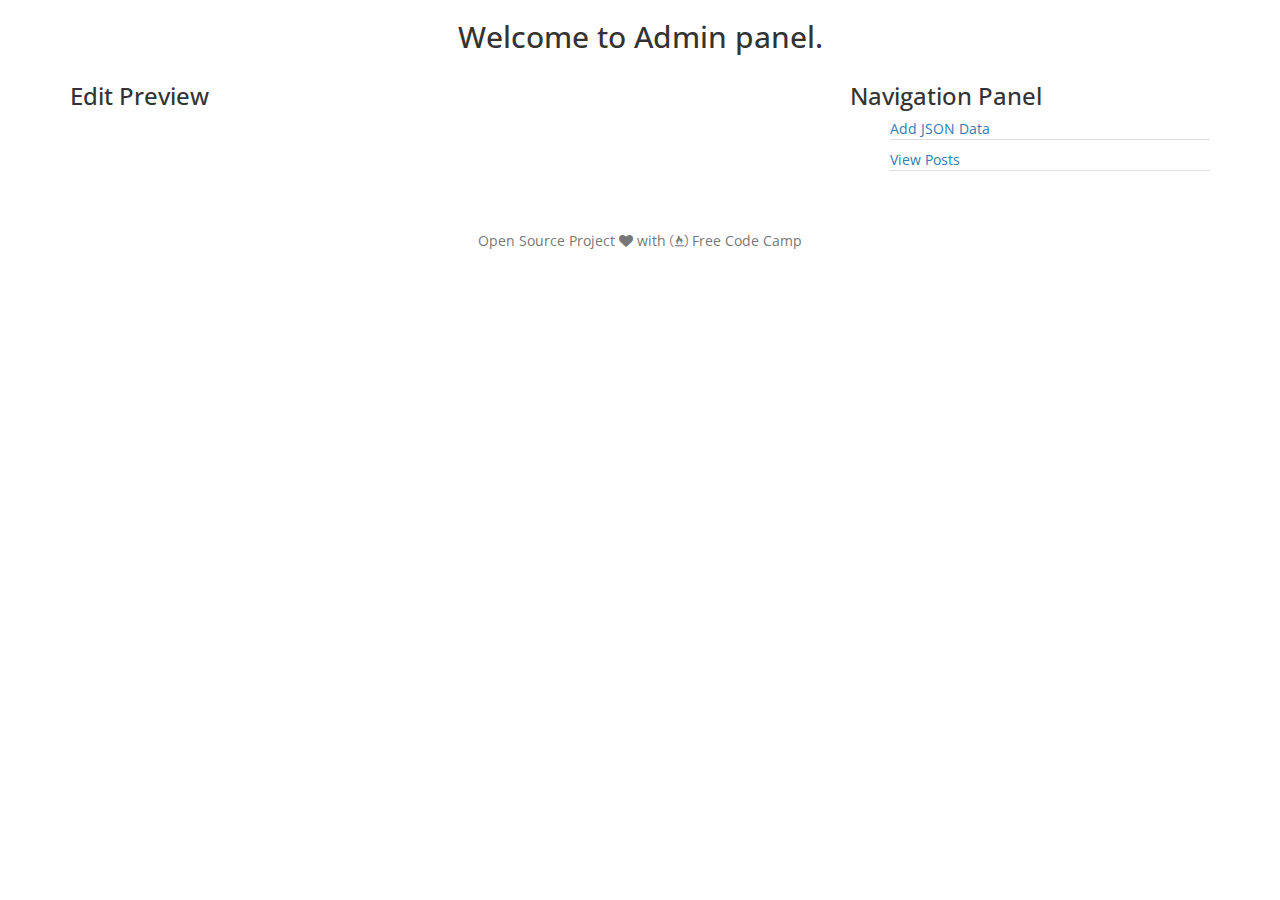
<file: admin/index.html>
<!DOCTYPE html>
<html lang="en">

<head>

	<meta charset="utf-8">
	<meta http-equiv="X-UA-Compatible" content="IE=edge">
	<meta name="viewport" content="width=device-width, initial-scale=1">
	<meta name="description" content="">
	<meta name="author" content="">

	<title>Admin Panel - Basic Blog</title>
	<!-- Favicon -->
	<link rel="shortcut icon" href="../img/favicon.ico" type="image/x-icon">
	<link rel="icon" href="../img/favicon.ico" type="image/x-icon">

	<!-- Bootstrap Core CSS -->
	<!-- Latest compiled and minified CSS -->
	<link rel="stylesheet" href="https://maxcdn.bootstrapcdn.com/bootstrap/3.3.7/css/bootstrap.min.css" integrity="sha384-BVYiiSIFeK1dGmJRAkycuHAHRg32OmUcww7on3RYdg4Va+PmSTsz/K68vbdEjh4u" crossorigin="anonymous">

	<!-- Custom Fonts -->
	<link rel="stylesheet" href="https://maxcdn.bootstrapcdn.com/font-awesome/4.7.0/css/font-awesome.min.css">
	<link href='https://fonts.googleapis.com/css?family=Open+Sans:300italic,400italic,600italic,700italic,800italic,400,300,600,700,800' rel='stylesheet' type='text/css'>

	<!-- Theme CSS -->
	<link href="style.css" rel="stylesheet">

	<!-- HTML5 Shim and Respond.js IE8 support of HTML5 elements and media queries -->
	<!-- WARNING: Respond.js doesn't work if you view the page via file:// -->
	<!--[if lt IE 9]>
        <script src="https://oss.maxcdn.com/libs/html5shiv/3.7.0/html5shiv.js"></script>
        <script src="https://oss.maxcdn.com/libs/respond.js/1.4.2/respond.min.js"></script>
    <![endif]-->

</head>

<body>
	<!-- Json Generator -->
	<div class="index">
		<div class="container">
			<div class="row">
				<div class="col-lg-8 col-lg-offset-2 col-md-10 col-md-offset-1">
					<h2 class="text-center">Welcome to Admin panel.</h2>
				</div>
			</div>
			<div class="row">
				<div class="col-lg-8 col-md-10">
					<h3>Edit Preview</h3>
					<div id="edit_tab">
					</div>
				</div>
				<div class="col-lg-4 col-md-2">
					<h3>Navigation Panel</h3>
					<ul class="nav-panel">
						<li><a href="add_post.html">Add JSON Data</a></li>
						<li><a href="view_post.html">View Posts</a></li>
					</ul>
				</div>
			</div>
		</div>			
	</div>
	<footer>
		<p class="text-center text-muted copyright">Open Source Project <i class="fa fa-heart"></i> with <i class="fa fa-free-code-camp"></i> Free Code Camp</p>
	</footer>
</body>
<!-- jQuery -->
<script src="https://code.jquery.com/jquery-3.1.1.min.js" integrity="sha256-hVVnYaiADRTO2PzUGmuLJr8BLUSjGIZsDYGmIJLv2b8=" crossorigin="anonymous"></script>
<!-- Theme JavaScript -->
<script src="../js/basicBlog.js"></script>
<script src="js/function.js"></script>

</html>
</file>
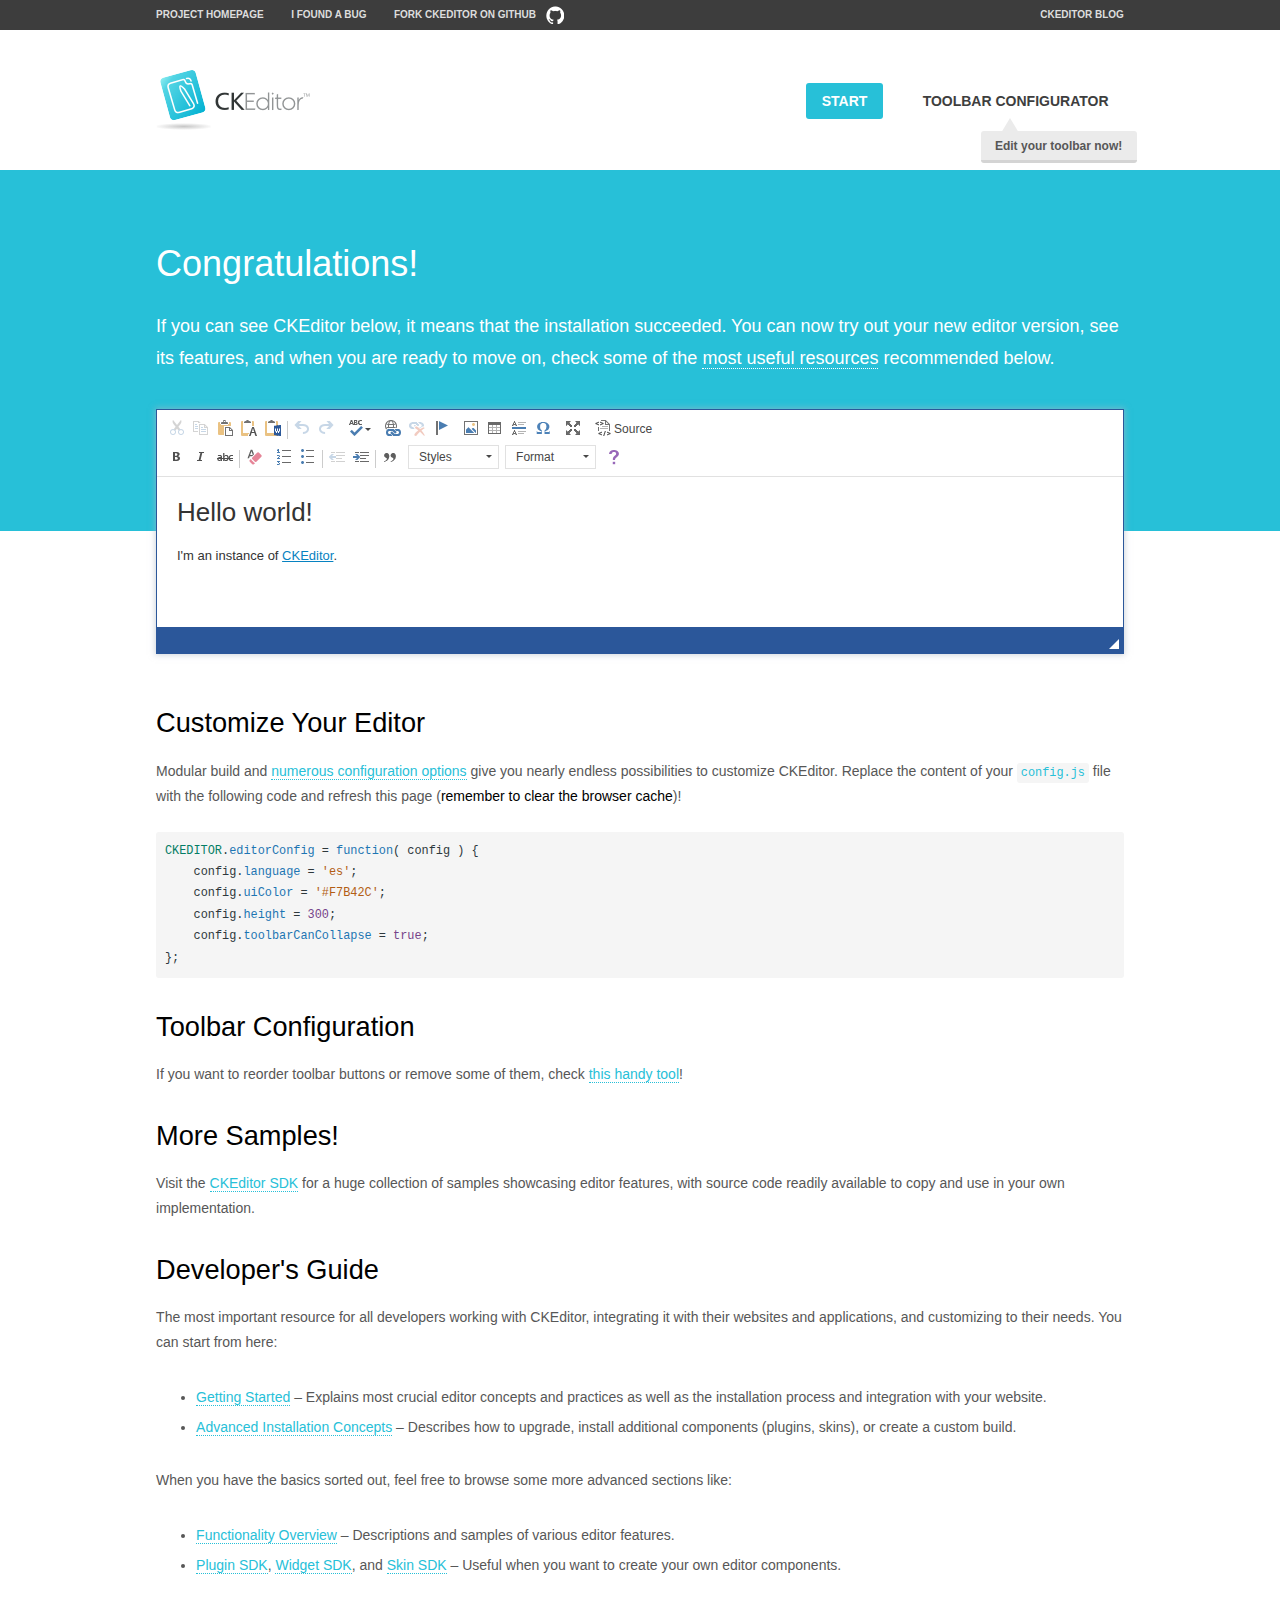
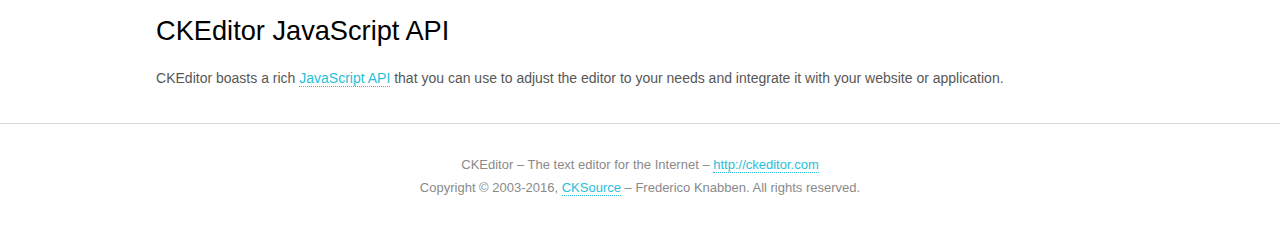
<file: admin/js/ckeditor/samples/index.html>
<!DOCTYPE html>
<!--
Copyright (c) 2003-2016, CKSource - Frederico Knabben. All rights reserved.
For licensing, see LICENSE.md or http://ckeditor.com/license
-->
<html>
<head>
	<meta charset="utf-8">
	<title>CKEditor Sample</title>
	<script src="../ckeditor.js"></script>
	<script src="js/sample.js"></script>
	<link rel="stylesheet" href="css/samples.css">
	<link rel="stylesheet" href="toolbarconfigurator/lib/codemirror/neo.css">
</head>
<body id="main">

<nav class="navigation-a">
	<div class="grid-container">
		<ul class="navigation-a-left grid-width-70">
			<li><a href="http://ckeditor.com">Project Homepage</a></li>
			<li><a href="http://dev.ckeditor.com/">I found a bug</a></li>
			<li><a href="http://github.com/ckeditor/ckeditor-dev" class="icon-pos-right icon-navigation-a-github">Fork CKEditor on GitHub</a></li>
		</ul>
		<ul class="navigation-a-right grid-width-30">
			<li><a href="http://ckeditor.com/blog-list">CKEditor Blog</a></li>
		</ul>
	</div>
</nav>

<header class="header-a">
	<div class="grid-container">
		<h1 class="header-a-logo grid-width-30">
			<a href="index.html"><img src="img/logo.png" alt="CKEditor Sample"></a>
		</h1>

		<nav class="navigation-b grid-width-70">
			<ul>
				<li><a href="index.html" class="button-a button-a-background">Start</a></li>
				<li><a href="toolbarconfigurator/index.html" class="button-a">Toolbar configurator <span class="balloon-a balloon-a-nw">Edit your toolbar now!</span></a></li>
			</ul>
		</nav>
	</div>
</header>

<main>
	<div class="adjoined-top">
		<div class="grid-container">
			<div class="content grid-width-100">
				<h1>Congratulations!</h1>
				<p>
					If you can see CKEditor below, it means that the installation succeeded.
					You can now try out your new editor version, see its features, and when you are ready to move on, check some of the <a href="#sample-customize">most useful resources</a> recommended below.
				</p>
			</div>
		</div>
	</div>
	<div class="adjoined-bottom">
		<div class="grid-container">
			<div class="grid-width-100">
				<div id="editor">
					<h1>Hello world!</h1>
					<p>I'm an instance of <a href="http://ckeditor.com">CKEditor</a>.</p>
				</div>
			</div>
		</div>
	</div>

	<div class="grid-container">
		<div class="content grid-width-100">
			<section id="sample-customize">
				<h2>Customize Your Editor</h2>
				<p>Modular build and <a href="http://docs.ckeditor.com/#!/guide/dev_configuration">numerous configuration options</a> give you nearly endless possibilities to customize CKEditor. Replace the content of your <code><a href="../config.js">config.js</a></code> file with the following code and refresh this page (<strong>remember to clear the browser cache</strong>)!</p>
		<pre class="cm-s-neo CodeMirror"><code><span style="padding-right: 0.1px;"><span class="cm-variable">CKEDITOR</span>.<span class="cm-property">editorConfig</span> <span class="cm-operator">=</span> <span class="cm-keyword">function</span>( <span class="cm-def">config</span> ) {</span>
<span style="padding-right: 0.1px;"><span class="cm-tab">	</span><span class="cm-variable-2">config</span>.<span class="cm-property">language</span> <span class="cm-operator">=</span> <span class="cm-string">'es'</span>;</span>
<span style="padding-right: 0.1px;"><span class="cm-tab">	</span><span class="cm-variable-2">config</span>.<span class="cm-property">uiColor</span> <span class="cm-operator">=</span> <span class="cm-string">'#F7B42C'</span>;</span>
<span style="padding-right: 0.1px;"><span class="cm-tab">	</span><span class="cm-variable-2">config</span>.<span class="cm-property">height</span> <span class="cm-operator">=</span> <span class="cm-number">300</span>;</span>
<span style="padding-right: 0.1px;"><span class="cm-tab">	</span><span class="cm-variable-2">config</span>.<span class="cm-property">toolbarCanCollapse</span> <span class="cm-operator">=</span> <span class="cm-atom">true</span>;</span>
<span style="padding-right: 0.1px;">};</span></code></pre>
			</section>

			<section>
				<h2>Toolbar Configuration</h2>
				<p>If you want to reorder toolbar buttons or remove some of them, check <a href="toolbarconfigurator/index.html">this handy tool</a>!</p>
			</section>

			<section>
				<h2>More Samples!</h2>
				<p>Visit the <a href="http://sdk.ckeditor.com">CKEditor SDK</a> for a huge collection of samples showcasing editor features, with source code readily available to copy and use in your own implementation.</p>
			</section>

			<section>
				<h2>Developer's Guide</h2>
				<p>The most important resource for all developers working with CKEditor, integrating it with their websites and applications, and customizing to their needs. You can start from here:</p>
				<ul>
					<li><a href="http://docs.ckeditor.com/#!/guide/dev_installation">Getting Started</a> &ndash; Explains most crucial editor concepts and practices as well as the installation process and integration with your website.</li>
					<li><a href="http://docs.ckeditor.com/#!/guide/dev_advanced_installation">Advanced Installation Concepts</a> &ndash; Describes how to upgrade, install additional components (plugins, skins), or create a custom build.</li>
				</ul>
					<p>When you have the basics sorted out, feel free to browse some more advanced sections like:</p>
				<ul>
					<li><a href="http://docs.ckeditor.com/#!/guide/dev_features">Functionality Overview</a> &ndash; Descriptions and samples of various editor features.</li>
					<li><a href="http://docs.ckeditor.com/#!/guide/plugin_sdk_intro">Plugin SDK</a>, <a href="http://docs.ckeditor.com/#!/guide/widget_sdk_intro">Widget SDK</a>, and <a href="http://docs.ckeditor.com/#!/guide/skin_sdk_intro">Skin SDK</a> &ndash; Useful when you want to create your own editor components.</li>
				</ul>
			</section>

			<section>
				<h2>CKEditor JavaScript API</h2>
				<p>CKEditor boasts a rich <a href="http://docs.ckeditor.com/#!/api">JavaScript API</a> that you can use to adjust the editor to your needs and integrate it with your website or application.</p>
			</section>
		</div>
	</div>
</main>

<footer class="footer-a grid-container">
	<div class="grid-container">
		<p class="grid-width-100">
			CKEditor &ndash; The text editor for the Internet &ndash; <a class="samples" href="http://ckeditor.com/">http://ckeditor.com</a>
		</p>
		<p class="grid-width-100" id="copy">
			Copyright &copy; 2003-2016, <a class="samples" href="http://cksource.com/">CKSource</a> &ndash; Frederico Knabben. All rights reserved.
		</p>
	</div>
</footer>
<script>
	initSample();
</script>

</body>
</html>
</file>
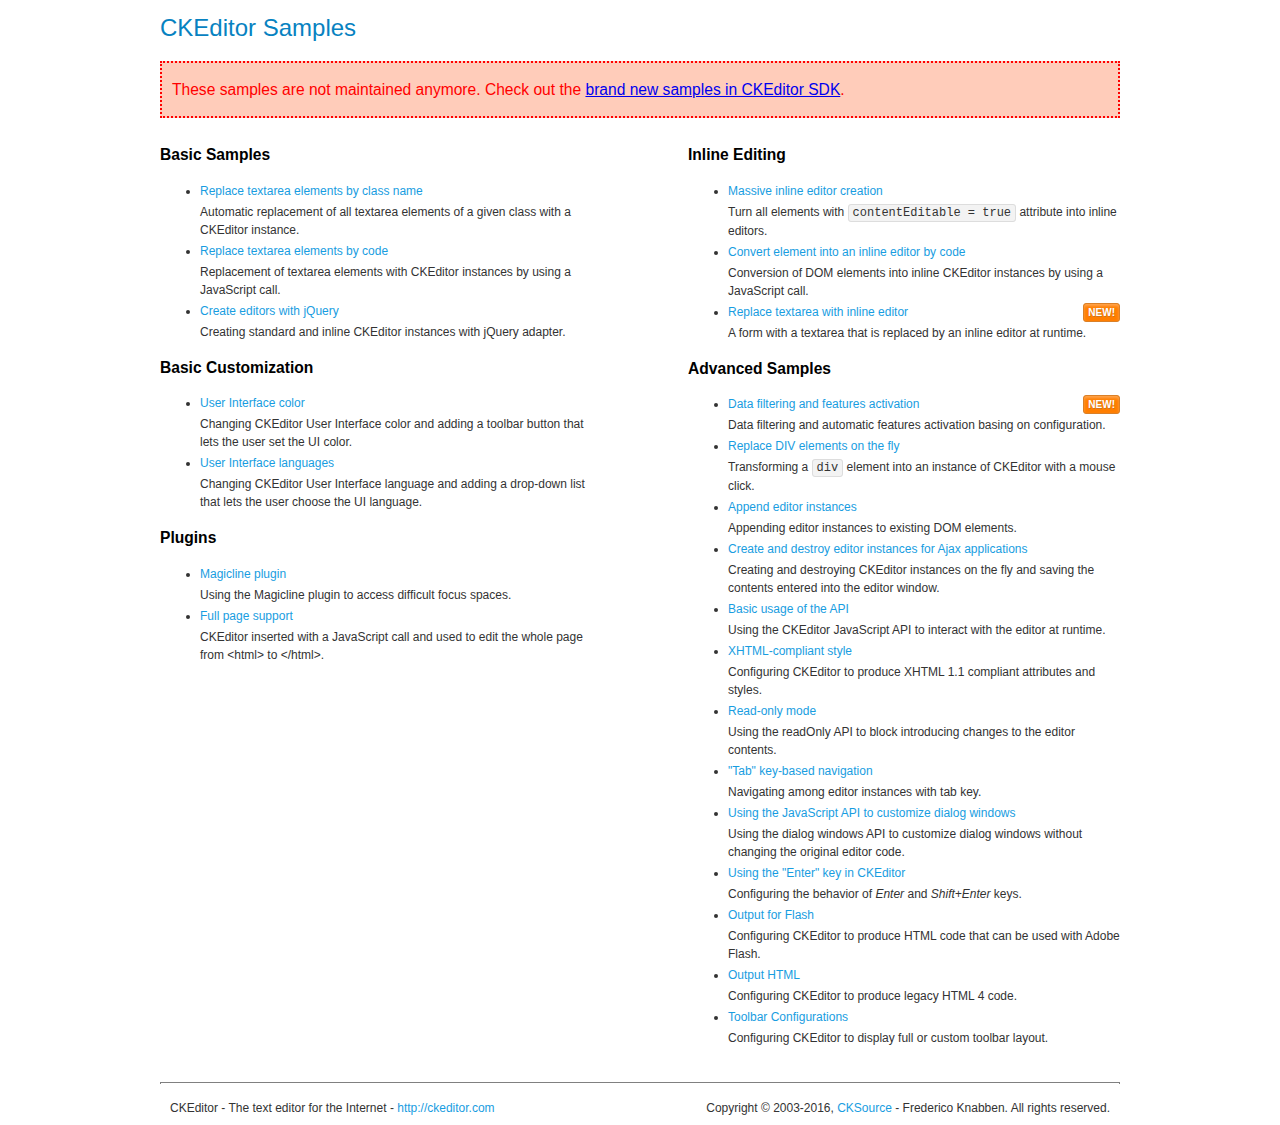
<file: admin/js/ckeditor/samples/old/index.html>
<!DOCTYPE html>
<!--
Copyright (c) 2003-2016, CKSource - Frederico Knabben. All rights reserved.
For licensing, see LICENSE.md or http://ckeditor.com/license
-->
<html>
<head>
	<meta charset="utf-8">
	<title>CKEditor Samples</title>
	<link rel="stylesheet" href="sample.css">
</head>
<body>
	<h1 class="samples">
		CKEditor Samples
	</h1>
	<div class="warning deprecated">
		These samples are not maintained anymore. Check out the <a href="http://sdk.ckeditor.com/">brand new samples in CKEditor SDK</a>.
	</div>
	<div class="twoColumns">
		<div class="twoColumnsLeft">
			<h2 class="samples">
				Basic Samples
			</h2>
			<dl class="samples">
				<dt><a class="samples" href="replacebyclass.html">Replace textarea elements by class name</a></dt>
				<dd>Automatic replacement of all textarea elements of a given class with a CKEditor instance.</dd>

				<dt><a class="samples" href="replacebycode.html">Replace textarea elements by code</a></dt>
				<dd>Replacement of textarea elements with CKEditor instances by using a JavaScript call.</dd>

				<dt><a class="samples" href="jquery.html">Create editors with jQuery</a></dt>
				<dd>Creating standard and inline CKEditor instances with jQuery adapter.</dd>
			</dl>

			<h2 class="samples">
				Basic Customization
			</h2>
			<dl class="samples">
				<dt><a class="samples" href="uicolor.html">User Interface color</a></dt>
				<dd>Changing CKEditor User Interface color and adding a toolbar button that lets the user set the UI color.</dd>

				<dt><a class="samples" href="uilanguages.html">User Interface languages</a></dt>
				<dd>Changing CKEditor User Interface language and adding a drop-down list that lets the user choose the UI language.</dd>
			</dl>


			<h2 class="samples">Plugins</h2>
<dl class="samples">
<dt><a class="samples" href="magicline/magicline.html">Magicline plugin</a></dt>
<dd>Using the Magicline plugin to access difficult focus spaces.</dd>

<dt><a class="samples" href="wysiwygarea/fullpage.html">Full page support</a></dt>
<dd>CKEditor inserted with a JavaScript call and used to edit the whole page from &lt;html&gt; to &lt;/html&gt;.</dd>
</dl>
		</div>
		<div class="twoColumnsRight">
			<h2 class="samples">
				Inline Editing
			</h2>
			<dl class="samples">
				<dt><a class="samples" href="inlineall.html">Massive inline editor creation</a></dt>
				<dd>Turn all elements with <code>contentEditable = true</code> attribute into inline editors.</dd>

				<dt><a class="samples" href="inlinebycode.html">Convert element into an inline editor by code</a></dt>
				<dd>Conversion of DOM elements into inline CKEditor instances by using a JavaScript call.</dd>

				<dt><a class="samples" href="inlinetextarea.html">Replace textarea with inline editor</a> <span class="new">New!</span></dt>
				<dd>A form with a textarea that is replaced by an inline editor at runtime.</dd>

				
			</dl>

			<h2 class="samples">
				Advanced Samples
			</h2>
			<dl class="samples">
				<dt><a class="samples" href="datafiltering.html">Data filtering and features activation</a> <span class="new">New!</span></dt>
				<dd>Data filtering and automatic features activation basing on configuration.</dd>

				<dt><a class="samples" href="divreplace.html">Replace DIV elements on the fly</a></dt>
				<dd>Transforming a <code>div</code> element into an instance of CKEditor with a mouse click.</dd>

				<dt><a class="samples" href="appendto.html">Append editor instances</a></dt>
				<dd>Appending editor instances to existing DOM elements.</dd>

				<dt><a class="samples" href="ajax.html">Create and destroy editor instances for Ajax applications</a></dt>
				<dd>Creating and destroying CKEditor instances on the fly and saving the contents entered into the editor window.</dd>

				<dt><a class="samples" href="api.html">Basic usage of the API</a></dt>
				<dd>Using the CKEditor JavaScript API to interact with the editor at runtime.</dd>

				<dt><a class="samples" href="xhtmlstyle.html">XHTML-compliant style</a></dt>
				<dd>Configuring CKEditor to produce XHTML 1.1 compliant attributes and styles.</dd>

				<dt><a class="samples" href="readonly.html">Read-only mode</a></dt>
				<dd>Using the readOnly API to block introducing changes to the editor contents.</dd>

				<dt><a class="samples" href="tabindex.html">"Tab" key-based navigation</a></dt>
				<dd>Navigating among editor instances with tab key.</dd>


				
<dt><a class="samples" href="dialog/dialog.html">Using the JavaScript API to customize dialog windows</a></dt>
<dd>Using the dialog windows API to customize dialog windows without changing the original editor code.</dd>

<dt><a class="samples" href="enterkey/enterkey.html">Using the &quot;Enter&quot; key in CKEditor</a></dt>
<dd>Configuring the behavior of <em>Enter</em> and <em>Shift+Enter</em> keys.</dd>

<dt><a class="samples" href="htmlwriter/outputforflash.html">Output for Flash</a></dt>
<dd>Configuring CKEditor to produce HTML code that can be used with Adobe Flash.</dd>

<dt><a class="samples" href="htmlwriter/outputhtml.html">Output HTML</a></dt>
<dd>Configuring CKEditor to produce legacy HTML 4 code.</dd>

<dt><a class="samples" href="toolbar/toolbar.html">Toolbar Configurations</a></dt>
<dd>Configuring CKEditor to display full or custom toolbar layout.</dd>

			</dl>
		</div>
	</div>
	<div id="footer">
		<hr>
		<p>
			CKEditor - The text editor for the Internet - <a class="samples" href="http://ckeditor.com/">http://ckeditor.com</a>
		</p>
		<p id="copy">
			Copyright &copy; 2003-2016, <a class="samples" href="http://cksource.com/">CKSource</a> - Frederico Knabben. All rights reserved.
		</p>
	</div>
</body>
</html>
</file>
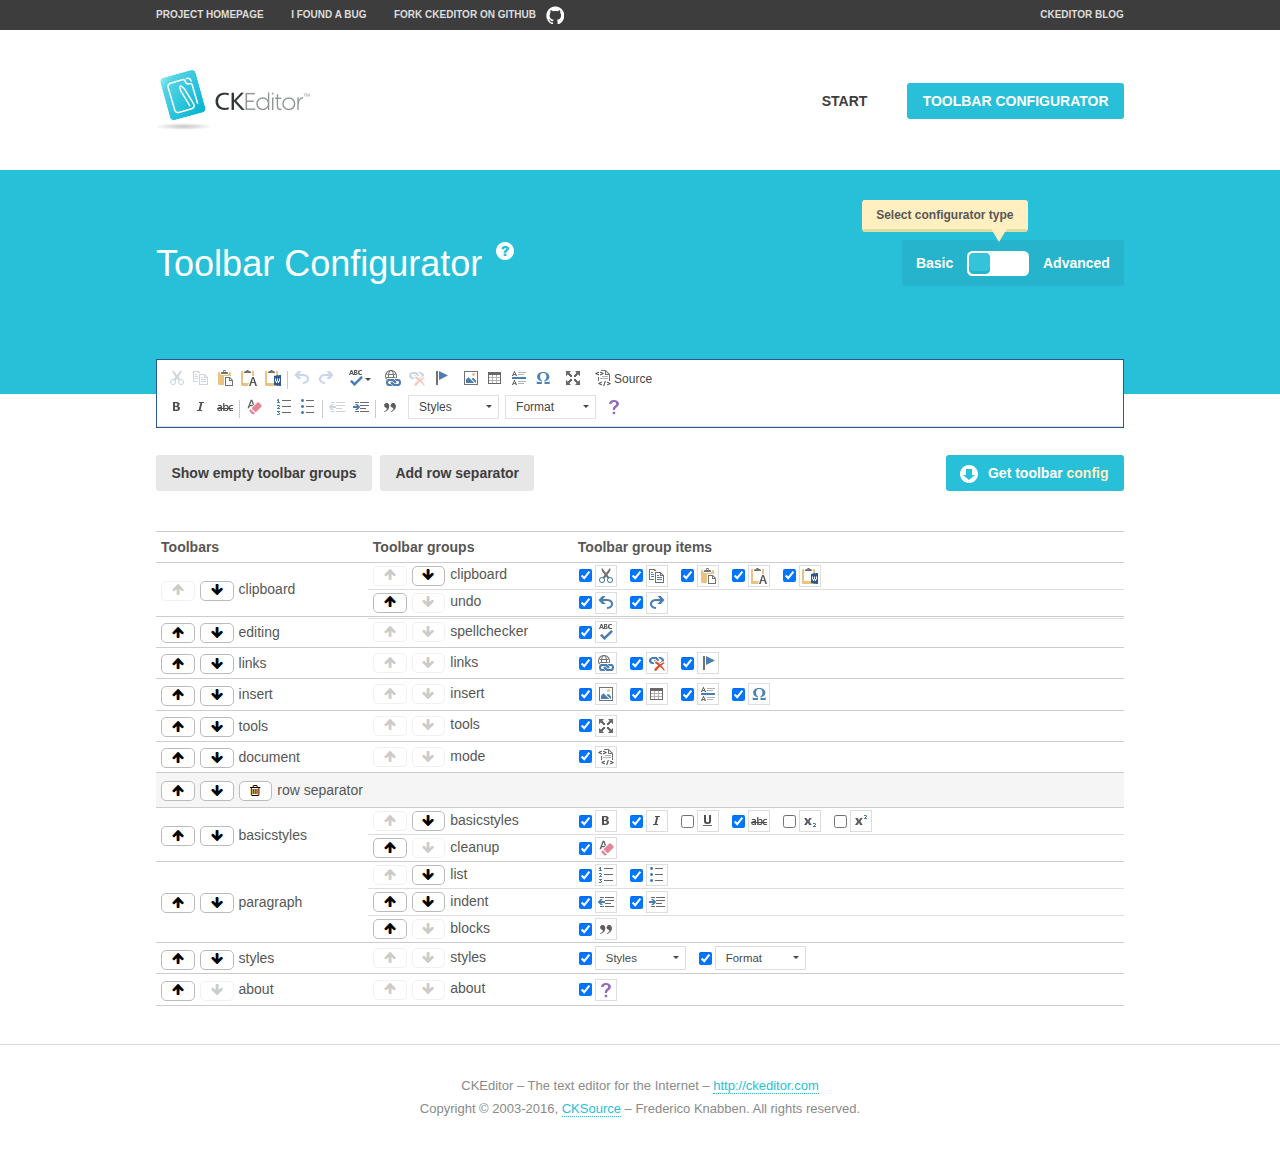
<file: admin/js/ckeditor/samples/toolbarconfigurator/index.html>
<!DOCTYPE html>
<!--
Copyright (c) 2003-2016, CKSource - Frederico Knabben. All rights reserved.
For licensing, see LICENSE.md or http://ckeditor.com/license
-->
<!--[if IE 8]><html class="ie8"><![endif]-->
<!--[if gt IE 8]><html><![endif]-->
<!--[if !IE]><!--><html><!--<![endif]-->
<head>
	<meta charset="utf-8">
	<title>Toolbar Configurator</title>
	<script src="../../ckeditor.js"></script>
	<script>
		if ( CKEDITOR.env.ie && CKEDITOR.env.version < 9 )
			CKEDITOR.tools.enableHtml5Elements( document );
	</script>
	<link rel="stylesheet" href="lib/codemirror/codemirror.css">
	<link rel="stylesheet" href="lib/codemirror/show-hint.css">
	<link rel="stylesheet" href="lib/codemirror/neo.css">
	<link rel="stylesheet" href="css/fontello.css">
	<link rel="stylesheet" href="../css/samples.css">
</head>
<body id="toolbar">

<nav class="navigation-a">
	<div class="grid-container">
		<ul class="navigation-a-left grid-width-70">
			<li><a href="http://ckeditor.com">Project Homepage</a></li>
			<li><a href="http://dev.ckeditor.com/">I found a bug</a></li>
			<li><a href="http://github.com/ckeditor/ckeditor-dev" class="icon-pos-right icon-navigation-a-github">Fork CKEditor on GitHub</a></li>
		</ul>
		<ul class="navigation-a-right grid-width-30">
			<li><a href="http://ckeditor.com/blog-list">CKEditor Blog</a></li>
		</ul>
	</div>
</nav>

<header class="header-a">
	<div class="grid-container">
		<h1 class="header-a-logo grid-width-30">
			<a href="../index.html"><img src="../img/logo.png" alt="CKEditor Logo"></a>
		</h1>
		<nav class="navigation-b grid-width-70">
			<ul>
				<li><a href="../index.html"  class="button-a">Start</a></li>
				<li><a href="index.html"  class="button-a button-a-background">Toolbar configurator</a></li>
			</ul>
		</nav>
	</div>
</header>

<main>
	<div class="adjoined-top">
		<div class="grid-container">
			<div class="content grid-width-100">
				<div class="grid-container-nested">
					<h1 class="grid-width-60">
						Toolbar Configurator
						<a href="#help-content" type="button" title="Configurator help" id="help" class="button-a button-a-background button-a-no-text icon-pos-left icon-question-mark">Help</a>
					</h1>

					<div class="grid-width-40 grid-switch-magic">
						<div class="switch">
							<span class="balloon-a balloon-a-se">Select configurator type</span>
							<input type="radio" name="radio" data-num="1" id="radio-basic" />
							<input type="radio" name="radio" data-num="2" id="radio-advanced" />
							<label data-for="1" for="radio-basic">Basic</label>
							<span class="switch-inner">
								<span class="handler"></span>
							</span>
							<label data-for="2" for="radio-advanced">Advanced</label>
						</div>
					</div>
				</div>
			</div>
		</div>
	</div>
	<div class="adjoined-bottom">
		<div class="grid-container">
			<div class="grid-width-100">
				<div class="editors-container">
					<div id="editor-basic"></div>
					<div id="editor-advanced"></div>
				</div>
			</div>
		</div>
	</div>

	<div class="grid-container configurator">
		<div class="content grid-width-100">
			<div class="configurator">
				<div>
					<div id="toolbarModifierWrapper"></div>
				</div>
			</div>
		</div>
	</div>

	<div id="help-content">
		<div class="grid-container">
			<div class="grid-width-100">
				<h2>What Am I Doing Here?</h2>

				<div class="grid-container grid-container-nested">
					<div class="basic">
						<div class="grid-width-50">
							<p>Arrange <a href="http://docs.ckeditor.com/#!/api/CKEDITOR.config-cfg-toolbarGroups">toolbar groups</a>, toggle <a href="http://docs.ckeditor.com/#!/api/CKEDITOR.config-cfg-removeButtons">button visibility</a> according to your needs and get your toolbar configuration.</p>
							<p>You can replace the content of the <a href="../../config.js"><code>config.js</code></a> file with the generated configuration. If you already set some configuration options you will need to merge both configurations.</p>
						</div>
						<div class="grid-width-50">
							<p>Read more about different ways of <a href="http://docs.ckeditor.com/#!/guide/dev_configuration">setting configuration</a> and do not forget about <strong>clearing browser cache</strong>.</p>
							<p>Arranging toolbar groups is the recommended way of configuring the toolbar, but if you need more freedom you can use the <a href="#advanced">advanced configurator</a>.</p>
						</div>
					</div>
					<div class="advanced" style="display: none;">
						<div class="grid-width-50">
							<p>With this code editor you can edit your <a href="http://docs.ckeditor.com/#!/api/CKEDITOR.config-cfg-toolbar">toolbar configuration</a> live.</p>
							<p>You can replace the content of the <a href="../../config.js"><code>config.js</code></a> file with the generated configuration. If you already set some configuration options you will need to merge both configurations.</p>
						</div>
						<div class="grid-width-50">
							<p>Read more about different ways of <a href="http://docs.ckeditor.com/#!/guide/dev_configuration">setting configuration</a> and do not forget about <strong>clearing browser cache</strong>.</p>
						</div>
					</div>
				</div>

				<p class="grid-container grid-container-nested">
					<button type="button" class="help-content-close grid-width-100 button-a button-a-background">Got it. Let's play!</button>
				</p>
			</div>
		</div>
	</div>
</main>

<footer class="footer-a grid-container">
	<p class="grid-width-100">
		CKEditor &ndash; The text editor for the Internet &ndash; <a class="samples" href="http://ckeditor.com/">http://ckeditor.com</a>
	</p>
	<p class="grid-width-100" id="copy">
		Copyright &copy; 2003-2016, <a class="samples" href="http://cksource.com/">CKSource</a> &ndash; Frederico Knabben. All rights reserved.
	</p>
</footer>

<script src="lib/codemirror/codemirror.js"></script>
<script src="lib/codemirror/javascript.js"></script>
<script src="lib/codemirror/show-hint.js"></script>

<script src="js/fulltoolbareditor.js"></script>
<script src="js/abstracttoolbarmodifier.js"></script>
<script src="js/toolbarmodifier.js"></script>
<script src="js/toolbartextmodifier.js"></script>
<script src="../js/sf.js"></script>

<script>
	( function() {
		'use strict';

		var mode = ( window.location.hash.substr( 1 ) === 'advanced' ) ? 'advanced' : 'basic',
			configuratorSection = CKEDITOR.document.findOne( 'main > .grid-container.configurator' ),
			basicInstruction = CKEDITOR.document.findOne( '#help-content .basic' ),
			advancedInstruction = CKEDITOR.document.findOne( '#help-content .advanced' ),

			// Configurator mode switcher.
			modeSwitchBasic = CKEDITOR.document.getById( 'radio-basic' ),
			modeSwitchAdvanced = CKEDITOR.document.getById( 'radio-advanced' );

		// Initial setup
		function updateSwitcher() {
			if ( mode === 'advanced' ) {
				modeSwitchAdvanced.$.checked = true;
			} else {
				modeSwitchBasic.$.checked = true;
			}
		}

		updateSwitcher();

		CKEDITOR.document.getWindow().on( 'hashchange', function( e ) {
			var hash = window.location.hash.substr( 1 );
			if ( !( hash === 'advanced' || hash === 'basic' ) ) {
				return;
			}
			mode = hash;
			onToolbarsDone( mode );
		} );

		CKEDITOR.document.getWindow().on( 'resize', function() {
			updateToolbar( ( mode === 'basic' ? toolbarModifier : toolbarTextModifier )[ 'editorInstance' ] );
		} );

		function onRefresh( modifier ) {
			modifier = modifier || this;

			if ( mode === 'basic' && modifier instanceof ToolbarConfigurator.ToolbarTextModifier ) {
				return;
			}

			// CodeMirror container becomes visible, so we need to refresh and to avoid rendering problems.
			if ( mode === 'advanced' && modifier instanceof ToolbarConfigurator.ToolbarTextModifier ) {
				modifier.codeContainer.refresh();
			}

			updateToolbar( modifier.editorInstance );
		}

		function updateToolbar( editor ) {
			var editorContainer = editor.container;

			// Not always editor is loaded.
			if ( !editorContainer ) {
				return;
			}

			var displayStyle = editorContainer.getStyle( 'display' );

			editorContainer.setStyle( 'display', 'block' );

			var newHeight = editorContainer.getSize( 'height' );

			var newMarginTop = parseInt( editorContainer.getComputedStyle( 'margin-top' ), 10 );
			newMarginTop = ( isNaN( newMarginTop ) ? 0 : Number( newMarginTop ) );

			var newMarginBottom = parseInt( editorContainer.getComputedStyle( 'margin-bottom' ), 10 );
			newMarginBottom = ( isNaN( newMarginBottom ) ? 0 : Number( newMarginBottom ) );

			var result = newHeight + newMarginTop + newMarginBottom;

			editorContainer.setStyle( 'display', displayStyle );

			editor.container.getAscendant( 'div' ).setStyle( 'height', result + 'px' );
		}

		var toolbarModifier = new ToolbarConfigurator.ToolbarModifier( 'editor-basic' );

		var done = 0;
		toolbarModifier.init( onToolbarInit );
		toolbarModifier.onRefresh = onRefresh;

		CKEDITOR.document.getById( 'toolbarModifierWrapper' ).append( toolbarModifier.mainContainer );

		var toolbarTextModifier = new ToolbarConfigurator.ToolbarTextModifier( 'editor-advanced' );
		toolbarTextModifier.init( onToolbarInit );
		toolbarTextModifier.onRefresh = onRefresh;

		function onToolbarInit() {
			if ( ++done === 2 ) {
				onToolbarsDone();

				positionSticky.watch( CKEDITOR.document.findOne( '.toolbar' ), function() {
					return mode === 'advanced';
				} );
			}
		}

		function onToolbarsDone() {
			if ( mode === 'basic' ) {
				toggleModeBasic( false );
			} else {
				toggleModeAdvanced( false );
			}

			updateSwitcher();

			setTimeout( function() {
				CKEDITOR.document.findOne( '.editors-container' ).addClass( 'active' );
				CKEDITOR.document.findOne( '#toolbarModifierWrapper' ).addClass( 'active' );
			}, 200 );
		}

		CKEDITOR.document.getById( 'toolbarModifierWrapper' ).append( toolbarTextModifier.mainContainer );

		function toogleModeSwitch( onElement, offElement, onModifier, offModifier ) {
			onElement.addClass( 'fancy-button-active' );
			offElement.removeClass( 'fancy-button-active' );

			onModifier.showUI();
			offModifier.hideUI();
		}

		function toggleModeBasic( callOnRefresh ) {
			callOnRefresh = ( callOnRefresh !== false );
			mode = 'basic';
			window.location.hash = '#basic';
			toogleModeSwitch( modeSwitchBasic, modeSwitchAdvanced, toolbarModifier, toolbarTextModifier );

			configuratorSection.removeClass( 'freed-width' );
			basicInstruction.show();
			advancedInstruction.hide();

			callOnRefresh && onRefresh( toolbarModifier );
		}

		function toggleModeAdvanced( callOnRefresh ) {
			callOnRefresh = ( callOnRefresh !== false );
			mode = 'advanced';
			window.location.hash = '#advanced';
			toogleModeSwitch( modeSwitchAdvanced, modeSwitchBasic, toolbarTextModifier, toolbarModifier );

			configuratorSection.addClass( 'freed-width' );
			advancedInstruction.show();
			basicInstruction.hide();

			callOnRefresh && onRefresh( toolbarTextModifier );
		}

		modeSwitchBasic.on( 'click', toggleModeBasic );
		modeSwitchAdvanced.on( 'click', toggleModeAdvanced );

		//
		// Position:sticky for the toolbar.
		//

		// Will make elements behave like they were styled with position:sticky.
		var positionSticky = {
			// Store object: {
			// 		element: CKEDITOR.dom.element, // Element which will float.
			// 		placeholder: CKEDITOR.dom.element, // Placeholder which is place to prevent page bounce.
			// 		isFixed: boolean // Whether element float now.
			// }
			watched: [],

			active: [],

			staticContainer: null,

			init: function() {
				var element = CKEDITOR.dom.element.createFromHtml(
					'<div class="staticContainer">' +
						'<div class="grid-container" >' +
							'<div class="grid-width-100">' +
								'<div class="inner"></div>' +
							'</div>' +
						'</div>' +
					'</div>' );

				this.staticContainer = element.findOne( '.inner' );

				CKEDITOR.document.getBody().append( element );
			},

			watch: function( element, preventFunc ) {
				this.watched.push( {
					element: element,
					placeholder: new CKEDITOR.dom.element( 'div' ),
					isFixed: false,
					preventFunc: preventFunc
				} );
			},

			checkAll: function() {
				for ( var i = 0; i < this.watched.length; i++ ) {
					this.check( this.watched[ i ] );
				}
			},

			check: function( element ) {
				var isFixed = element.isFixed;
				var shouldBeFixed = this.shouldBeFixed( element );

				// Nothing to be done.
				if ( isFixed === shouldBeFixed ) {
					return;
				}

				var placeholder = element.placeholder;

				if ( isFixed ) {
					// Unfixing.

					element.element.insertBefore( placeholder );
					placeholder.remove();

					element.element.removeStyle( 'margin' );

					this.active.splice( CKEDITOR.tools.indexOf( this.active, element ), 1 );

				} else {
					// Fixing.
					placeholder.setStyle( 'width', element.element.getSize( 'width' ) + 'px' );
					placeholder.setStyle( 'height', element.element.getSize( 'height' ) + 'px' );
					placeholder.setStyle( 'margin-bottom', element.element.getComputedStyle( 'margin-bottom' ) );
					placeholder.setStyle( 'display', element.element.getComputedStyle( 'display' ) );
					placeholder.insertAfter( element.element );

					this.staticContainer.append( element.element );

					this.active.push( element );
				}

				element.isFixed = !element.isFixed;
			},

			shouldBeFixed: function( element ) {
				if ( element.preventFunc && element.preventFunc() ) {
					return false;
				}

				// If element is already fixed we are checking it's placeholder.
				var related = ( element.isFixed ? element.placeholder : element.element ),
					clientRect = related.$.getBoundingClientRect(),
					staticHeight = this.staticContainer.getSize('height' ),
					elemHeight = element.element.getSize( 'height' );

				if ( element.isFixed ) {
					return ( clientRect.top + elemHeight < staticHeight );
				} else {
					return ( clientRect.top < staticHeight );
				}
			}
		};

		positionSticky.init();

		CKEDITOR.document.getWindow().on( 'scroll',
			new CKEDITOR.tools.eventsBuffer( 100, positionSticky.checkAll, positionSticky ).input
		);

		// Make the toolbar sticky.
		positionSticky.watch( CKEDITOR.document.findOne( '.editors-container' ) );

		// Help button and help-content.
		( function() {
			var helpButton = CKEDITOR.document.getById( 'help' ),
				helpContent = CKEDITOR.document.getById( 'help-content' );

			// Don't show help button on IE8 because it's unsupported by Pico Modal.
			if ( CKEDITOR.env.ie && CKEDITOR.env.version == 8 ) {
				helpButton.hide();
			} else {
				// Display help modal when the button is clicked.
				helpButton.on( 'click', function( evt ) {
					SF.modal( {
						// Clone modal content from DOM.
						content: helpContent.getHtml(),

						afterCreate: function( modal ) {
							// Enable modal content button to close the modal.
							new CKEDITOR.dom.element( modal.modalElem() ).findOne( '.help-content-close' ).once( 'click', modal.close );
						}
					} ).show();
				} );
			}
		} )();
	} )();
</script>
</body>
</html>
</file>
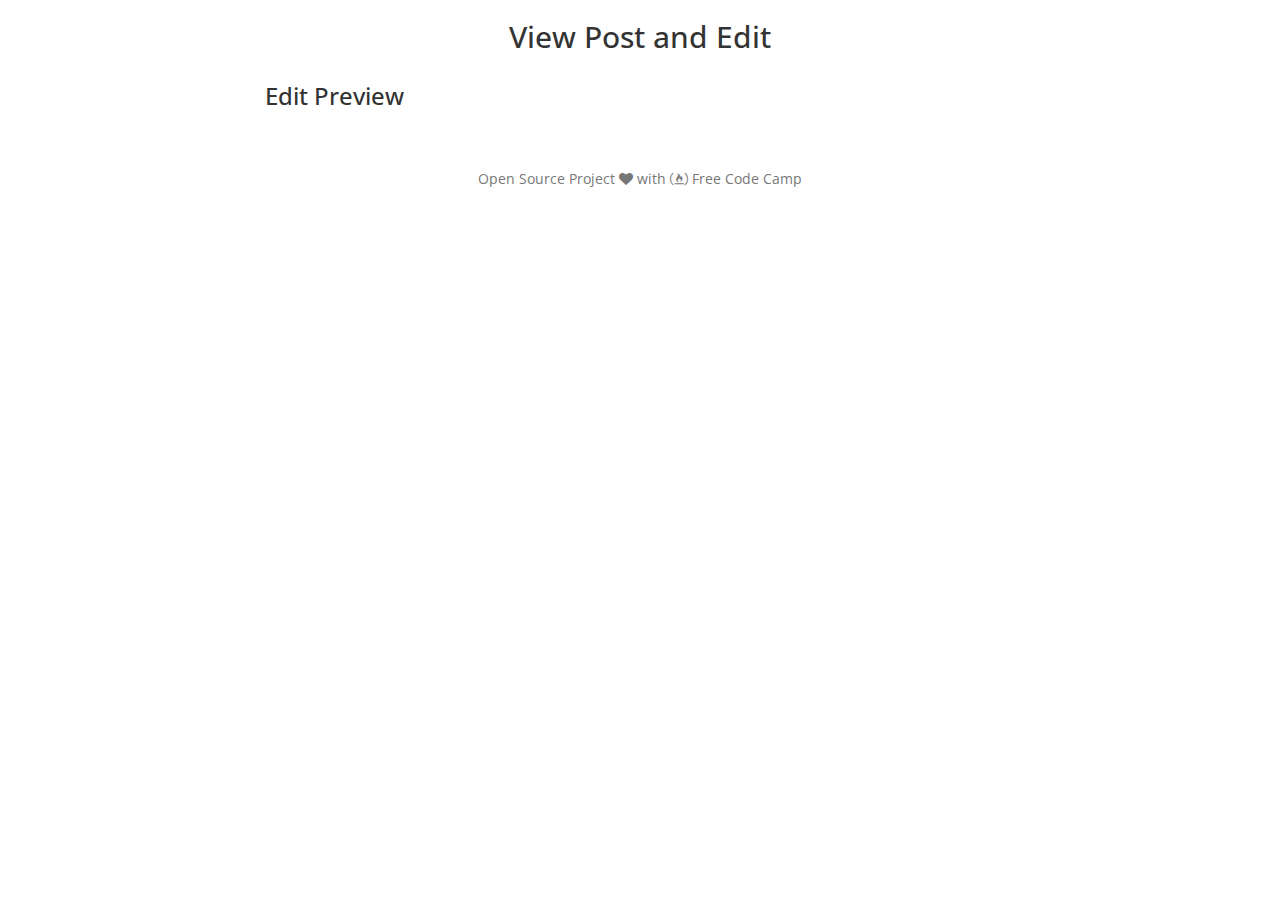
<file: admin/view_post.html>
<!DOCTYPE html>
<html lang="en">

<head>

	<meta charset="utf-8">
	<meta http-equiv="X-UA-Compatible" content="IE=edge">
	<meta name="viewport" content="width=device-width, initial-scale=1">
	<meta name="description" content="">
	<meta name="author" content="">

	<title>View Post - Basic Blog</title>
	<!-- Favicon -->
	<link rel="shortcut icon" href="../img/favicon.ico" type="image/x-icon">
	<link rel="icon" href="../img/favicon.ico" type="image/x-icon">

	<!-- Bootstrap Core CSS -->
	<!-- Latest compiled and minified CSS -->
	<link rel="stylesheet" href="https://maxcdn.bootstrapcdn.com/bootstrap/3.3.7/css/bootstrap.min.css" integrity="sha384-BVYiiSIFeK1dGmJRAkycuHAHRg32OmUcww7on3RYdg4Va+PmSTsz/K68vbdEjh4u" crossorigin="anonymous">

	<!-- Custom Fonts -->
	<link rel="stylesheet" href="https://maxcdn.bootstrapcdn.com/font-awesome/4.7.0/css/font-awesome.min.css">
	<link href='https://fonts.googleapis.com/css?family=Open+Sans:300italic,400italic,600italic,700italic,800italic,400,300,600,700,800' rel='stylesheet' type='text/css'>

	<!-- Theme CSS -->
	<link href="style.css" rel="stylesheet">

	<!-- HTML5 Shim and Respond.js IE8 support of HTML5 elements and media queries -->
	<!-- WARNING: Respond.js doesn't work if you view the page via file:// -->
	<!--[if lt IE 9]>
        <script src="https://oss.maxcdn.com/libs/html5shiv/3.7.0/html5shiv.js"></script>
        <script src="https://oss.maxcdn.com/libs/respond.js/1.4.2/respond.min.js"></script>
    <![endif]-->

</head>

<body>
	<!-- Json Generator -->
	<div class="index">
		<div class="container">
			<div class="row">
				<div class="col-lg-8 col-lg-offset-2 col-md-10 col-md-offset-1">
					<h2 class="text-center">View Post and Edit</h2>
				</div>
			</div>
			<div class="row">
				<div class="col-lg-8 col-md-10 col-lg-offset-2 col-md-offset-1">
					<h3>Edit Preview</h3>
					<div id="edit_tab">
					</div>
				</div>
			</div>
		</div>			
	</div>
	<footer>
		<p class="text-center text-muted copyright">Open Source Project <i class="fa fa-heart"></i> with <i class="fa fa-free-code-camp"></i> Free Code Camp</p>
	</footer>
</body>
<!-- jQuery -->
<script src="https://code.jquery.com/jquery-3.1.1.min.js" integrity="sha256-hVVnYaiADRTO2PzUGmuLJr8BLUSjGIZsDYGmIJLv2b8=" crossorigin="anonymous"></script>
<!-- Theme JavaScript -->
<script src="../js/basicBlog.js"></script>
<script src="js/function.js"></script>

</html>
</file>
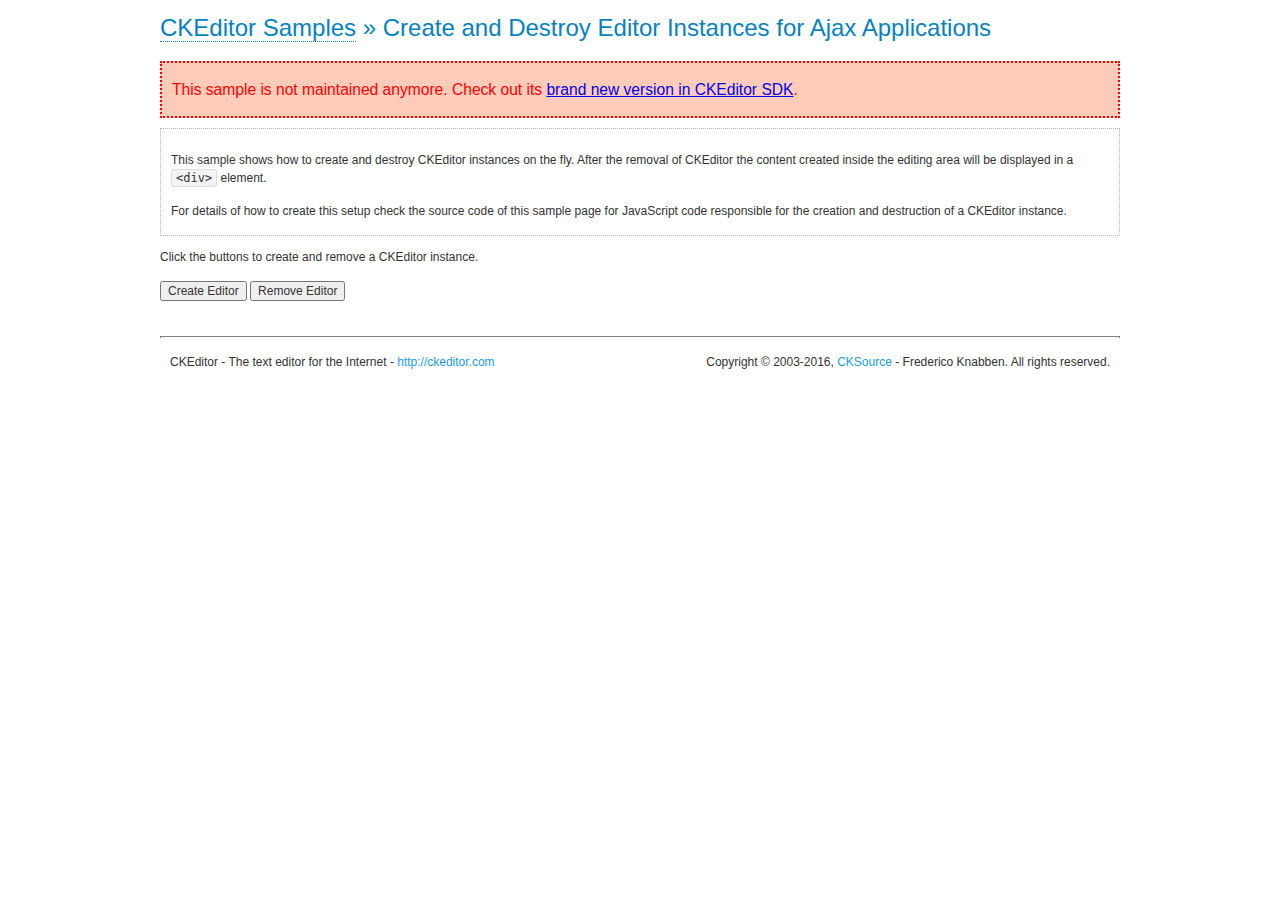
<file: admin/js/ckeditor/samples/old/ajax.html>
<!DOCTYPE html>
<!--
Copyright (c) 2003-2016, CKSource - Frederico Knabben. All rights reserved.
For licensing, see LICENSE.md or http://ckeditor.com/license
-->
<html>
<head>
	<meta charset="utf-8">
	<title>Ajax &mdash; CKEditor Sample</title>
	<script src="../../ckeditor.js"></script>
	<link rel="stylesheet" href="sample.css">
	<script>

		var editor, html = '';

		function createEditor() {
			if ( editor )
				return;

			// Create a new editor inside the <div id="editor">, setting its value to html
			var config = {};
			editor = CKEDITOR.appendTo( 'editor', config, html );
		}

		function removeEditor() {
			if ( !editor )
				return;

			// Retrieve the editor contents. In an Ajax application, this data would be
			// sent to the server or used in any other way.
			document.getElementById( 'editorcontents' ).innerHTML = html = editor.getData();
			document.getElementById( 'contents' ).style.display = '';

			// Destroy the editor.
			editor.destroy();
			editor = null;
		}

	</script>
</head>
<body>
	<h1 class="samples">
		<a href="index.html">CKEditor Samples</a> &raquo; Create and Destroy Editor Instances for Ajax Applications
	</h1>
	<div class="warning deprecated">
		This sample is not maintained anymore. Check out its <a href="http://sdk.ckeditor.com/samples/saveajax.html">brand new version in CKEditor SDK</a>.
	</div>
	<div class="description">
		<p>
			This sample shows how to create and destroy CKEditor instances on the fly. After the removal of CKEditor the content created inside the editing
			area will be displayed in a <code>&lt;div&gt;</code> element.
		</p>
		<p>
			For details of how to create this setup check the source code of this sample page
			for JavaScript code responsible for the creation and destruction of a CKEditor instance.
		</p>
	</div>
	<p>Click the buttons to create and remove a CKEditor instance.</p>
	<p>
		<input onclick="createEditor();" type="button" value="Create Editor">
		<input onclick="removeEditor();" type="button" value="Remove Editor">
	</p>
	<!-- This div will hold the editor. -->
	<div id="editor">
	</div>
	<div id="contents" style="display: none">
		<p>
			Edited Contents:
		</p>
		<!-- This div will be used to display the editor contents. -->
		<div id="editorcontents">
		</div>
	</div>
	<div id="footer">
		<hr>
		<p>
			CKEditor - The text editor for the Internet - <a class="samples" href="http://ckeditor.com/">http://ckeditor.com</a>
		</p>
		<p id="copy">
			Copyright &copy; 2003-2016, <a class="samples" href="http://cksource.com/">CKSource</a> - Frederico
			Knabben. All rights reserved.
		</p>
	</div>
</body>
</html>
</file>
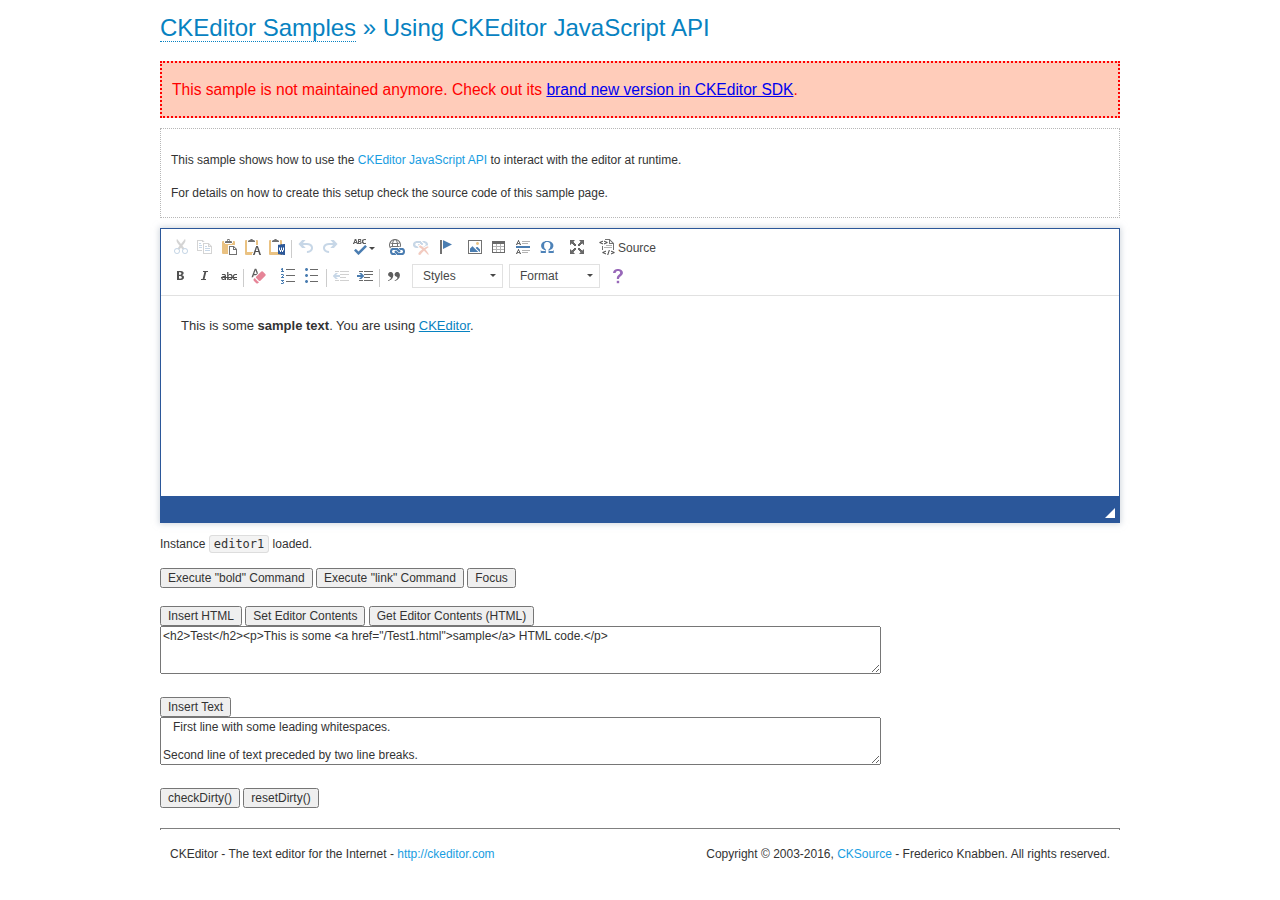
<file: admin/js/ckeditor/samples/old/api.html>
<!DOCTYPE html>
<!--
Copyright (c) 2003-2016, CKSource - Frederico Knabben. All rights reserved.
For licensing, see LICENSE.md or http://ckeditor.com/license
-->
<html>
<head>
	<meta charset="utf-8">
	<title>API Usage &mdash; CKEditor Sample</title>
	<script src="../../ckeditor.js"></script>
	<link href="sample.css" rel="stylesheet">
	<script>

// The instanceReady event is fired, when an instance of CKEditor has finished
// its initialization.
CKEDITOR.on( 'instanceReady', function( ev ) {
	// Show the editor name and description in the browser status bar.
	document.getElementById( 'eMessage' ).innerHTML = 'Instance <code>' + ev.editor.name + '<\/code> loaded.';

	// Show this sample buttons.
	document.getElementById( 'eButtons' ).style.display = 'block';
});

function InsertHTML() {
	// Get the editor instance that we want to interact with.
	var editor = CKEDITOR.instances.editor1;
	var value = document.getElementById( 'htmlArea' ).value;

	// Check the active editing mode.
	if ( editor.mode == 'wysiwyg' )
	{
		// Insert HTML code.
		// http://docs.ckeditor.com/#!/api/CKEDITOR.editor-method-insertHtml
		editor.insertHtml( value );
	}
	else
		alert( 'You must be in WYSIWYG mode!' );
}

function InsertText() {
	// Get the editor instance that we want to interact with.
	var editor = CKEDITOR.instances.editor1;
	var value = document.getElementById( 'txtArea' ).value;

	// Check the active editing mode.
	if ( editor.mode == 'wysiwyg' )
	{
		// Insert as plain text.
		// http://docs.ckeditor.com/#!/api/CKEDITOR.editor-method-insertText
		editor.insertText( value );
	}
	else
		alert( 'You must be in WYSIWYG mode!' );
}

function SetContents() {
	// Get the editor instance that we want to interact with.
	var editor = CKEDITOR.instances.editor1;
	var value = document.getElementById( 'htmlArea' ).value;

	// Set editor contents (replace current contents).
	// http://docs.ckeditor.com/#!/api/CKEDITOR.editor-method-setData
	editor.setData( value );
}

function GetContents() {
	// Get the editor instance that you want to interact with.
	var editor = CKEDITOR.instances.editor1;

	// Get editor contents
	// http://docs.ckeditor.com/#!/api/CKEDITOR.editor-method-getData
	alert( editor.getData() );
}

function ExecuteCommand( commandName ) {
	// Get the editor instance that we want to interact with.
	var editor = CKEDITOR.instances.editor1;

	// Check the active editing mode.
	if ( editor.mode == 'wysiwyg' )
	{
		// Execute the command.
		// http://docs.ckeditor.com/#!/api/CKEDITOR.editor-method-execCommand
		editor.execCommand( commandName );
	}
	else
		alert( 'You must be in WYSIWYG mode!' );
}

function CheckDirty() {
	// Get the editor instance that we want to interact with.
	var editor = CKEDITOR.instances.editor1;
	// Checks whether the current editor contents present changes when compared
	// to the contents loaded into the editor at startup
	// http://docs.ckeditor.com/#!/api/CKEDITOR.editor-method-checkDirty
	alert( editor.checkDirty() );
}

function ResetDirty() {
	// Get the editor instance that we want to interact with.
	var editor = CKEDITOR.instances.editor1;
	// Resets the "dirty state" of the editor (see CheckDirty())
	// http://docs.ckeditor.com/#!/api/CKEDITOR.editor-method-resetDirty
	editor.resetDirty();
	alert( 'The "IsDirty" status has been reset' );
}

function Focus() {
	CKEDITOR.instances.editor1.focus();
}

function onFocus() {
	document.getElementById( 'eMessage' ).innerHTML = '<b>' + this.name + ' is focused </b>';
}

function onBlur() {
	document.getElementById( 'eMessage' ).innerHTML = this.name + ' lost focus';
}

	</script>

</head>
<body>
	<h1 class="samples">
		<a href="index.html">CKEditor Samples</a> &raquo; Using CKEditor JavaScript API
	</h1>
	<div class="warning deprecated">
		This sample is not maintained anymore. Check out its <a href="http://sdk.ckeditor.com/samples/api.html">brand new version in CKEditor SDK</a>.
	</div>
	<div class="description">
	<p>
		This sample shows how to use the
		<a class="samples" href="http://docs.ckeditor.com/#!/api/CKEDITOR.editor">CKEditor JavaScript API</a>
		to interact with the editor at runtime.
	</p>
	<p>
		For details on how to create this setup check the source code of this sample page.
	</p>
	</div>

	<!-- This <div> holds alert messages to be display in the sample page. -->
	<div id="alerts">
		<noscript>
			<p>
				<strong>CKEditor requires JavaScript to run</strong>. In a browser with no JavaScript
				support, like yours, you should still see the contents (HTML data) and you should
				be able to edit it normally, without a rich editor interface.
			</p>
		</noscript>
	</div>
	<form action="../../../samples/sample_posteddata.php" method="post">
		<textarea cols="100" id="editor1" name="editor1" rows="10">&lt;p&gt;This is some &lt;strong&gt;sample text&lt;/strong&gt;. You are using &lt;a href="http://ckeditor.com/"&gt;CKEditor&lt;/a&gt;.&lt;/p&gt;</textarea>

		<script>
			// Replace the <textarea id="editor1"> with an CKEditor instance.
			CKEDITOR.replace( 'editor1', {
				on: {
					focus: onFocus,
					blur: onBlur,

					// Check for availability of corresponding plugins.
					pluginsLoaded: function( evt ) {
						var doc = CKEDITOR.document, ed = evt.editor;
						if ( !ed.getCommand( 'bold' ) )
							doc.getById( 'exec-bold' ).hide();
						if ( !ed.getCommand( 'link' ) )
							doc.getById( 'exec-link' ).hide();
					}
				}
			});
		</script>

		<p id="eMessage">
		</p>

		<div id="eButtons" style="display: none">
			<input id="exec-bold" onclick="ExecuteCommand('bold');" type="button" value="Execute &quot;bold&quot; Command">
			<input id="exec-link" onclick="ExecuteCommand('link');" type="button" value="Execute &quot;link&quot; Command">
			<input onclick="Focus();" type="button" value="Focus">
			<br><br>
			<input onclick="InsertHTML();" type="button" value="Insert HTML">
			<input onclick="SetContents();" type="button" value="Set Editor Contents">
			<input onclick="GetContents();" type="button" value="Get Editor Contents (HTML)">
			<br>
			<textarea cols="100" id="htmlArea" rows="3">&lt;h2&gt;Test&lt;/h2&gt;&lt;p&gt;This is some &lt;a href="/Test1.html"&gt;sample&lt;/a&gt; HTML code.&lt;/p&gt;</textarea>
			<br>
			<br>
			<input onclick="InsertText();" type="button" value="Insert Text">
			<br>
			<textarea cols="100" id="txtArea" rows="3">   First line with some leading whitespaces.

Second line of text preceded by two line breaks.</textarea>
			<br>
			<br>
			<input onclick="CheckDirty();" type="button" value="checkDirty()">
			<input onclick="ResetDirty();" type="button" value="resetDirty()">
		</div>
	</form>
	<div id="footer">
		<hr>
		<p>
			CKEditor - The text editor for the Internet - <a class="samples" href="http://ckeditor.com/">http://ckeditor.com</a>
		</p>
		<p id="copy">
			Copyright &copy; 2003-2016, <a class="samples" href="http://cksource.com/">CKSource</a> - Frederico
			Knabben. All rights reserved.
		</p>
	</div>
</body>
</html>
</file>
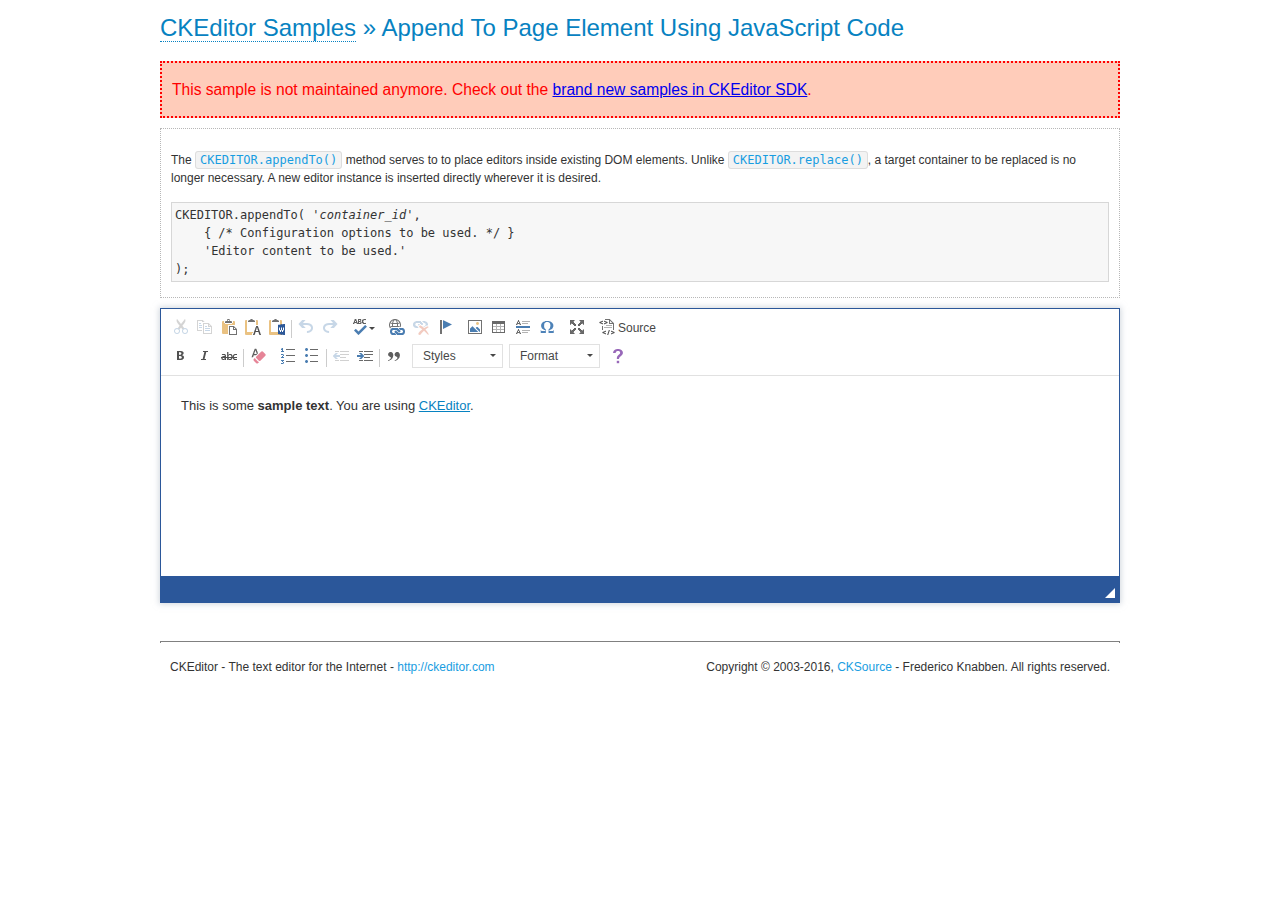
<file: admin/js/ckeditor/samples/old/appendto.html>
<!DOCTYPE html>
<!--
Copyright (c) 2003-2016, CKSource - Frederico Knabben. All rights reserved.
For licensing, see LICENSE.md or http://ckeditor.com/license
-->
<html>
<head>
	<meta charset="utf-8">
	<title>Append To Page Element Using JavaScript Code &mdash; CKEditor Sample</title>
	<script src="../../ckeditor.js"></script>
	<link rel="stylesheet" href="sample.css">
</head>
<body>
	<h1 class="samples">
		<a href="index.html">CKEditor Samples</a> &raquo; Append To Page Element Using JavaScript Code
	</h1>
	<div class="warning deprecated">
		This sample is not maintained anymore. Check out the <a href="http://sdk.ckeditor.com/">brand new samples in CKEditor SDK</a>.
	</div>
	<div id="section1">
		<div class="description">
			<p>
				The <code><a class="samples" href="http://docs.ckeditor.com/#!/api/CKEDITOR-method-appendTo">CKEDITOR.appendTo()</a></code> method serves to to place editors inside existing DOM elements. Unlike <code><a class="samples" href="http://docs.ckeditor.com/#!/api/CKEDITOR-method-replace">CKEDITOR.replace()</a></code>,
				a target container to be replaced is no longer necessary. A new editor
				instance is inserted directly wherever it is desired.
			</p>
<pre class="samples">CKEDITOR.appendTo( '<em>container_id</em>',
	{ /* Configuration options to be used. */ }
	'Editor content to be used.'
);</pre>
		</div>
		<script>

			// This call can be placed at any point after the
			// DOM element to append CKEditor to or inside the <head><script>
			// in a window.onload event handler.

			// Append a CKEditor instance using the default configuration and the
			// provided content to the <div> element of ID "section1".
			CKEDITOR.appendTo( 'section1',
				null,
				'<p>This is some <strong>sample text</strong>. You are using <a href="http://ckeditor.com/">CKEditor</a>.</p>'
			);

		</script>
	</div>
	<br>
	<div id="footer">
		<hr>
		<p>
			CKEditor - The text editor for the Internet - <a class="samples" href="http://ckeditor.com/">http://ckeditor.com</a>
		</p>
		<p id="copy">
			Copyright &copy; 2003-2016, <a class="samples" href="http://cksource.com/">CKSource</a> - Frederico
			Knabben. All rights reserved.
		</p>
	</div>
</body>
</html>
</file>
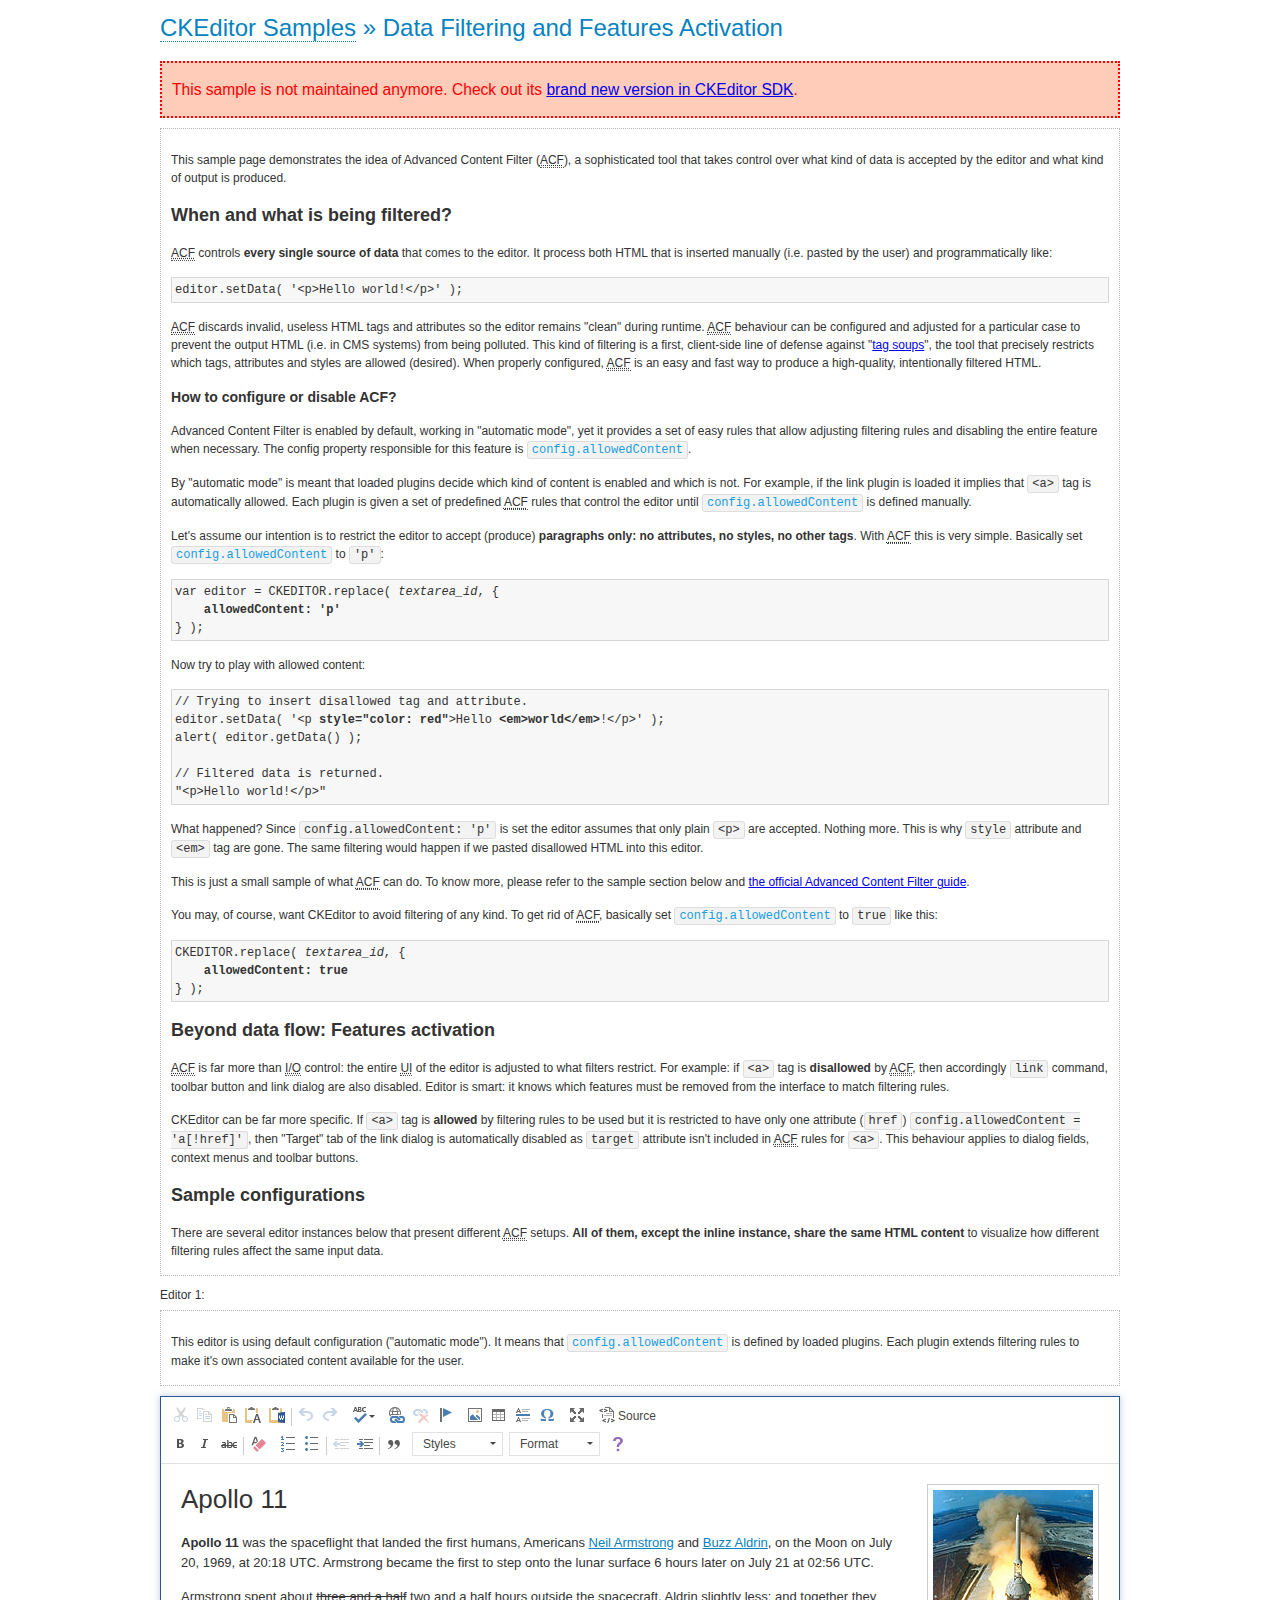
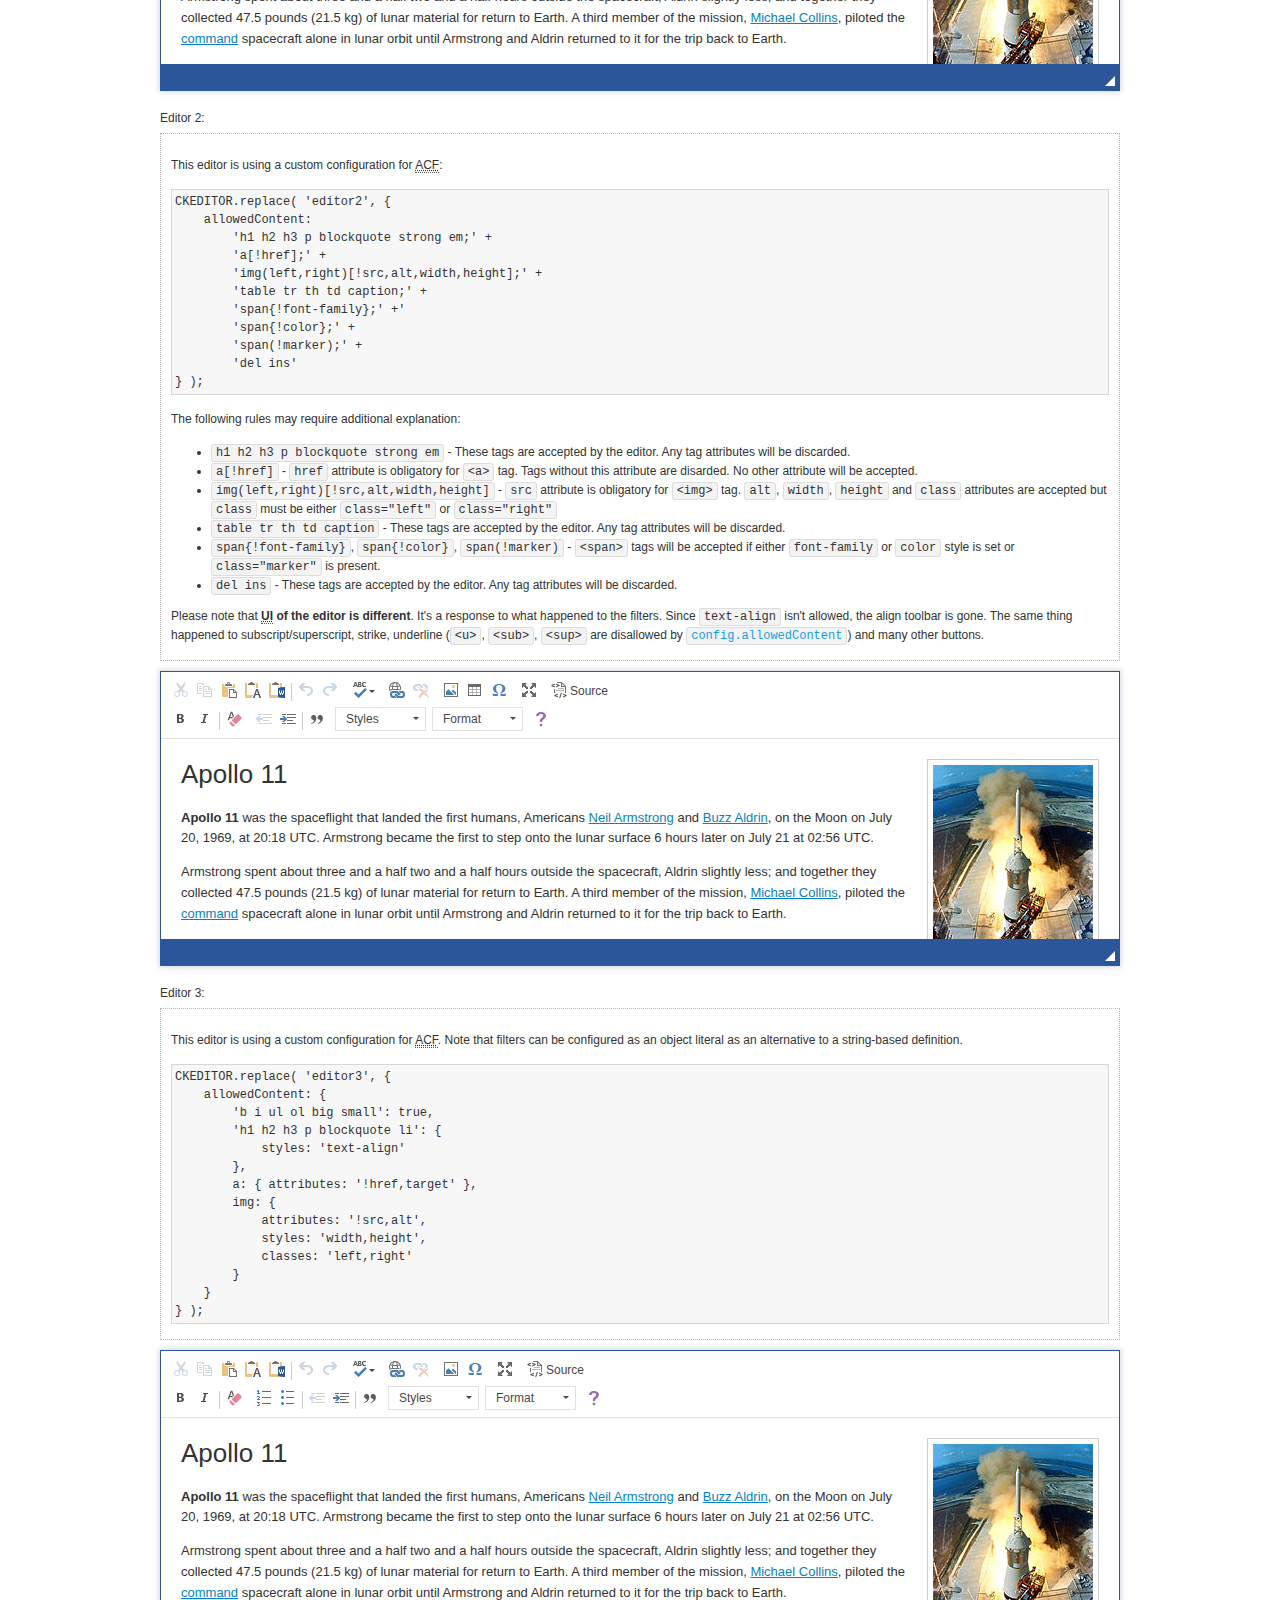
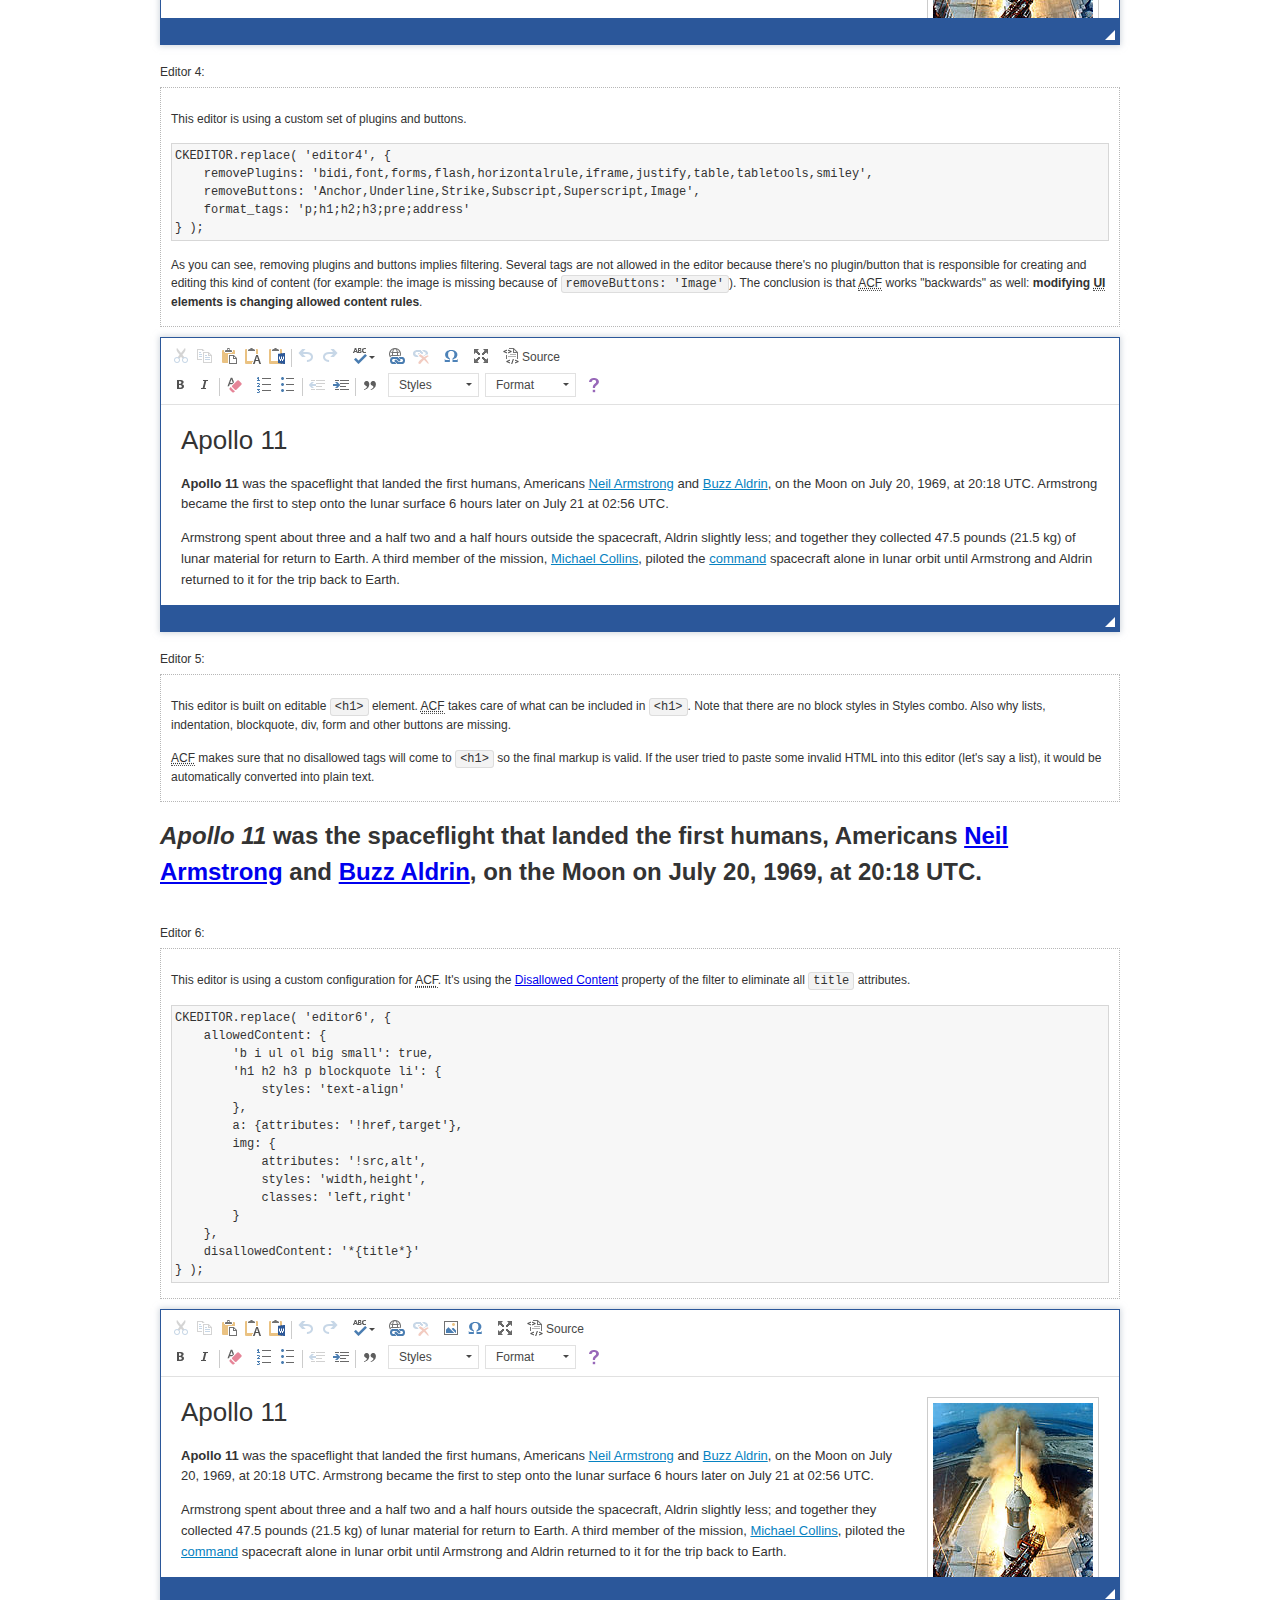
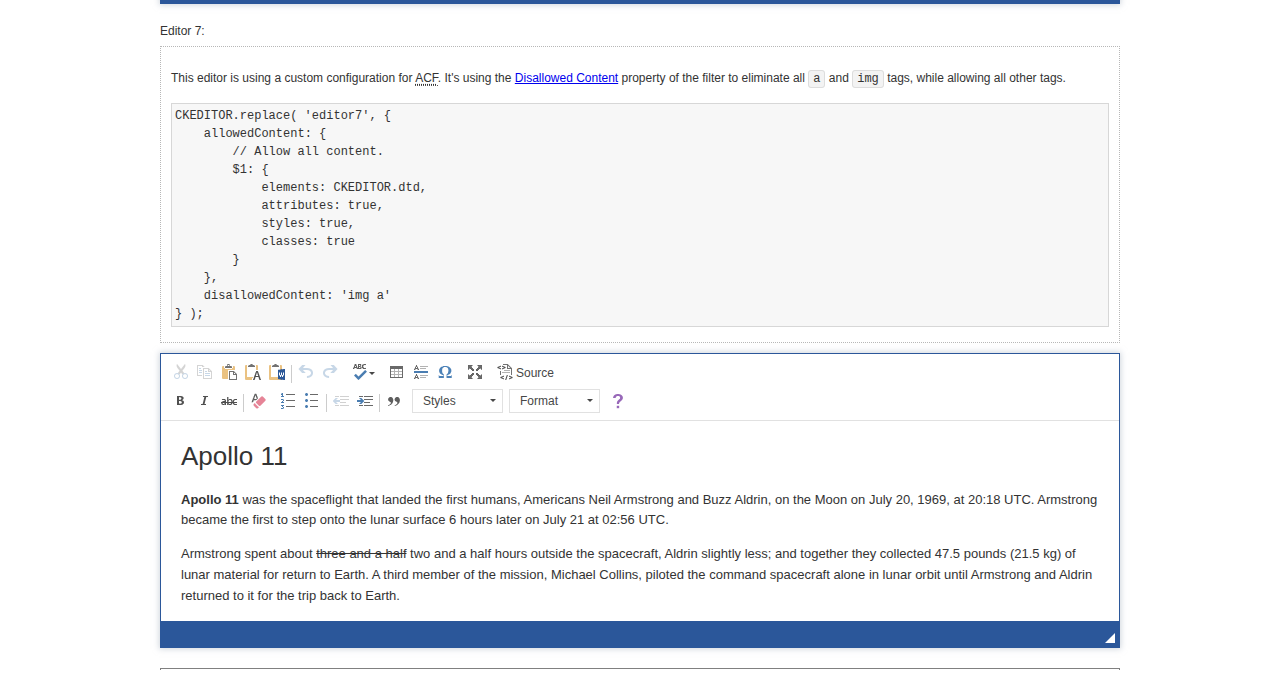
<file: admin/js/ckeditor/samples/old/datafiltering.html>
<!DOCTYPE html>
<!--
Copyright (c) 2003-2016, CKSource - Frederico Knabben. All rights reserved.
For licensing, see LICENSE.md or http://ckeditor.com/license
-->
<html>
<head>
	<meta charset="utf-8">
	<title>Data Filtering &mdash; CKEditor Sample</title>
	<script src="../../ckeditor.js"></script>
	<link rel="stylesheet" href="sample.css">
	<script>
		// Remove advanced tabs for all editors.
		CKEDITOR.config.removeDialogTabs = 'image:advanced;link:advanced;flash:advanced;creatediv:advanced;editdiv:advanced';
	</script>
</head>
<body>
	<h1 class="samples">
		<a href="index.html">CKEditor Samples</a> &raquo; Data Filtering and Features Activation
	</h1>
	<div class="warning deprecated">
		This sample is not maintained anymore. Check out its <a href="http://sdk.ckeditor.com/samples/acf.html">brand new version in CKEditor SDK</a>.
	</div>
	<div class="description">
		<p>
			This sample page demonstrates the idea of Advanced Content Filter
			(<abbr title="Advanced Content Filter">ACF</abbr>), a sophisticated
			tool that takes control over what kind of data is accepted by the editor and what
			kind of output is produced.
		</p>
		<h2>When and what is being filtered?</h2>
		<p>
			<abbr title="Advanced Content Filter">ACF</abbr> controls
			<strong>every single source of data</strong> that comes to the editor.
			It process both HTML that is inserted manually (i.e. pasted by the user)
			and programmatically like:
		</p>
<pre class="samples">
editor.setData( '&lt;p&gt;Hello world!&lt;/p&gt;' );
</pre>
		<p>
			<abbr title="Advanced Content Filter">ACF</abbr> discards invalid,
			useless HTML tags and attributes so the editor remains "clean" during
			runtime. <abbr title="Advanced Content Filter">ACF</abbr> behaviour
			can be configured and adjusted for a particular case to prevent the
			output HTML (i.e. in CMS systems) from being polluted.

			This kind of filtering is a first, client-side line of defense
			against "<a href="http://en.wikipedia.org/wiki/Tag_soup">tag soups</a>",
			the tool that precisely restricts which tags, attributes and styles
			are allowed (desired). When properly configured, <abbr title="Advanced Content Filter">ACF</abbr>
			is an easy and fast way to produce a high-quality, intentionally filtered HTML.
		</p>

		<h3>How to configure or disable ACF?</h3>
		<p>
			Advanced Content Filter is enabled by default, working in "automatic mode", yet
			it provides a set of easy rules that allow adjusting filtering rules
			and disabling the entire feature when necessary. The config property
			responsible for this feature is <code><a class="samples"
			href="http://docs.ckeditor.com/#!/api/CKEDITOR.config-cfg-allowedContent">config.allowedContent</a></code>.
		</p>
		<p>
			By "automatic mode" is meant that loaded plugins decide which kind
			of content is enabled and which is not. For example, if the link
			plugin is loaded it implies that <code>&lt;a&gt;</code> tag is
			automatically allowed. Each plugin is given a set
			of predefined <abbr title="Advanced Content Filter">ACF</abbr> rules
			that control the editor until <code><a class="samples"
			href="http://docs.ckeditor.com/#!/api/CKEDITOR.config-cfg-allowedContent">
			config.allowedContent</a></code>
			is defined manually.
		</p>
		<p>
			Let's assume our intention is to restrict the editor to accept (produce) <strong>paragraphs
			only: no attributes, no styles, no other tags</strong>.
			With <abbr title="Advanced Content Filter">ACF</abbr>
			this is very simple. Basically set <code><a class="samples"
			href="http://docs.ckeditor.com/#!/api/CKEDITOR.config-cfg-allowedContent">
			config.allowedContent</a></code> to <code>'p'</code>:
		</p>
<pre class="samples">
var editor = CKEDITOR.replace( <em>textarea_id</em>, {
	<strong>allowedContent: 'p'</strong>
} );
</pre>
		<p>
			Now try to play with allowed content:
		</p>
<pre class="samples">
// Trying to insert disallowed tag and attribute.
editor.setData( '&lt;p <strong>style="color: red"</strong>&gt;Hello <strong>&lt;em&gt;world&lt;/em&gt;</strong>!&lt;/p&gt;' );
alert( editor.getData() );

// Filtered data is returned.
"&lt;p&gt;Hello world!&lt;/p&gt;"
</pre>
		<p>
			What happened? Since <code>config.allowedContent: 'p'</code> is set the editor assumes
			that only plain <code>&lt;p&gt;</code> are accepted. Nothing more. This is why
			<code>style</code> attribute and <code>&lt;em&gt;</code> tag are gone. The same
			filtering would happen if we pasted disallowed HTML into this editor.
		</p>
		<p>
			This is just a small sample of what <abbr title="Advanced Content Filter">ACF</abbr>
			can do. To know more, please refer to the sample section below and
			<a href="http://docs.ckeditor.com/#!/guide/dev_advanced_content_filter">the official Advanced Content Filter guide</a>.
		</p>
		<p>
			You may, of course, want CKEditor to avoid filtering of any kind.
			To get rid of <abbr title="Advanced Content Filter">ACF</abbr>,
			basically set <code><a class="samples"
			href="http://docs.ckeditor.com/#!/api/CKEDITOR.config-cfg-allowedContent">
			config.allowedContent</a></code> to <code>true</code> like this:
		</p>
<pre class="samples">
CKEDITOR.replace( <em>textarea_id</em>, {
	<strong>allowedContent: true</strong>
} );
</pre>

		<h2>Beyond data flow: Features activation</h2>
		<p>
			<abbr title="Advanced Content Filter">ACF</abbr> is far more than
			<abbr title="Input/Output">I/O</abbr> control: the entire
			<abbr title="User Interface">UI</abbr> of the editor is adjusted to what
			filters restrict. For example: if <code>&lt;a&gt;</code> tag is
			<strong>disallowed</strong>
			by <abbr title="Advanced Content Filter">ACF</abbr>,
			then accordingly <code>link</code> command, toolbar button and link dialog
			are also disabled. Editor is smart: it knows which features must be
			removed from the interface to match filtering rules.
		</p>
		<p>
			CKEditor can be far more specific. If <code>&lt;a&gt;</code> tag is
			<strong>allowed</strong> by filtering rules to be used but it is restricted
			to have only one attribute (<code>href</code>)
			<code>config.allowedContent = 'a[!href]'</code>, then
			"Target" tab of the link dialog is automatically disabled as <code>target</code>
			attribute isn't included in <abbr title="Advanced Content Filter">ACF</abbr> rules
			for <code>&lt;a&gt;</code>. This behaviour applies to dialog fields, context
			menus and toolbar buttons.
		</p>

		<h2>Sample configurations</h2>
		<p>
			There are several editor instances below that present different
			<abbr title="Advanced Content Filter">ACF</abbr> setups. <strong>All of them,
			except the inline instance, share the same HTML content</strong> to visualize
			how different filtering rules affect the same input data.
		</p>
	</div>

	<div>
		<label for="editor1">
			Editor 1:
		</label>
		<div class="description">
			<p>
				This editor is using default configuration ("automatic mode"). It means that
				<code><a class="samples"
				href="http://docs.ckeditor.com/#!/api/CKEDITOR.config-cfg-allowedContent">
				config.allowedContent</a></code> is defined by loaded plugins.
				Each plugin extends filtering rules to make it's own associated content
				available for the user.
			</p>
		</div>
		<textarea cols="80" id="editor1" name="editor1" rows="10">
			&lt;h1&gt;&lt;img alt=&quot;Saturn V carrying Apollo 11&quot; class=&quot;right&quot; src=&quot;assets/sample.jpg&quot;/&gt; Apollo 11&lt;/h1&gt; &lt;p&gt;&lt;b&gt;Apollo 11&lt;/b&gt; was the spaceflight that landed the first humans, Americans &lt;a href=&quot;http://en.wikipedia.org/wiki/Neil_Armstrong&quot; title=&quot;Neil Armstrong&quot;&gt;Neil Armstrong&lt;/a&gt; and &lt;a href=&quot;http://en.wikipedia.org/wiki/Buzz_Aldrin&quot; title=&quot;Buzz Aldrin&quot;&gt;Buzz Aldrin&lt;/a&gt;, on the Moon on July 20, 1969, at 20:18 UTC. Armstrong became the first to step onto the lunar surface 6 hours later on July 21 at 02:56 UTC.&lt;/p&gt; &lt;p&gt;Armstrong spent about &lt;s&gt;three and a half&lt;/s&gt; two and a half hours outside the spacecraft, Aldrin slightly less; and together they collected 47.5 pounds (21.5&amp;nbsp;kg) of lunar material for return to Earth. A third member of the mission, &lt;a href=&quot;http://en.wikipedia.org/wiki/Michael_Collins_(astronaut)&quot; title=&quot;Michael Collins (astronaut)&quot;&gt;Michael Collins&lt;/a&gt;, piloted the &lt;a href=&quot;http://en.wikipedia.org/wiki/Apollo_Command/Service_Module&quot; title=&quot;Apollo Command/Service Module&quot;&gt;command&lt;/a&gt; spacecraft alone in lunar orbit until Armstrong and Aldrin returned to it for the trip back to Earth.&lt;/p&gt; &lt;h2&gt;Broadcasting and &lt;em&gt;quotes&lt;/em&gt; &lt;a id=&quot;quotes&quot; name=&quot;quotes&quot;&gt;&lt;/a&gt;&lt;/h2&gt; &lt;p&gt;Broadcast on live TV to a world-wide audience, Armstrong stepped onto the lunar surface and described the event as:&lt;/p&gt; &lt;blockquote&gt;&lt;p&gt;One small step for [a] man, one giant leap for mankind.&lt;/p&gt;&lt;/blockquote&gt; &lt;p&gt;Apollo 11 effectively ended the &lt;a href=&quot;http://en.wikipedia.org/wiki/Space_Race&quot; title=&quot;Space Race&quot;&gt;Space Race&lt;/a&gt; and fulfilled a national goal proposed in 1961 by the late U.S. President &lt;a href=&quot;http://en.wikipedia.org/wiki/John_F._Kennedy&quot; title=&quot;John F. Kennedy&quot;&gt;John F. Kennedy&lt;/a&gt; in a speech before the United States Congress:&lt;/p&gt; &lt;blockquote&gt;&lt;p&gt;[...] before this decade is out, of landing a man on the Moon and returning him safely to the Earth.&lt;/p&gt;&lt;/blockquote&gt; &lt;h2&gt;Technical details &lt;a id=&quot;tech-details&quot; name=&quot;tech-details&quot;&gt;&lt;/a&gt;&lt;/h2&gt; &lt;table align=&quot;right&quot; border=&quot;1&quot; bordercolor=&quot;#ccc&quot; cellpadding=&quot;5&quot; cellspacing=&quot;0&quot; style=&quot;border-collapse:collapse;margin:10px 0 10px 15px;&quot;&gt; &lt;caption&gt;&lt;strong&gt;Mission crew&lt;/strong&gt;&lt;/caption&gt; &lt;thead&gt; &lt;tr&gt; &lt;th scope=&quot;col&quot;&gt;Position&lt;/th&gt; &lt;th scope=&quot;col&quot;&gt;Astronaut&lt;/th&gt; &lt;/tr&gt; &lt;/thead&gt; &lt;tbody&gt; &lt;tr&gt; &lt;td&gt;Commander&lt;/td&gt; &lt;td&gt;Neil A. Armstrong&lt;/td&gt; &lt;/tr&gt; &lt;tr&gt; &lt;td&gt;Command Module Pilot&lt;/td&gt; &lt;td&gt;Michael Collins&lt;/td&gt; &lt;/tr&gt; &lt;tr&gt; &lt;td&gt;Lunar Module Pilot&lt;/td&gt; &lt;td&gt;Edwin &amp;quot;Buzz&amp;quot; E. Aldrin, Jr.&lt;/td&gt; &lt;/tr&gt; &lt;/tbody&gt; &lt;/table&gt; &lt;p&gt;Launched by a &lt;strong&gt;Saturn V&lt;/strong&gt; rocket from &lt;a href=&quot;http://en.wikipedia.org/wiki/Kennedy_Space_Center&quot; title=&quot;Kennedy Space Center&quot;&gt;Kennedy Space Center&lt;/a&gt; in Merritt Island, Florida on July 16, Apollo 11 was the fifth manned mission of &lt;a href=&quot;http://en.wikipedia.org/wiki/NASA&quot; title=&quot;NASA&quot;&gt;NASA&lt;/a&gt;&amp;#39;s Apollo program. The Apollo spacecraft had three parts:&lt;/p&gt; &lt;ol&gt; &lt;li&gt;&lt;strong&gt;Command Module&lt;/strong&gt; with a cabin for the three astronauts which was the only part which landed back on Earth&lt;/li&gt; &lt;li&gt;&lt;strong&gt;Service Module&lt;/strong&gt; which supported the Command Module with propulsion, electrical power, oxygen and water&lt;/li&gt; &lt;li&gt;&lt;strong&gt;Lunar Module&lt;/strong&gt; for landing on the Moon.&lt;/li&gt; &lt;/ol&gt; &lt;p&gt;After being sent to the Moon by the Saturn V&amp;#39;s upper stage, the astronauts separated the spacecraft from it and travelled for three days until they entered into lunar orbit. Armstrong and Aldrin then moved into the Lunar Module and landed in the &lt;a href=&quot;http://en.wikipedia.org/wiki/Mare_Tranquillitatis&quot; title=&quot;Mare Tranquillitatis&quot;&gt;Sea of Tranquility&lt;/a&gt;. They stayed a total of about 21 and a half hours on the lunar surface. After lifting off in the upper part of the Lunar Module and rejoining Collins in the Command Module, they returned to Earth and landed in the &lt;a href=&quot;http://en.wikipedia.org/wiki/Pacific_Ocean&quot; title=&quot;Pacific Ocean&quot;&gt;Pacific Ocean&lt;/a&gt; on July 24.&lt;/p&gt; &lt;hr/&gt; &lt;p style=&quot;text-align: right;&quot;&gt;&lt;small&gt;Source: &lt;a href=&quot;http://en.wikipedia.org/wiki/Apollo_11&quot;&gt;Wikipedia.org&lt;/a&gt;&lt;/small&gt;&lt;/p&gt;
		</textarea>

		<script>

			CKEDITOR.replace( 'editor1' );

		</script>
	</div>

	<br>

	<div>
		<label for="editor2">
			Editor 2:
		</label>
		<div class="description">
			<p>
				This editor is using a custom configuration for
				<abbr title="Advanced Content Filter">ACF</abbr>:
			</p>
<pre class="samples">
CKEDITOR.replace( 'editor2', {
	allowedContent:
		'h1 h2 h3 p blockquote strong em;' +
		'a[!href];' +
		'img(left,right)[!src,alt,width,height];' +
		'table tr th td caption;' +
		'span{!font-family};' +'
		'span{!color};' +
		'span(!marker);' +
		'del ins'
} );
</pre>
			<p>
				The following rules may require additional explanation:
			</p>
			<ul>
				<li>
					<code>h1 h2 h3 p blockquote strong em</code> - These tags
					are accepted by the editor. Any tag attributes will be discarded.
				</li>
				<li>
					<code>a[!href]</code> - <code>href</code> attribute is obligatory
					for <code>&lt;a&gt;</code> tag. Tags without this attribute
					are disarded. No other attribute will be accepted.
				</li>
				<li>
					<code>img(left,right)[!src,alt,width,height]</code> - <code>src</code>
					attribute is obligatory for <code>&lt;img&gt;</code> tag.
					<code>alt</code>, <code>width</code>, <code>height</code>
					and <code>class</code> attributes are accepted but
					<code>class</code> must be either <code>class="left"</code>
					or <code>class="right"</code>
				</li>
				<li>
					<code>table tr th td caption</code> - These tags
					are accepted by the editor. Any tag attributes will be discarded.
				</li>
				<li>
					<code>span{!font-family}</code>, <code>span{!color}</code>,
					<code>span(!marker)</code> - <code>&lt;span&gt;</code> tags
					will be accepted if either <code>font-family</code> or
					<code>color</code> style is set or <code>class="marker"</code>
					is present.
				</li>
				<li>
					<code>del ins</code> - These tags
					are accepted by the editor. Any tag attributes will be discarded.
				</li>
			</ul>
			<p>
				Please note that <strong><abbr title="User Interface">UI</abbr> of the
				editor is different</strong>. It's a response to what happened to the filters.
				Since <code>text-align</code> isn't allowed, the align toolbar is gone.
				The same thing happened to subscript/superscript, strike, underline
				(<code>&lt;u&gt;</code>, <code>&lt;sub&gt;</code>, <code>&lt;sup&gt;</code>
				are disallowed by <code><a class="samples"
				href="http://docs.ckeditor.com/#!/api/CKEDITOR.config-cfg-allowedContent">
				config.allowedContent</a></code>) and many other buttons.
			</p>
		</div>
		<textarea cols="80" id="editor2" name="editor2" rows="10">
			&lt;h1&gt;&lt;img alt=&quot;Saturn V carrying Apollo 11&quot; class=&quot;right&quot; src=&quot;assets/sample.jpg&quot;/&gt; Apollo 11&lt;/h1&gt; &lt;p&gt;&lt;b&gt;Apollo 11&lt;/b&gt; was the spaceflight that landed the first humans, Americans &lt;a href=&quot;http://en.wikipedia.org/wiki/Neil_Armstrong&quot; title=&quot;Neil Armstrong&quot;&gt;Neil Armstrong&lt;/a&gt; and &lt;a href=&quot;http://en.wikipedia.org/wiki/Buzz_Aldrin&quot; title=&quot;Buzz Aldrin&quot;&gt;Buzz Aldrin&lt;/a&gt;, on the Moon on July 20, 1969, at 20:18 UTC. Armstrong became the first to step onto the lunar surface 6 hours later on July 21 at 02:56 UTC.&lt;/p&gt; &lt;p&gt;Armstrong spent about &lt;s&gt;three and a half&lt;/s&gt; two and a half hours outside the spacecraft, Aldrin slightly less; and together they collected 47.5 pounds (21.5&amp;nbsp;kg) of lunar material for return to Earth. A third member of the mission, &lt;a href=&quot;http://en.wikipedia.org/wiki/Michael_Collins_(astronaut)&quot; title=&quot;Michael Collins (astronaut)&quot;&gt;Michael Collins&lt;/a&gt;, piloted the &lt;a href=&quot;http://en.wikipedia.org/wiki/Apollo_Command/Service_Module&quot; title=&quot;Apollo Command/Service Module&quot;&gt;command&lt;/a&gt; spacecraft alone in lunar orbit until Armstrong and Aldrin returned to it for the trip back to Earth.&lt;/p&gt; &lt;h2&gt;Broadcasting and &lt;em&gt;quotes&lt;/em&gt; &lt;a id=&quot;quotes&quot; name=&quot;quotes&quot;&gt;&lt;/a&gt;&lt;/h2&gt; &lt;p&gt;Broadcast on live TV to a world-wide audience, Armstrong stepped onto the lunar surface and described the event as:&lt;/p&gt; &lt;blockquote&gt;&lt;p&gt;One small step for [a] man, one giant leap for mankind.&lt;/p&gt;&lt;/blockquote&gt; &lt;p&gt;Apollo 11 effectively ended the &lt;a href=&quot;http://en.wikipedia.org/wiki/Space_Race&quot; title=&quot;Space Race&quot;&gt;Space Race&lt;/a&gt; and fulfilled a national goal proposed in 1961 by the late U.S. President &lt;a href=&quot;http://en.wikipedia.org/wiki/John_F._Kennedy&quot; title=&quot;John F. Kennedy&quot;&gt;John F. Kennedy&lt;/a&gt; in a speech before the United States Congress:&lt;/p&gt; &lt;blockquote&gt;&lt;p&gt;[...] before this decade is out, of landing a man on the Moon and returning him safely to the Earth.&lt;/p&gt;&lt;/blockquote&gt; &lt;h2&gt;Technical details &lt;a id=&quot;tech-details&quot; name=&quot;tech-details&quot;&gt;&lt;/a&gt;&lt;/h2&gt; &lt;table align=&quot;right&quot; border=&quot;1&quot; bordercolor=&quot;#ccc&quot; cellpadding=&quot;5&quot; cellspacing=&quot;0&quot; style=&quot;border-collapse:collapse;margin:10px 0 10px 15px;&quot;&gt; &lt;caption&gt;&lt;strong&gt;Mission crew&lt;/strong&gt;&lt;/caption&gt; &lt;thead&gt; &lt;tr&gt; &lt;th scope=&quot;col&quot;&gt;Position&lt;/th&gt; &lt;th scope=&quot;col&quot;&gt;Astronaut&lt;/th&gt; &lt;/tr&gt; &lt;/thead&gt; &lt;tbody&gt; &lt;tr&gt; &lt;td&gt;Commander&lt;/td&gt; &lt;td&gt;Neil A. Armstrong&lt;/td&gt; &lt;/tr&gt; &lt;tr&gt; &lt;td&gt;Command Module Pilot&lt;/td&gt; &lt;td&gt;Michael Collins&lt;/td&gt; &lt;/tr&gt; &lt;tr&gt; &lt;td&gt;Lunar Module Pilot&lt;/td&gt; &lt;td&gt;Edwin &amp;quot;Buzz&amp;quot; E. Aldrin, Jr.&lt;/td&gt; &lt;/tr&gt; &lt;/tbody&gt; &lt;/table&gt; &lt;p&gt;Launched by a &lt;strong&gt;Saturn V&lt;/strong&gt; rocket from &lt;a href=&quot;http://en.wikipedia.org/wiki/Kennedy_Space_Center&quot; title=&quot;Kennedy Space Center&quot;&gt;Kennedy Space Center&lt;/a&gt; in Merritt Island, Florida on July 16, Apollo 11 was the fifth manned mission of &lt;a href=&quot;http://en.wikipedia.org/wiki/NASA&quot; title=&quot;NASA&quot;&gt;NASA&lt;/a&gt;&amp;#39;s Apollo program. The Apollo spacecraft had three parts:&lt;/p&gt; &lt;ol&gt; &lt;li&gt;&lt;strong&gt;Command Module&lt;/strong&gt; with a cabin for the three astronauts which was the only part which landed back on Earth&lt;/li&gt; &lt;li&gt;&lt;strong&gt;Service Module&lt;/strong&gt; which supported the Command Module with propulsion, electrical power, oxygen and water&lt;/li&gt; &lt;li&gt;&lt;strong&gt;Lunar Module&lt;/strong&gt; for landing on the Moon.&lt;/li&gt; &lt;/ol&gt; &lt;p&gt;After being sent to the Moon by the Saturn V&amp;#39;s upper stage, the astronauts separated the spacecraft from it and travelled for three days until they entered into lunar orbit. Armstrong and Aldrin then moved into the Lunar Module and landed in the &lt;a href=&quot;http://en.wikipedia.org/wiki/Mare_Tranquillitatis&quot; title=&quot;Mare Tranquillitatis&quot;&gt;Sea of Tranquility&lt;/a&gt;. They stayed a total of about 21 and a half hours on the lunar surface. After lifting off in the upper part of the Lunar Module and rejoining Collins in the Command Module, they returned to Earth and landed in the &lt;a href=&quot;http://en.wikipedia.org/wiki/Pacific_Ocean&quot; title=&quot;Pacific Ocean&quot;&gt;Pacific Ocean&lt;/a&gt; on July 24.&lt;/p&gt; &lt;hr/&gt; &lt;p style=&quot;text-align: right;&quot;&gt;&lt;small&gt;Source: &lt;a href=&quot;http://en.wikipedia.org/wiki/Apollo_11&quot;&gt;Wikipedia.org&lt;/a&gt;&lt;/small&gt;&lt;/p&gt;
		</textarea>
		<script>

			CKEDITOR.replace( 'editor2', {
				allowedContent:
					'h1 h2 h3 p blockquote strong em;' +
					'a[!href];' +
					'img(left,right)[!src,alt,width,height];' +
					'table tr th td caption;' +
					'span{!font-family};' +
					'span{!color};' +
					'span(!marker);' +
					'del ins'
			} );

		</script>
	</div>

	<br>

	<div>
		<label for="editor3">
			Editor 3:
		</label>
		<div class="description">
			<p>
				This editor is using a custom configuration for
				<abbr title="Advanced Content Filter">ACF</abbr>.
				Note that filters can be configured as an object literal
				as an alternative to a string-based definition.
			</p>
<pre class="samples">
CKEDITOR.replace( 'editor3', {
	allowedContent: {
		'b i ul ol big small': true,
		'h1 h2 h3 p blockquote li': {
			styles: 'text-align'
		},
		a: { attributes: '!href,target' },
		img: {
			attributes: '!src,alt',
			styles: 'width,height',
			classes: 'left,right'
		}
	}
} );
</pre>
		</div>
		<textarea cols="80" id="editor3" name="editor3" rows="10">
			&lt;h1&gt;&lt;img alt=&quot;Saturn V carrying Apollo 11&quot; class=&quot;right&quot; src=&quot;assets/sample.jpg&quot;/&gt; Apollo 11&lt;/h1&gt; &lt;p&gt;&lt;b&gt;Apollo 11&lt;/b&gt; was the spaceflight that landed the first humans, Americans &lt;a href=&quot;http://en.wikipedia.org/wiki/Neil_Armstrong&quot; title=&quot;Neil Armstrong&quot;&gt;Neil Armstrong&lt;/a&gt; and &lt;a href=&quot;http://en.wikipedia.org/wiki/Buzz_Aldrin&quot; title=&quot;Buzz Aldrin&quot;&gt;Buzz Aldrin&lt;/a&gt;, on the Moon on July 20, 1969, at 20:18 UTC. Armstrong became the first to step onto the lunar surface 6 hours later on July 21 at 02:56 UTC.&lt;/p&gt; &lt;p&gt;Armstrong spent about &lt;s&gt;three and a half&lt;/s&gt; two and a half hours outside the spacecraft, Aldrin slightly less; and together they collected 47.5 pounds (21.5&amp;nbsp;kg) of lunar material for return to Earth. A third member of the mission, &lt;a href=&quot;http://en.wikipedia.org/wiki/Michael_Collins_(astronaut)&quot; title=&quot;Michael Collins (astronaut)&quot;&gt;Michael Collins&lt;/a&gt;, piloted the &lt;a href=&quot;http://en.wikipedia.org/wiki/Apollo_Command/Service_Module&quot; title=&quot;Apollo Command/Service Module&quot;&gt;command&lt;/a&gt; spacecraft alone in lunar orbit until Armstrong and Aldrin returned to it for the trip back to Earth.&lt;/p&gt; &lt;h2&gt;Broadcasting and &lt;em&gt;quotes&lt;/em&gt; &lt;a id=&quot;quotes&quot; name=&quot;quotes&quot;&gt;&lt;/a&gt;&lt;/h2&gt; &lt;p&gt;Broadcast on live TV to a world-wide audience, Armstrong stepped onto the lunar surface and described the event as:&lt;/p&gt; &lt;blockquote&gt;&lt;p&gt;One small step for [a] man, one giant leap for mankind.&lt;/p&gt;&lt;/blockquote&gt; &lt;p&gt;Apollo 11 effectively ended the &lt;a href=&quot;http://en.wikipedia.org/wiki/Space_Race&quot; title=&quot;Space Race&quot;&gt;Space Race&lt;/a&gt; and fulfilled a national goal proposed in 1961 by the late U.S. President &lt;a href=&quot;http://en.wikipedia.org/wiki/John_F._Kennedy&quot; title=&quot;John F. Kennedy&quot;&gt;John F. Kennedy&lt;/a&gt; in a speech before the United States Congress:&lt;/p&gt; &lt;blockquote&gt;&lt;p&gt;[...] before this decade is out, of landing a man on the Moon and returning him safely to the Earth.&lt;/p&gt;&lt;/blockquote&gt; &lt;h2&gt;Technical details &lt;a id=&quot;tech-details&quot; name=&quot;tech-details&quot;&gt;&lt;/a&gt;&lt;/h2&gt; &lt;table align=&quot;right&quot; border=&quot;1&quot; bordercolor=&quot;#ccc&quot; cellpadding=&quot;5&quot; cellspacing=&quot;0&quot; style=&quot;border-collapse:collapse;margin:10px 0 10px 15px;&quot;&gt; &lt;caption&gt;&lt;strong&gt;Mission crew&lt;/strong&gt;&lt;/caption&gt; &lt;thead&gt; &lt;tr&gt; &lt;th scope=&quot;col&quot;&gt;Position&lt;/th&gt; &lt;th scope=&quot;col&quot;&gt;Astronaut&lt;/th&gt; &lt;/tr&gt; &lt;/thead&gt; &lt;tbody&gt; &lt;tr&gt; &lt;td&gt;Commander&lt;/td&gt; &lt;td&gt;Neil A. Armstrong&lt;/td&gt; &lt;/tr&gt; &lt;tr&gt; &lt;td&gt;Command Module Pilot&lt;/td&gt; &lt;td&gt;Michael Collins&lt;/td&gt; &lt;/tr&gt; &lt;tr&gt; &lt;td&gt;Lunar Module Pilot&lt;/td&gt; &lt;td&gt;Edwin &amp;quot;Buzz&amp;quot; E. Aldrin, Jr.&lt;/td&gt; &lt;/tr&gt; &lt;/tbody&gt; &lt;/table&gt; &lt;p&gt;Launched by a &lt;strong&gt;Saturn V&lt;/strong&gt; rocket from &lt;a href=&quot;http://en.wikipedia.org/wiki/Kennedy_Space_Center&quot; title=&quot;Kennedy Space Center&quot;&gt;Kennedy Space Center&lt;/a&gt; in Merritt Island, Florida on July 16, Apollo 11 was the fifth manned mission of &lt;a href=&quot;http://en.wikipedia.org/wiki/NASA&quot; title=&quot;NASA&quot;&gt;NASA&lt;/a&gt;&amp;#39;s Apollo program. The Apollo spacecraft had three parts:&lt;/p&gt; &lt;ol&gt; &lt;li&gt;&lt;strong&gt;Command Module&lt;/strong&gt; with a cabin for the three astronauts which was the only part which landed back on Earth&lt;/li&gt; &lt;li&gt;&lt;strong&gt;Service Module&lt;/strong&gt; which supported the Command Module with propulsion, electrical power, oxygen and water&lt;/li&gt; &lt;li&gt;&lt;strong&gt;Lunar Module&lt;/strong&gt; for landing on the Moon.&lt;/li&gt; &lt;/ol&gt; &lt;p&gt;After being sent to the Moon by the Saturn V&amp;#39;s upper stage, the astronauts separated the spacecraft from it and travelled for three days until they entered into lunar orbit. Armstrong and Aldrin then moved into the Lunar Module and landed in the &lt;a href=&quot;http://en.wikipedia.org/wiki/Mare_Tranquillitatis&quot; title=&quot;Mare Tranquillitatis&quot;&gt;Sea of Tranquility&lt;/a&gt;. They stayed a total of about 21 and a half hours on the lunar surface. After lifting off in the upper part of the Lunar Module and rejoining Collins in the Command Module, they returned to Earth and landed in the &lt;a href=&quot;http://en.wikipedia.org/wiki/Pacific_Ocean&quot; title=&quot;Pacific Ocean&quot;&gt;Pacific Ocean&lt;/a&gt; on July 24.&lt;/p&gt; &lt;hr/&gt; &lt;p style=&quot;text-align: right;&quot;&gt;&lt;small&gt;Source: &lt;a href=&quot;http://en.wikipedia.org/wiki/Apollo_11&quot;&gt;Wikipedia.org&lt;/a&gt;&lt;/small&gt;&lt;/p&gt;
		</textarea>
		<script>

			CKEDITOR.replace( 'editor3', {
				allowedContent: {
					'b i ul ol big small': true,
					'h1 h2 h3 p blockquote li': {
						styles: 'text-align'
					},
					a: { attributes: '!href,target' },
					img: {
						attributes: '!src,alt',
						styles: 'width,height',
						classes: 'left,right'
					}
				}
			} );

		</script>
	</div>

	<br>

	<div>
		<label for="editor4">
			Editor 4:
		</label>
		<div class="description">
			<p>
				This editor is using a custom set of plugins and buttons.
			</p>
<pre class="samples">
CKEDITOR.replace( 'editor4', {
	removePlugins: 'bidi,font,forms,flash,horizontalrule,iframe,justify,table,tabletools,smiley',
	removeButtons: 'Anchor,Underline,Strike,Subscript,Superscript,Image',
	format_tags: 'p;h1;h2;h3;pre;address'
} );
</pre>
			<p>
				As you can see, removing plugins and buttons implies filtering.
				Several tags are not allowed in the editor because there's no
				plugin/button that is responsible for creating and editing this
				kind of content (for example: the image is missing because
				of <code>removeButtons: 'Image'</code>). The conclusion is that
				<abbr title="Advanced Content Filter">ACF</abbr> works "backwards"
				as well: <strong>modifying <abbr title="User Interface">UI</abbr>
				elements is changing allowed content rules</strong>.
			</p>
		</div>
		<textarea cols="80" id="editor4" name="editor4" rows="10">
			&lt;h1&gt;&lt;img alt=&quot;Saturn V carrying Apollo 11&quot; class=&quot;right&quot; src=&quot;assets/sample.jpg&quot;/&gt; Apollo 11&lt;/h1&gt; &lt;p&gt;&lt;b&gt;Apollo 11&lt;/b&gt; was the spaceflight that landed the first humans, Americans &lt;a href=&quot;http://en.wikipedia.org/wiki/Neil_Armstrong&quot; title=&quot;Neil Armstrong&quot;&gt;Neil Armstrong&lt;/a&gt; and &lt;a href=&quot;http://en.wikipedia.org/wiki/Buzz_Aldrin&quot; title=&quot;Buzz Aldrin&quot;&gt;Buzz Aldrin&lt;/a&gt;, on the Moon on July 20, 1969, at 20:18 UTC. Armstrong became the first to step onto the lunar surface 6 hours later on July 21 at 02:56 UTC.&lt;/p&gt; &lt;p&gt;Armstrong spent about &lt;s&gt;three and a half&lt;/s&gt; two and a half hours outside the spacecraft, Aldrin slightly less; and together they collected 47.5 pounds (21.5&amp;nbsp;kg) of lunar material for return to Earth. A third member of the mission, &lt;a href=&quot;http://en.wikipedia.org/wiki/Michael_Collins_(astronaut)&quot; title=&quot;Michael Collins (astronaut)&quot;&gt;Michael Collins&lt;/a&gt;, piloted the &lt;a href=&quot;http://en.wikipedia.org/wiki/Apollo_Command/Service_Module&quot; title=&quot;Apollo Command/Service Module&quot;&gt;command&lt;/a&gt; spacecraft alone in lunar orbit until Armstrong and Aldrin returned to it for the trip back to Earth.&lt;/p&gt; &lt;h2&gt;Broadcasting and &lt;em&gt;quotes&lt;/em&gt; &lt;a id=&quot;quotes&quot; name=&quot;quotes&quot;&gt;&lt;/a&gt;&lt;/h2&gt; &lt;p&gt;Broadcast on live TV to a world-wide audience, Armstrong stepped onto the lunar surface and described the event as:&lt;/p&gt; &lt;blockquote&gt;&lt;p&gt;One small step for [a] man, one giant leap for mankind.&lt;/p&gt;&lt;/blockquote&gt; &lt;p&gt;Apollo 11 effectively ended the &lt;a href=&quot;http://en.wikipedia.org/wiki/Space_Race&quot; title=&quot;Space Race&quot;&gt;Space Race&lt;/a&gt; and fulfilled a national goal proposed in 1961 by the late U.S. President &lt;a href=&quot;http://en.wikipedia.org/wiki/John_F._Kennedy&quot; title=&quot;John F. Kennedy&quot;&gt;John F. Kennedy&lt;/a&gt; in a speech before the United States Congress:&lt;/p&gt; &lt;blockquote&gt;&lt;p&gt;[...] before this decade is out, of landing a man on the Moon and returning him safely to the Earth.&lt;/p&gt;&lt;/blockquote&gt; &lt;h2&gt;Technical details &lt;a id=&quot;tech-details&quot; name=&quot;tech-details&quot;&gt;&lt;/a&gt;&lt;/h2&gt; &lt;table align=&quot;right&quot; border=&quot;1&quot; bordercolor=&quot;#ccc&quot; cellpadding=&quot;5&quot; cellspacing=&quot;0&quot; style=&quot;border-collapse:collapse;margin:10px 0 10px 15px;&quot;&gt; &lt;caption&gt;&lt;strong&gt;Mission crew&lt;/strong&gt;&lt;/caption&gt; &lt;thead&gt; &lt;tr&gt; &lt;th scope=&quot;col&quot;&gt;Position&lt;/th&gt; &lt;th scope=&quot;col&quot;&gt;Astronaut&lt;/th&gt; &lt;/tr&gt; &lt;/thead&gt; &lt;tbody&gt; &lt;tr&gt; &lt;td&gt;Commander&lt;/td&gt; &lt;td&gt;Neil A. Armstrong&lt;/td&gt; &lt;/tr&gt; &lt;tr&gt; &lt;td&gt;Command Module Pilot&lt;/td&gt; &lt;td&gt;Michael Collins&lt;/td&gt; &lt;/tr&gt; &lt;tr&gt; &lt;td&gt;Lunar Module Pilot&lt;/td&gt; &lt;td&gt;Edwin &amp;quot;Buzz&amp;quot; E. Aldrin, Jr.&lt;/td&gt; &lt;/tr&gt; &lt;/tbody&gt; &lt;/table&gt; &lt;p&gt;Launched by a &lt;strong&gt;Saturn V&lt;/strong&gt; rocket from &lt;a href=&quot;http://en.wikipedia.org/wiki/Kennedy_Space_Center&quot; title=&quot;Kennedy Space Center&quot;&gt;Kennedy Space Center&lt;/a&gt; in Merritt Island, Florida on July 16, Apollo 11 was the fifth manned mission of &lt;a href=&quot;http://en.wikipedia.org/wiki/NASA&quot; title=&quot;NASA&quot;&gt;NASA&lt;/a&gt;&amp;#39;s Apollo program. The Apollo spacecraft had three parts:&lt;/p&gt; &lt;ol&gt; &lt;li&gt;&lt;strong&gt;Command Module&lt;/strong&gt; with a cabin for the three astronauts which was the only part which landed back on Earth&lt;/li&gt; &lt;li&gt;&lt;strong&gt;Service Module&lt;/strong&gt; which supported the Command Module with propulsion, electrical power, oxygen and water&lt;/li&gt; &lt;li&gt;&lt;strong&gt;Lunar Module&lt;/strong&gt; for landing on the Moon.&lt;/li&gt; &lt;/ol&gt; &lt;p&gt;After being sent to the Moon by the Saturn V&amp;#39;s upper stage, the astronauts separated the spacecraft from it and travelled for three days until they entered into lunar orbit. Armstrong and Aldrin then moved into the Lunar Module and landed in the &lt;a href=&quot;http://en.wikipedia.org/wiki/Mare_Tranquillitatis&quot; title=&quot;Mare Tranquillitatis&quot;&gt;Sea of Tranquility&lt;/a&gt;. They stayed a total of about 21 and a half hours on the lunar surface. After lifting off in the upper part of the Lunar Module and rejoining Collins in the Command Module, they returned to Earth and landed in the &lt;a href=&quot;http://en.wikipedia.org/wiki/Pacific_Ocean&quot; title=&quot;Pacific Ocean&quot;&gt;Pacific Ocean&lt;/a&gt; on July 24.&lt;/p&gt; &lt;hr/&gt; &lt;p style=&quot;text-align: right;&quot;&gt;&lt;small&gt;Source: &lt;a href=&quot;http://en.wikipedia.org/wiki/Apollo_11&quot;&gt;Wikipedia.org&lt;/a&gt;&lt;/small&gt;&lt;/p&gt;
		</textarea>
		<script>

			CKEDITOR.replace( 'editor4', {
				removePlugins: 'bidi,div,font,forms,flash,horizontalrule,iframe,justify,table,tabletools,smiley',
				removeButtons: 'Anchor,Underline,Strike,Subscript,Superscript,Image',
				format_tags: 'p;h1;h2;h3;pre;address'
			} );

		</script>
	</div>

	<br>

	<div>
		<label for="editor5">
			Editor 5:
		</label>
		<div class="description">
			<p>
				This editor is built on editable <code>&lt;h1&gt;</code> element.
				<abbr title="Advanced Content Filter">ACF</abbr> takes care of
				what can be included in <code>&lt;h1&gt;</code>. Note that there
				are no block styles in Styles combo. Also why lists, indentation,
				blockquote, div, form and other buttons are missing.
			</p>
			<p>
				<abbr title="Advanced Content Filter">ACF</abbr> makes sure that
				no disallowed tags will come to <code>&lt;h1&gt;</code> so the final
				markup is valid. If the user tried to paste some invalid HTML
				into this editor (let's say a list), it would be automatically
				converted into plain text.
			</p>
		</div>
		<h1 id="editor5" contenteditable="true">
			<em>Apollo 11</em> was the spaceflight that landed the first humans, Americans <a href="http://en.wikipedia.org/wiki/Neil_Armstrong" title="Neil Armstrong">Neil Armstrong</a> and <a href="http://en.wikipedia.org/wiki/Buzz_Aldrin" title="Buzz Aldrin">Buzz Aldrin</a>, on the Moon on July 20, 1969, at 20:18 UTC.
		</h1>
	</div>

	<br>

	<div>
		<label for="editor3">
			Editor 6:
		</label>
		<div class="description">
			<p>
				This editor is using a custom configuration for <abbr title="Advanced Content Filter">ACF</abbr>.
				It's using the <a href="http://docs.ckeditor.com/#!/guide/dev_disallowed_content" rel="noopener noreferrer" target="_blank">
				Disallowed Content</a> property of the filter to eliminate all <code>title</code> attributes.
			</p>

<pre class="samples">
CKEDITOR.replace( 'editor6', {
	allowedContent: {
		'b i ul ol big small': true,
		'h1 h2 h3 p blockquote li': {
			styles: 'text-align'
		},
		a: {attributes: '!href,target'},
		img: {
			attributes: '!src,alt',
			styles: 'width,height',
			classes: 'left,right'
		}
	},
	disallowedContent: '*{title*}'
} );
</pre>
		</div>
		<textarea cols="80" id="editor6" name="editor6" rows="10">
			&lt;h1&gt;&lt;img alt=&quot;Saturn V carrying Apollo 11&quot; class=&quot;right&quot; src=&quot;assets/sample.jpg&quot;/&gt; Apollo 11&lt;/h1&gt; &lt;p&gt;&lt;b&gt;Apollo 11&lt;/b&gt; was the spaceflight that landed the first humans, Americans &lt;a href=&quot;http://en.wikipedia.org/wiki/Neil_Armstrong&quot; title=&quot;Neil Armstrong&quot;&gt;Neil Armstrong&lt;/a&gt; and &lt;a href=&quot;http://en.wikipedia.org/wiki/Buzz_Aldrin&quot; title=&quot;Buzz Aldrin&quot;&gt;Buzz Aldrin&lt;/a&gt;, on the Moon on July 20, 1969, at 20:18 UTC. Armstrong became the first to step onto the lunar surface 6 hours later on July 21 at 02:56 UTC.&lt;/p&gt; &lt;p&gt;Armstrong spent about &lt;s&gt;three and a half&lt;/s&gt; two and a half hours outside the spacecraft, Aldrin slightly less; and together they collected 47.5 pounds (21.5&amp;nbsp;kg) of lunar material for return to Earth. A third member of the mission, &lt;a href=&quot;http://en.wikipedia.org/wiki/Michael_Collins_(astronaut)&quot; title=&quot;Michael Collins (astronaut)&quot;&gt;Michael Collins&lt;/a&gt;, piloted the &lt;a href=&quot;http://en.wikipedia.org/wiki/Apollo_Command/Service_Module&quot; title=&quot;Apollo Command/Service Module&quot;&gt;command&lt;/a&gt; spacecraft alone in lunar orbit until Armstrong and Aldrin returned to it for the trip back to Earth.&lt;/p&gt; &lt;h2&gt;Broadcasting and &lt;em&gt;quotes&lt;/em&gt; &lt;a id=&quot;quotes&quot; name=&quot;quotes&quot;&gt;&lt;/a&gt;&lt;/h2&gt; &lt;p&gt;Broadcast on live TV to a world-wide audience, Armstrong stepped onto the lunar surface and described the event as:&lt;/p&gt; &lt;blockquote&gt;&lt;p&gt;One small step for [a] man, one giant leap for mankind.&lt;/p&gt;&lt;/blockquote&gt; &lt;p&gt;Apollo 11 effectively ended the &lt;a href=&quot;http://en.wikipedia.org/wiki/Space_Race&quot; title=&quot;Space Race&quot;&gt;Space Race&lt;/a&gt; and fulfilled a national goal proposed in 1961 by the late U.S. President &lt;a href=&quot;http://en.wikipedia.org/wiki/John_F._Kennedy&quot; title=&quot;John F. Kennedy&quot;&gt;John F. Kennedy&lt;/a&gt; in a speech before the United States Congress:&lt;/p&gt; &lt;blockquote&gt;&lt;p&gt;[...] before this decade is out, of landing a man on the Moon and returning him safely to the Earth.&lt;/p&gt;&lt;/blockquote&gt; &lt;h2&gt;Technical details &lt;a id=&quot;tech-details&quot; name=&quot;tech-details&quot;&gt;&lt;/a&gt;&lt;/h2&gt; &lt;table align=&quot;right&quot; border=&quot;1&quot; bordercolor=&quot;#ccc&quot; cellpadding=&quot;5&quot; cellspacing=&quot;0&quot; style=&quot;border-collapse:collapse;margin:10px 0 10px 15px;&quot;&gt; &lt;caption&gt;&lt;strong&gt;Mission crew&lt;/strong&gt;&lt;/caption&gt; &lt;thead&gt; &lt;tr&gt; &lt;th scope=&quot;col&quot;&gt;Position&lt;/th&gt; &lt;th scope=&quot;col&quot;&gt;Astronaut&lt;/th&gt; &lt;/tr&gt; &lt;/thead&gt; &lt;tbody&gt; &lt;tr&gt; &lt;td&gt;Commander&lt;/td&gt; &lt;td&gt;Neil A. Armstrong&lt;/td&gt; &lt;/tr&gt; &lt;tr&gt; &lt;td&gt;Command Module Pilot&lt;/td&gt; &lt;td&gt;Michael Collins&lt;/td&gt; &lt;/tr&gt; &lt;tr&gt; &lt;td&gt;Lunar Module Pilot&lt;/td&gt; &lt;td&gt;Edwin &amp;quot;Buzz&amp;quot; E. Aldrin, Jr.&lt;/td&gt; &lt;/tr&gt; &lt;/tbody&gt; &lt;/table&gt; &lt;p&gt;Launched by a &lt;strong&gt;Saturn V&lt;/strong&gt; rocket from &lt;a href=&quot;http://en.wikipedia.org/wiki/Kennedy_Space_Center&quot; title=&quot;Kennedy Space Center&quot;&gt;Kennedy Space Center&lt;/a&gt; in Merritt Island, Florida on July 16, Apollo 11 was the fifth manned mission of &lt;a href=&quot;http://en.wikipedia.org/wiki/NASA&quot; title=&quot;NASA&quot;&gt;NASA&lt;/a&gt;&amp;#39;s Apollo program. The Apollo spacecraft had three parts:&lt;/p&gt; &lt;ol&gt; &lt;li&gt;&lt;strong&gt;Command Module&lt;/strong&gt; with a cabin for the three astronauts which was the only part which landed back on Earth&lt;/li&gt; &lt;li&gt;&lt;strong&gt;Service Module&lt;/strong&gt; which supported the Command Module with propulsion, electrical power, oxygen and water&lt;/li&gt; &lt;li&gt;&lt;strong&gt;Lunar Module&lt;/strong&gt; for landing on the Moon.&lt;/li&gt; &lt;/ol&gt; &lt;p&gt;After being sent to the Moon by the Saturn V&amp;#39;s upper stage, the astronauts separated the spacecraft from it and travelled for three days until they entered into lunar orbit. Armstrong and Aldrin then moved into the Lunar Module and landed in the &lt;a href=&quot;http://en.wikipedia.org/wiki/Mare_Tranquillitatis&quot; title=&quot;Mare Tranquillitatis&quot;&gt;Sea of Tranquility&lt;/a&gt;. They stayed a total of about 21 and a half hours on the lunar surface. After lifting off in the upper part of the Lunar Module and rejoining Collins in the Command Module, they returned to Earth and landed in the &lt;a href=&quot;http://en.wikipedia.org/wiki/Pacific_Ocean&quot; title=&quot;Pacific Ocean&quot;&gt;Pacific Ocean&lt;/a&gt; on July 24.&lt;/p&gt; &lt;hr/&gt; &lt;p style=&quot;text-align: right;&quot;&gt;&lt;small&gt;Source: &lt;a href=&quot;http://en.wikipedia.org/wiki/Apollo_11&quot;&gt;Wikipedia.org&lt;/a&gt;&lt;/small&gt;&lt;/p&gt;
		</textarea>
		<script>

			CKEDITOR.replace( 'editor6', {
				allowedContent: {
					'b i ul ol big small': true,
					'h1 h2 h3 p blockquote li': {
						styles: 'text-align'
					},
					a: {attributes: '!href,target'},
					img: {
						attributes: '!src,alt',
						styles: 'width,height',
						classes: 'left,right'
					}
				},
				disallowedContent: '*{title*}'
			} );

		</script>
	</div>

	<br>

	<div>
		<label for="editor7">
			Editor 7:
		</label>
		<div class="description">
			<p>
				This editor is using a custom configuration for <abbr title="Advanced Content Filter">ACF</abbr>.
				It's using the <a href="http://docs.ckeditor.com/#!/guide/dev_disallowed_content" rel="noopener noreferrer" target="_blank">
				Disallowed Content</a> property of the filter to eliminate all <code>a</code> and <code>img</code> tags,
				while allowing all other tags.
			</p>
<pre class="samples">
CKEDITOR.replace( 'editor7', {
	allowedContent: {
		// Allow all content.
		$1: {
			elements: CKEDITOR.dtd,
			attributes: true,
			styles: true,
			classes: true
		}
	},
	disallowedContent: 'img a'
} );
</pre>
		</div>
		<textarea cols="80" id="editor7" name="editor7" rows="10">
			&lt;h1&gt;&lt;img alt=&quot;Saturn V carrying Apollo 11&quot; class=&quot;right&quot; src=&quot;assets/sample.jpg&quot;/&gt; Apollo 11&lt;/h1&gt; &lt;p&gt;&lt;b&gt;Apollo 11&lt;/b&gt; was the spaceflight that landed the first humans, Americans &lt;a href=&quot;http://en.wikipedia.org/wiki/Neil_Armstrong&quot; title=&quot;Neil Armstrong&quot;&gt;Neil Armstrong&lt;/a&gt; and &lt;a href=&quot;http://en.wikipedia.org/wiki/Buzz_Aldrin&quot; title=&quot;Buzz Aldrin&quot;&gt;Buzz Aldrin&lt;/a&gt;, on the Moon on July 20, 1969, at 20:18 UTC. Armstrong became the first to step onto the lunar surface 6 hours later on July 21 at 02:56 UTC.&lt;/p&gt; &lt;p&gt;Armstrong spent about &lt;s&gt;three and a half&lt;/s&gt; two and a half hours outside the spacecraft, Aldrin slightly less; and together they collected 47.5 pounds (21.5&amp;nbsp;kg) of lunar material for return to Earth. A third member of the mission, &lt;a href=&quot;http://en.wikipedia.org/wiki/Michael_Collins_(astronaut)&quot; title=&quot;Michael Collins (astronaut)&quot;&gt;Michael Collins&lt;/a&gt;, piloted the &lt;a href=&quot;http://en.wikipedia.org/wiki/Apollo_Command/Service_Module&quot; title=&quot;Apollo Command/Service Module&quot;&gt;command&lt;/a&gt; spacecraft alone in lunar orbit until Armstrong and Aldrin returned to it for the trip back to Earth.&lt;/p&gt; &lt;h2&gt;Broadcasting and &lt;em&gt;quotes&lt;/em&gt; &lt;a id=&quot;quotes&quot; name=&quot;quotes&quot;&gt;&lt;/a&gt;&lt;/h2&gt; &lt;p&gt;Broadcast on live TV to a world-wide audience, Armstrong stepped onto the lunar surface and described the event as:&lt;/p&gt; &lt;blockquote&gt;&lt;p&gt;One small step for [a] man, one giant leap for mankind.&lt;/p&gt;&lt;/blockquote&gt; &lt;p&gt;Apollo 11 effectively ended the &lt;a href=&quot;http://en.wikipedia.org/wiki/Space_Race&quot; title=&quot;Space Race&quot;&gt;Space Race&lt;/a&gt; and fulfilled a national goal proposed in 1961 by the late U.S. President &lt;a href=&quot;http://en.wikipedia.org/wiki/John_F._Kennedy&quot; title=&quot;John F. Kennedy&quot;&gt;John F. Kennedy&lt;/a&gt; in a speech before the United States Congress:&lt;/p&gt; &lt;blockquote&gt;&lt;p&gt;[...] before this decade is out, of landing a man on the Moon and returning him safely to the Earth.&lt;/p&gt;&lt;/blockquote&gt; &lt;h2&gt;Technical details &lt;a id=&quot;tech-details&quot; name=&quot;tech-details&quot;&gt;&lt;/a&gt;&lt;/h2&gt; &lt;table align=&quot;right&quot; border=&quot;1&quot; bordercolor=&quot;#ccc&quot; cellpadding=&quot;5&quot; cellspacing=&quot;0&quot; style=&quot;border-collapse:collapse;margin:10px 0 10px 15px;&quot;&gt; &lt;caption&gt;&lt;strong&gt;Mission crew&lt;/strong&gt;&lt;/caption&gt; &lt;thead&gt; &lt;tr&gt; &lt;th scope=&quot;col&quot;&gt;Position&lt;/th&gt; &lt;th scope=&quot;col&quot;&gt;Astronaut&lt;/th&gt; &lt;/tr&gt; &lt;/thead&gt; &lt;tbody&gt; &lt;tr&gt; &lt;td&gt;Commander&lt;/td&gt; &lt;td&gt;Neil A. Armstrong&lt;/td&gt; &lt;/tr&gt; &lt;tr&gt; &lt;td&gt;Command Module Pilot&lt;/td&gt; &lt;td&gt;Michael Collins&lt;/td&gt; &lt;/tr&gt; &lt;tr&gt; &lt;td&gt;Lunar Module Pilot&lt;/td&gt; &lt;td&gt;Edwin &amp;quot;Buzz&amp;quot; E. Aldrin, Jr.&lt;/td&gt; &lt;/tr&gt; &lt;/tbody&gt; &lt;/table&gt; &lt;p&gt;Launched by a &lt;strong&gt;Saturn V&lt;/strong&gt; rocket from &lt;a href=&quot;http://en.wikipedia.org/wiki/Kennedy_Space_Center&quot; title=&quot;Kennedy Space Center&quot;&gt;Kennedy Space Center&lt;/a&gt; in Merritt Island, Florida on July 16, Apollo 11 was the fifth manned mission of &lt;a href=&quot;http://en.wikipedia.org/wiki/NASA&quot; title=&quot;NASA&quot;&gt;NASA&lt;/a&gt;&amp;#39;s Apollo program. The Apollo spacecraft had three parts:&lt;/p&gt; &lt;ol&gt; &lt;li&gt;&lt;strong&gt;Command Module&lt;/strong&gt; with a cabin for the three astronauts which was the only part which landed back on Earth&lt;/li&gt; &lt;li&gt;&lt;strong&gt;Service Module&lt;/strong&gt; which supported the Command Module with propulsion, electrical power, oxygen and water&lt;/li&gt; &lt;li&gt;&lt;strong&gt;Lunar Module&lt;/strong&gt; for landing on the Moon.&lt;/li&gt; &lt;/ol&gt; &lt;p&gt;After being sent to the Moon by the Saturn V&amp;#39;s upper stage, the astronauts separated the spacecraft from it and travelled for three days until they entered into lunar orbit. Armstrong and Aldrin then moved into the Lunar Module and landed in the &lt;a href=&quot;http://en.wikipedia.org/wiki/Mare_Tranquillitatis&quot; title=&quot;Mare Tranquillitatis&quot;&gt;Sea of Tranquility&lt;/a&gt;. They stayed a total of about 21 and a half hours on the lunar surface. After lifting off in the upper part of the Lunar Module and rejoining Collins in the Command Module, they returned to Earth and landed in the &lt;a href=&quot;http://en.wikipedia.org/wiki/Pacific_Ocean&quot; title=&quot;Pacific Ocean&quot;&gt;Pacific Ocean&lt;/a&gt; on July 24.&lt;/p&gt; &lt;hr/&gt; &lt;p style=&quot;text-align: right;&quot;&gt;&lt;small&gt;Source: &lt;a href=&quot;http://en.wikipedia.org/wiki/Apollo_11&quot;&gt;Wikipedia.org&lt;/a&gt;&lt;/small&gt;&lt;/p&gt;
		</textarea>
		<script>

			CKEDITOR.replace( 'editor7', {
				allowedContent: {
					// allow all content
					$1: {
						elements: CKEDITOR.dtd,
						attributes: true,
						styles: true,
						classes: true
					}
				},
				disallowedContent: 'img a'
			} );

		</script>
	</div>

	<div id="footer">
		<hr>
		<p>
			CKEditor - The text editor for the Internet - <a class="samples" href="http://ckeditor.com/">http://ckeditor.com</a>
		</p>
		<p id="copy">
			Copyright &copy; 2003-2016, <a class="samples" href="http://cksource.com/">CKSource</a> - Frederico
			Knabben. All rights reserved.
		</p>
	</div>
</body>
</html>
</file>
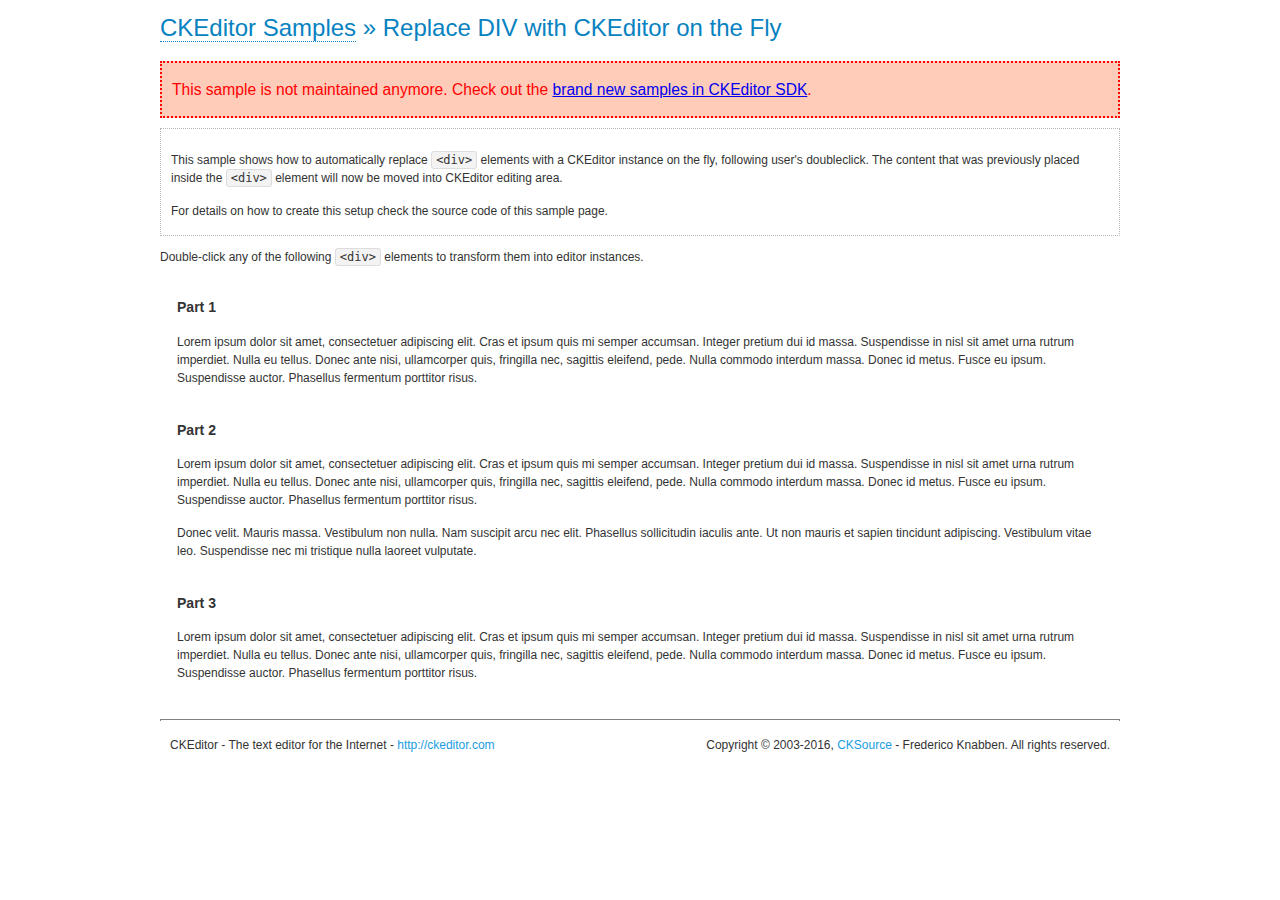
<file: admin/js/ckeditor/samples/old/divreplace.html>
<!DOCTYPE html>
<!--
Copyright (c) 2003-2016, CKSource - Frederico Knabben. All rights reserved.
For licensing, see LICENSE.md or http://ckeditor.com/license
-->
<html>
<head>
	<meta charset="utf-8">
	<title>Replace DIV &mdash; CKEditor Sample</title>
	<script src="../../ckeditor.js"></script>
	<link href="sample.css" rel="stylesheet">
	<style>

		div.editable
		{
			border: solid 2px transparent;
			padding-left: 15px;
			padding-right: 15px;
		}

		div.editable:hover
		{
			border-color: black;
		}

	</style>
	<script>

		// Uncomment the following code to test the "Timeout Loading Method".
		// CKEDITOR.loadFullCoreTimeout = 5;

		window.onload = function() {
			// Listen to the double click event.
			if ( window.addEventListener )
				document.body.addEventListener( 'dblclick', onDoubleClick, false );
			else if ( window.attachEvent )
				document.body.attachEvent( 'ondblclick', onDoubleClick );

		};

		function onDoubleClick( ev ) {
			// Get the element which fired the event. This is not necessarily the
			// element to which the event has been attached.
			var element = ev.target || ev.srcElement;

			// Find out the div that holds this element.
			var name;

			do {
				element = element.parentNode;
			}
			while ( element && ( name = element.nodeName.toLowerCase() ) &&
				( name != 'div' || element.className.indexOf( 'editable' ) == -1 ) && name != 'body' );

			if ( name == 'div' && element.className.indexOf( 'editable' ) != -1 )
				replaceDiv( element );
		}

		var editor;

		function replaceDiv( div ) {
			if ( editor )
				editor.destroy();

			editor = CKEDITOR.replace( div );
		}

	</script>
</head>
<body>
	<h1 class="samples">
		<a href="index.html">CKEditor Samples</a> &raquo; Replace DIV with CKEditor on the Fly
	</h1>
	<div class="warning deprecated">
		This sample is not maintained anymore. Check out the <a href="http://sdk.ckeditor.com/">brand new samples in CKEditor SDK</a>.
	</div>
	<div class="description">
		<p>
			This sample shows how to automatically replace <code>&lt;div&gt;</code> elements
			with a CKEditor instance on the fly, following user's doubleclick. The content
			that was previously placed inside the <code>&lt;div&gt;</code> element will now
			be moved into CKEditor editing area.
		</p>
		<p>
			For details on how to create this setup check the source code of this sample page.
		</p>
	</div>
	<p>
		Double-click any of the following <code>&lt;div&gt;</code> elements to transform them into
		editor instances.
	</p>
	<div class="editable">
		<h3>
			Part 1
		</h3>
		<p>
			Lorem ipsum dolor sit amet, consectetuer adipiscing elit. Cras et ipsum quis mi
			semper accumsan. Integer pretium dui id massa. Suspendisse in nisl sit amet urna
			rutrum imperdiet. Nulla eu tellus. Donec ante nisi, ullamcorper quis, fringilla
			nec, sagittis eleifend, pede. Nulla commodo interdum massa. Donec id metus. Fusce
			eu ipsum. Suspendisse auctor. Phasellus fermentum porttitor risus.
		</p>
	</div>
	<div class="editable">
		<h3>
			Part 2
		</h3>
		<p>
			Lorem ipsum dolor sit amet, consectetuer adipiscing elit. Cras et ipsum quis mi
			semper accumsan. Integer pretium dui id massa. Suspendisse in nisl sit amet urna
			rutrum imperdiet. Nulla eu tellus. Donec ante nisi, ullamcorper quis, fringilla
			nec, sagittis eleifend, pede. Nulla commodo interdum massa. Donec id metus. Fusce
			eu ipsum. Suspendisse auctor. Phasellus fermentum porttitor risus.
		</p>
		<p>
			Donec velit. Mauris massa. Vestibulum non nulla. Nam suscipit arcu nec elit. Phasellus
			sollicitudin iaculis ante. Ut non mauris et sapien tincidunt adipiscing. Vestibulum
			vitae leo. Suspendisse nec mi tristique nulla laoreet vulputate.
		</p>
	</div>
	<div class="editable">
		<h3>
			Part 3
		</h3>
		<p>
			Lorem ipsum dolor sit amet, consectetuer adipiscing elit. Cras et ipsum quis mi
			semper accumsan. Integer pretium dui id massa. Suspendisse in nisl sit amet urna
			rutrum imperdiet. Nulla eu tellus. Donec ante nisi, ullamcorper quis, fringilla
			nec, sagittis eleifend, pede. Nulla commodo interdum massa. Donec id metus. Fusce
			eu ipsum. Suspendisse auctor. Phasellus fermentum porttitor risus.
		</p>
	</div>
	<div id="footer">
		<hr>
		<p>
			CKEditor - The text editor for the Internet - <a class="samples" href="http://ckeditor.com/">http://ckeditor.com</a>
		</p>
		<p id="copy">
			Copyright &copy; 2003-2016, <a class="samples" href="http://cksource.com/">CKSource</a> - Frederico
			Knabben. All rights reserved.
		</p>
	</div>
</body>
</html>
</file>
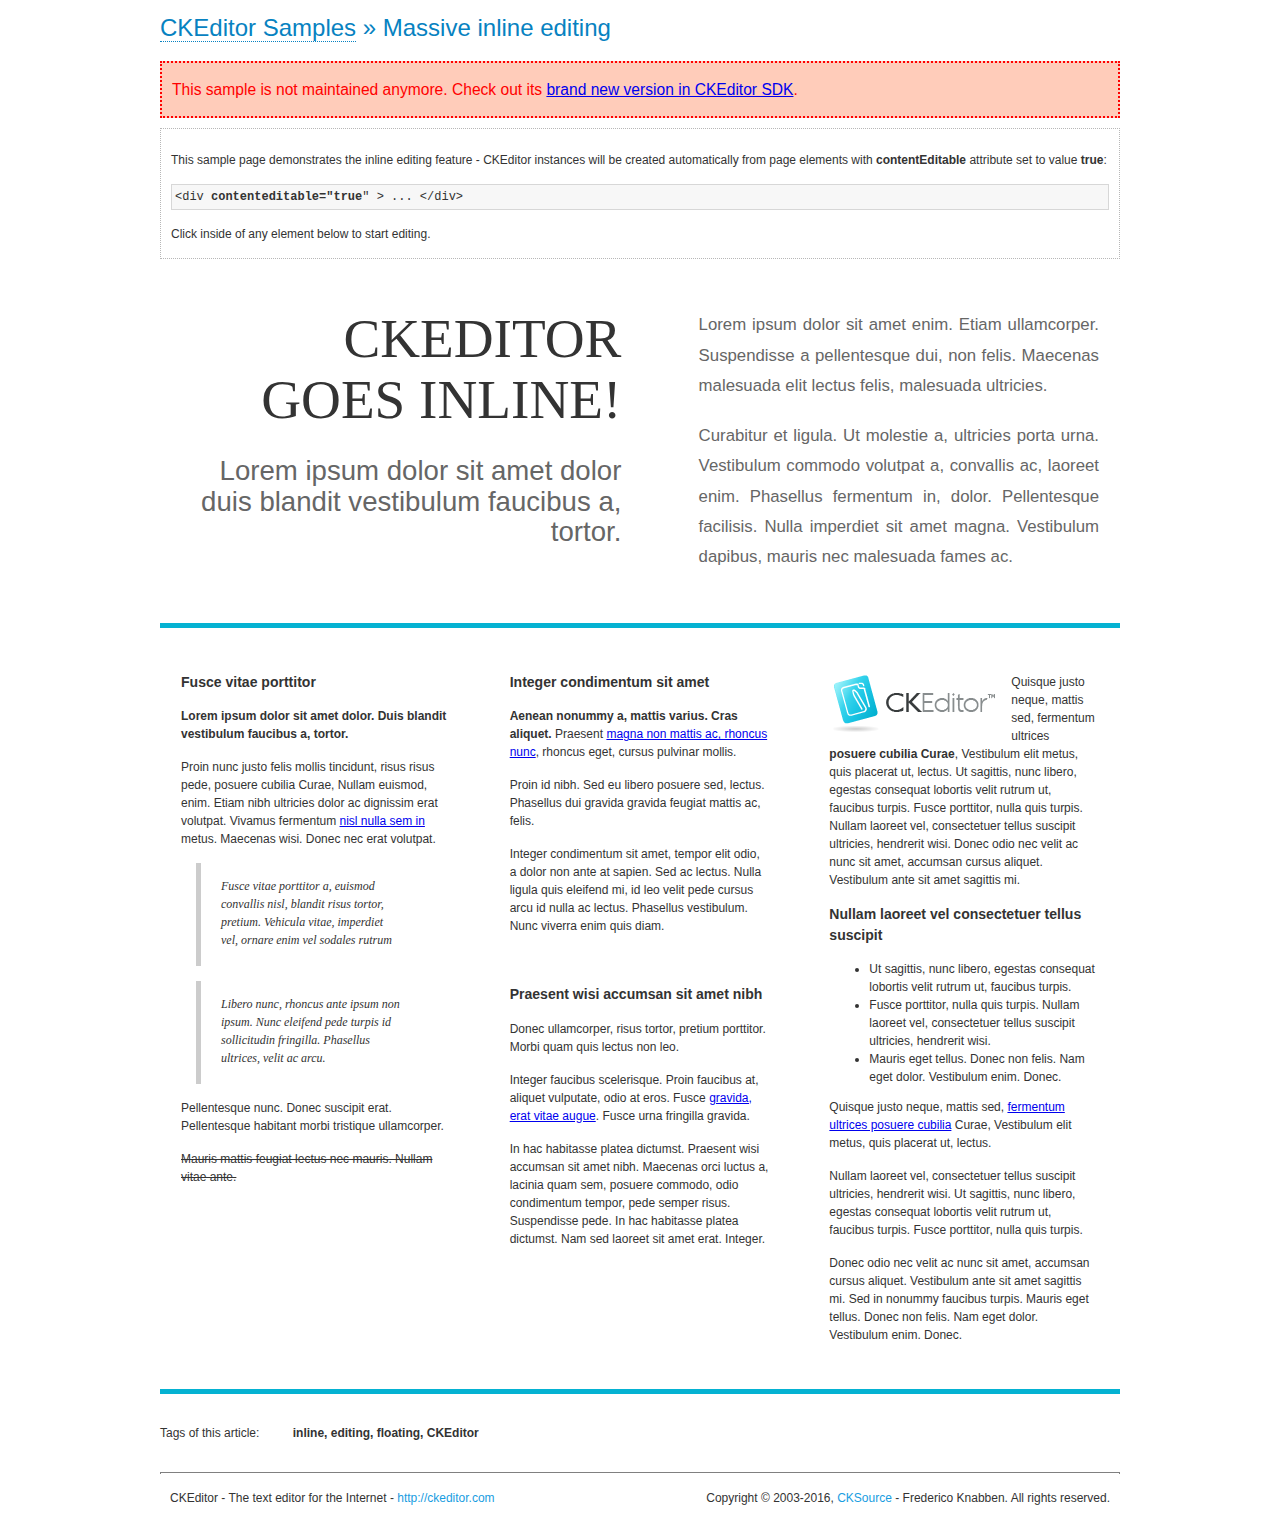
<file: admin/js/ckeditor/samples/old/inlineall.html>
<!DOCTYPE html>
<!--
Copyright (c) 2003-2016, CKSource - Frederico Knabben. All rights reserved.
For licensing, see LICENSE.md or http://ckeditor.com/license
-->
<html>
<head>
	<meta charset="utf-8">
	<title>Massive inline editing &mdash; CKEditor Sample</title>
	<script src="../../ckeditor.js"></script>
	<script>

		// This code is generally not necessary, but it is here to demonstrate
		// how to customize specific editor instances on the fly. This fits well
		// this demo because we have editable elements (like headers) that
		// require less features.

		// The "instanceCreated" event is fired for every editor instance created.
		CKEDITOR.on( 'instanceCreated', function( event ) {
			var editor = event.editor,
				element = editor.element;

			// Customize editors for headers and tag list.
			// These editors don't need features like smileys, templates, iframes etc.
			if ( element.is( 'h1', 'h2', 'h3' ) || element.getAttribute( 'id' ) == 'taglist' ) {
				// Customize the editor configurations on "configLoaded" event,
				// which is fired after the configuration file loading and
				// execution. This makes it possible to change the
				// configurations before the editor initialization takes place.
				editor.on( 'configLoaded', function() {

					// Remove unnecessary plugins to make the editor simpler.
					editor.config.removePlugins = 'colorbutton,find,flash,font,' +
						'forms,iframe,image,newpage,removeformat,' +
						'smiley,specialchar,stylescombo,templates';

					// Rearrange the layout of the toolbar.
					editor.config.toolbarGroups = [
						{ name: 'editing',		groups: [ 'basicstyles', 'links' ] },
						{ name: 'undo' },
						{ name: 'clipboard',	groups: [ 'selection', 'clipboard' ] },
						{ name: 'about' }
					];
				});
			}
		});

	</script>
	<link href="sample.css" rel="stylesheet">
	<style>

		/* The following styles are just to make the page look nice. */

		/* Workaround to show Arial Black in Firefox. */
		@font-face
		{
			font-family: 'arial-black';
			src: local('Arial Black');
		}

		*[contenteditable="true"]
		{
			padding: 10px;
		}

		#container
		{
			width: 960px;
			margin: 30px auto 0;
		}

		#header
		{
			overflow: hidden;
			padding: 0 0 30px;
			border-bottom: 5px solid #05B2D2;
			position: relative;
		}

		#headerLeft,
		#headerRight
		{
			width: 49%;
			overflow: hidden;
		}

		#headerLeft
		{
			float: left;
			padding: 10px 1px 1px;
		}

		#headerLeft h2,
		#headerLeft h3
		{
			text-align: right;
			margin: 0;
			overflow: hidden;
			font-weight: normal;
		}

		#headerLeft h2
		{
			font-family: "Arial Black",arial-black;
			font-size: 4.6em;
			line-height: 1.1;
			text-transform: uppercase;
		}

		#headerLeft h3
		{
			font-size: 2.3em;
			line-height: 1.1;
			margin: .2em 0 0;
			color: #666;
		}

		#headerRight
		{
			float: right;
			padding: 1px;
		}

		#headerRight p
		{
			line-height: 1.8;
			text-align: justify;
			margin: 0;
		}

		#headerRight p + p
		{
			margin-top: 20px;
		}

		#headerRight > div
		{
			padding: 20px;
			margin: 0 0 0 30px;
			font-size: 1.4em;
			color: #666;
		}

		#columns
		{
			color: #333;
			overflow: hidden;
			padding: 20px 0;
		}

		#columns > div
		{
			float: left;
			width: 33.3%;
		}

		#columns #column1 > div
		{
			margin-left: 1px;
		}

		#columns #column3 > div
		{
			margin-right: 1px;
		}

		#columns > div > div
		{
			margin: 0px 10px;
			padding: 10px 20px;
		}

		#columns blockquote
		{
			margin-left: 15px;
		}

		#tagLine
		{
			border-top: 5px solid #05B2D2;
			padding-top: 20px;
		}

		#taglist {
			display: inline-block;
			margin-left: 20px;
			font-weight: bold;
			margin: 0 0 0 20px;
		}

	</style>
</head>
<body>
<div>
	<h1 class="samples"><a href="index.html">CKEditor Samples</a> &raquo; Massive inline editing</h1>
	<div class="warning deprecated">
		This sample is not maintained anymore. Check out its <a href="http://sdk.ckeditor.com/samples/inline.html">brand new version in CKEditor SDK</a>.
	</div>
	<div class="description">
		<p>This sample page demonstrates the inline editing feature - CKEditor instances will be created automatically from page elements with <strong>contentEditable</strong> attribute set to value <strong>true</strong>:</p>
		<pre class="samples">&lt;div <strong>contenteditable="true</strong>" &gt; ... &lt;/div&gt;</pre>
		<p>Click inside of any element below to start editing.</p>
	</div>
</div>
<div id="container">
	<div id="header">
		<div id="headerLeft">
			<h2 id="sampleTitle" contenteditable="true">
				CKEditor<br> Goes Inline!
			</h2>
			<h3 contenteditable="true">
				Lorem ipsum dolor sit amet dolor duis blandit vestibulum faucibus a, tortor.
			</h3>
		</div>
		<div id="headerRight">
			<div contenteditable="true">
				<p>
					Lorem ipsum dolor sit amet enim. Etiam ullamcorper. Suspendisse a pellentesque dui, non felis. Maecenas malesuada elit lectus felis, malesuada ultricies.
				</p>
				<p>
					Curabitur et ligula. Ut molestie a, ultricies porta urna. Vestibulum commodo volutpat a, convallis ac, laoreet enim. Phasellus fermentum in, dolor. Pellentesque facilisis. Nulla imperdiet sit amet magna. Vestibulum dapibus, mauris nec malesuada fames ac.
				</p>
			</div>
		</div>
	</div>
	<div id="columns">
		<div id="column1">
			<div contenteditable="true">
				<h3>
					Fusce vitae porttitor
				</h3>
				<p>
					<strong>
						Lorem ipsum dolor sit amet dolor. Duis blandit vestibulum faucibus a, tortor.
					</strong>
				</p>
				<p>
					Proin nunc justo felis mollis tincidunt, risus risus pede, posuere cubilia Curae, Nullam euismod, enim. Etiam nibh ultricies dolor ac dignissim erat volutpat. Vivamus fermentum <a href="http://ckeditor.com/">nisl nulla sem in</a> metus. Maecenas wisi. Donec nec erat volutpat.
				</p>
				<blockquote>
					<p>
						Fusce vitae porttitor a, euismod convallis nisl, blandit risus tortor, pretium.
						Vehicula vitae, imperdiet vel, ornare enim vel sodales rutrum
					</p>
				</blockquote>
				<blockquote>
					<p>
						Libero nunc, rhoncus ante ipsum non ipsum. Nunc eleifend pede turpis id sollicitudin fringilla. Phasellus ultrices, velit ac arcu.
					</p>
				</blockquote>
				<p>Pellentesque nunc. Donec suscipit erat. Pellentesque habitant morbi tristique ullamcorper.</p>
				<p><s>Mauris mattis feugiat lectus nec mauris. Nullam vitae ante.</s></p>
			</div>
		</div>
		<div id="column2">
			<div contenteditable="true">
				<h3>
					Integer condimentum sit amet
				</h3>
				<p>
					<strong>Aenean nonummy a, mattis varius. Cras aliquet.</strong>
					Praesent <a href="http://ckeditor.com/">magna non mattis ac, rhoncus nunc</a>, rhoncus eget, cursus pulvinar mollis.</p>
				<p>Proin id nibh. Sed eu libero posuere sed, lectus. Phasellus dui gravida gravida feugiat mattis ac, felis.</p>
				<p>Integer condimentum sit amet, tempor elit odio, a dolor non ante at sapien. Sed ac lectus. Nulla ligula quis eleifend mi, id leo velit pede cursus arcu id nulla ac lectus. Phasellus vestibulum. Nunc viverra enim quis diam.</p>
			</div>
			<div contenteditable="true">
				<h3>
					Praesent wisi accumsan sit amet nibh
				</h3>
				<p>Donec ullamcorper, risus tortor, pretium porttitor. Morbi quam quis lectus non leo.</p>
				<p style="margin-left: 40px; ">Integer faucibus scelerisque. Proin faucibus at, aliquet vulputate, odio at eros. Fusce <a href="http://ckeditor.com/">gravida, erat vitae augue</a>. Fusce urna fringilla gravida.</p>
				<p>In hac habitasse platea dictumst. Praesent wisi accumsan sit amet nibh. Maecenas orci luctus a, lacinia quam sem, posuere commodo, odio condimentum tempor, pede semper risus. Suspendisse pede. In hac habitasse platea dictumst. Nam sed laoreet sit amet erat. Integer.</p>
			</div>
		</div>
		<div id="column3">
			<div contenteditable="true">
				<p>
					<img src="assets/inlineall/logo.png" alt="CKEditor logo" style="float:left">
				</p>
				<p>Quisque justo neque, mattis sed, fermentum ultrices <strong>posuere cubilia Curae</strong>, Vestibulum elit metus, quis placerat ut, lectus. Ut sagittis, nunc libero, egestas consequat lobortis velit rutrum ut, faucibus turpis. Fusce porttitor, nulla quis turpis. Nullam laoreet vel, consectetuer tellus suscipit ultricies, hendrerit wisi. Donec odio nec velit ac nunc sit amet, accumsan cursus aliquet. Vestibulum ante sit amet sagittis mi.</p>
				<h3>
					Nullam laoreet vel consectetuer tellus suscipit
				</h3>
				<ul>
					<li>Ut sagittis, nunc libero, egestas consequat lobortis velit rutrum ut, faucibus turpis.</li>
					<li>Fusce porttitor, nulla quis turpis. Nullam laoreet vel, consectetuer tellus suscipit ultricies, hendrerit wisi.</li>
					<li>Mauris eget tellus. Donec non felis. Nam eget dolor. Vestibulum enim. Donec.</li>
				</ul>
				<p>Quisque justo neque, mattis sed, <a href="http://ckeditor.com/">fermentum ultrices posuere cubilia</a> Curae, Vestibulum elit metus, quis placerat ut, lectus.</p>
				<p>Nullam laoreet vel, consectetuer tellus suscipit ultricies, hendrerit wisi. Ut sagittis, nunc libero, egestas consequat lobortis velit rutrum ut, faucibus turpis. Fusce porttitor, nulla quis turpis.</p>
				<p>Donec odio nec velit ac nunc sit amet, accumsan cursus aliquet. Vestibulum ante sit amet sagittis mi. Sed in nonummy faucibus turpis. Mauris eget tellus. Donec non felis. Nam eget dolor. Vestibulum enim. Donec.</p>
			</div>
		</div>
	</div>
	<div id="tagLine">
		Tags of this article:
		<p id="taglist" contenteditable="true">
			inline, editing, floating, CKEditor
		</p>
	</div>
</div>
<div id="footer">
	<hr>
	<p>
		CKEditor - The text editor for the Internet - <a class="samples" href="http://ckeditor.com/">
			http://ckeditor.com</a>
	</p>
	<p id="copy">
		Copyright &copy; 2003-2016, <a class="samples" href="http://cksource.com/">CKSource</a>
		- Frederico Knabben. All rights reserved.
	</p>
</div>
</body>
</html>
</file>
<file: admin/style.css>
* {
	font-family: 'Open Sans', 'Helvetica Neue', sans-serif;
}

.help-block {
	color: #2f5d2d;
}

.disabled {
	cursor: not-allowed;
	background-color: #eee;
	opacity: 1;
}

.hidden {
	display: none;
	visibility: hidden;
}

.note {
	background-color: #fff1ca;
	display: block;
	padding: 5px;
	margin: 10px 0;
}

footer {
    padding: 50px 0 35px;
}

footer p {
    margin: 0;
}

#update_dialogue {
    transition: all .3s ease-in-out;
    margin: 10px 0;
    font-weight: 600;
    background: linear-gradient(to right, #cdfbd9, ghostwhite);
    padding: 4px 10px;
}

.error {
    background: linear-gradient(to right, #f9e2e2, #fff6f6);
    font-size: 16px;
    padding: 5px 10px;
    margin: 10px 0;
    border-radius: 3px;
    transition: all .3s ease-in-out;
}

.shake {
  animation: shake 0.82s cubic-bezier(.36,.07,.19,.97) both;
  transform: translate3d(0, 0, 0);
  backface-visibility: hidden;
  perspective: 1000px;
}

@keyframes shake {
  10%, 90% {
    transform: translate3d(-1px, 0, 0);
  }
  
  20%, 80% {
    transform: translate3d(2px, 0, 0);
  }

  30%, 50%, 70% {
    transform: translate3d(-4px, 0, 0);
  }

  40%, 60% {
    transform: translate3d(4px, 0, 0);
  }
}

textarea#result {
    min-height: 160px;
}

.edit-table {
    background: #fff;
    width: 100%;
    border-top: 1px solid #bcbcbc;
    border-bottom: 1px solid #bcbcbc;
    text-align: left;
    margin: 20px 0;
}

.edit-table th {
    padding: 3px 6px;
    background: #f3f3f3;
}

.edit-table td {
    padding: 4px 6px;
    border-top: 1px solid #cdcdcd;
}

.nav-panel {
    list-style: none;
}

.nav-panel>li {
    margin-bottom: 10px;
    border-bottom: 1px solid #dedede;
</file>
<file: admin/js/ckeditor/samples/css/samples.css>
/**
 * @license Copyright (c) 2003-2016, CKSource - Frederico Knabben. All rights reserved.
 * For licensing, see LICENSE.md or http://ckeditor.com/license
 */
@media (max-width: 900px) {
  .global-is-mobile-hidden {
    display: none !important;
  }
}
article,
aside,
details,
figcaption,
figure,
footer,
header,
hgroup,
main,
menu,
nav,
section {
  display: block;
}
body,
html {
  margin: 0;
  padding: 0;
  font: 16px / 1.8 Arial, 'Helvetica Neue', Helvetica, sans-serif;
  font-weight: 300;
  color: #575757;
}
.grid-width-10 {
  width: 10%;
}
.grid-width-20 {
  width: 20%;
}
.grid-width-30 {
  width: 30%;
}
.grid-width-40 {
  width: 40%;
}
.grid-width-50 {
  width: 50%;
}
.grid-width-60 {
  width: 60%;
}
.grid-width-70 {
  width: 70%;
}
.grid-width-80 {
  width: 80%;
}
.grid-width-90 {
  width: 90%;
}
.grid-width-100 {
  width: 100%;
}
@media (max-width: 900px) {
  .grid-width-10,
  .grid-width-20,
  .grid-width-30,
  .grid-width-40,
  .grid-width-50,
  .grid-width-60,
  .grid-width-70,
  .grid-width-80,
  .grid-width-90,
  .grid-width-100 {
    width: 100%;
  }
}
*[class*="grid-width"] {
  -webkit-box-sizing: border-box;
  -moz-box-sizing: border-box;
  box-sizing: border-box;
  padding-left: 4%;
  padding-right: 4%;
  float: left;
}
*[class*="grid-width"]:after,
.grid-container:after,
*[class*="grid-width"]:before,
.grid-container:before {
  content: '';
  display: block;
  overflow: hidden;
  visibility: hidden;
  font-size: 0;
  line-height: 0;
  width: 0;
  height: 0;
}
*[class*="grid-width"]:after,
.grid-container:after {
  clear: both;
}
.grid-container {
  -webkit-box-sizing: border-box;
  -moz-box-sizing: border-box;
  box-sizing: border-box;
  margin-left: auto;
  margin-right: auto;
}
.grid-container-nested *[class*="grid-width"]:first-child {
  padding-left: 0;
}
.grid-container-nested *[class*="grid-width"]:last-child {
  padding-right: 0;
}
@media (max-width: 900px) {
  .grid-container-nested *[class*="grid-width"]:first-child {
    padding-left: 4%;
  }
  .grid-container-nested *[class*="grid-width"]:last-child {
    padding-right: 4%;
  }
}
.header-a {
  min-height: 140px;
  overflow: hidden;
}
.header-a .header-a-logo {
  margin: 40px 0 0;
}
@media (max-width: 900px) {
  .header-a .header-a-logo {
    text-align: center;
  }
}
.header-a .header-a-logo img {
  border: transparent;
}
.navigation-a {
  height: 30px;
  background: #3D3D3D;
  position: absolute;
  left: 0;
  right: 0;
  top: 0;
  padding: 0;
  overflow: hidden;
}
@media (max-width: 900px) {
  .navigation-a {
    text-align: center;
  }
}
.navigation-a ul {
  list-style: none;
  margin: 0;
  overflow: hidden;
}
.navigation-a ul li,
.navigation-a ul li a {
  display: inline-block;
}
@media (max-width: 900px) {
  .navigation-a ul {
    width: auto;
    text-overflow: ellipsis;
    white-space: nowrap;
    display: inline-block;
    float: none;
  }
  .navigation-a ul:before,
  .navigation-a ul:after {
    display: none;
  }
}
.navigation-a ul.navigation-a-left {
  text-align: left;
}
@media (max-width: 900px) {
  .navigation-a ul.navigation-a-left {
    padding-right: 0;
  }
}
.navigation-a ul.navigation-a-right {
  text-align: right;
}
@media (max-width: 900px) {
  .navigation-a ul.navigation-a-right {
    padding-left: 23px;
  }
}
.navigation-a ul li + li {
  margin-left: 23px;
}
.navigation-a ul li a {
  font-size: 10px;
  font-size: 0.625rem;
  line-height: 18px;
  line-height: 1.13rem;
  line-height: 30px;
  float: left;
  color: #ddd;
  font-weight: bold;
  text-decoration: none;
  text-transform: uppercase;
}
.navigation-a ul li a:hover {
  cursor: pointer;
  color: #fff;
}
.icon-navigation-a-github:before,
.icon-navigation-a-github:after {
  background-image: url("[data-uri]");
}
.navigation-b {
  text-align: right;
  margin: 52px 0 0;
  overflow: visible;
}
@media (max-width: 900px) {
  .navigation-b {
    text-align: center;
    margin-top: 20px;
    padding: 0;
  }
}
.navigation-b ul {
  padding: 0;
  list-style: none;
  margin: 0;
  overflow: visible;
}
.navigation-b ul li,
.navigation-b ul li a {
  display: inline-block;
}
@media (max-width: 900px) {
  .navigation-b ul {
    display: table;
    width: 100%;
    padding-bottom: 1.5em;
  }
}
@media (max-width: 900px) {
  .navigation-b ul li {
    display: table-row;
  }
}
.navigation-b ul li + li {
  margin-left: 20px;
}
@media (max-width: 900px) {
  .navigation-b ul li + li {
    margin-left: 0;
  }
}
.navigation-b ul li a {
  -webkit-box-sizing: border-box;
  -moz-box-sizing: border-box;
  box-sizing: border-box;
  text-transform: uppercase;
  text-decoration: none;
  outline: none;
}
@media (max-width: 900px) {
  .navigation-b ul li a {
    width: 100%;
    -webkit-border-radius: 0;
    -webkit-background-clip: padding-box;
    -moz-border-radius: 0;
    -moz-background-clip: padding;
    border-radius: 0;
    background-clip: padding-box;
  }
}
.footer-a {
  font-size: 13px;
  font-size: 0.8125rem;
  line-height: 23.4px;
  line-height: 1.46rem;
  padding-top: 2.25em;
  padding-bottom: 2.25em;
  overflow: hidden;
  color: #8a8a8a;
}
.footer-a a {
  color: #27C0D8;
  text-decoration: none;
  border-bottom: 1px dotted #27C0D8;
}
.footer-a a:hover {
  color: #23adc2;
}
.footer-a p {
  margin: 0;
  display: inline-block;
  text-align: center;
}
.content {
  font-size: 14px;
  font-size: 0.875rem;
  line-height: 25.2px;
  line-height: 1.57rem;
  overflow: hidden;
  padding-top: 1.5em;
  padding-bottom: 1.5em;
}
.content p {
  margin: 0.75em 0;
}
.content ul,
.content ol,
.content pre,
.content blockquote,
.content textarea:not([class^="cke"]),
.content .cke {
  margin: 1.875em 0;
}
.content code,
.content kbd {
  -webkit-border-radius: 3px;
  -webkit-background-clip: padding-box;
  -moz-border-radius: 3px;
  -moz-background-clip: padding;
  border-radius: 3px;
  background-clip: padding-box;
  padding: 3px 4px;
}
.content pre,
.content code,
.content kbd,
.content blockquote {
  background: #f5f5f5;
}
.content blockquote,
.content pre {
  background: none;
  border-left: 4px solid #27C0D8;
  padding: 1.5em 2.25em;
}
.content p a,
.content ul a,
.content ol a,
.content blockquote a,
.content h1 a,
.content h2 a,
.content h3 a,
.content h4 a,
.content h5 a {
  color: #27C0D8;
  text-decoration: none;
  border-bottom: 1px dotted #27C0D8;
}
.content p a:hover,
.content ul a:hover,
.content ol a:hover,
.content blockquote a:hover,
.content h1 a:hover,
.content h2 a:hover,
.content h3 a:hover,
.content h4 a:hover,
.content h5 a:hover {
  color: #23adc2;
}
.content h1,
.content h2,
.content h3,
.content h4,
.content h5 {
  color: #000;
  font-weight: 100;
}
.content h1 code,
.content h2 code,
.content h3 code,
.content h4 code,
.content h5 code,
.content h1 kbd,
.content h2 kbd,
.content h3 kbd,
.content h4 kbd,
.content h5 kbd {
  font-size: inherit;
}
.content h1 a.content-heading-anchor,
.content h2 a.content-heading-anchor,
.content h3 a.content-heading-anchor,
.content h4 a.content-heading-anchor,
.content h5 a.content-heading-anchor {
  font-weight: 100;
  vertical-align: middle;
  opacity: 0;
  border: 0;
}
.content h1:hover a.content-heading-anchor,
.content h2:hover a.content-heading-anchor,
.content h3:hover a.content-heading-anchor,
.content h4:hover a.content-heading-anchor,
.content h5:hover a.content-heading-anchor {
  opacity: 1;
}
.content h1:target a,
.content h2:target a,
.content h3:target a,
.content h4:target a,
.content h5:target a {
  -webkit-animation: targetLinkOpacity 0.5s linear alternate;
  -moz-animation: targetLinkOpacity 0.5s linear alternate;
  -o-animation: targetLinkOpacity 0.5s linear alternate;
  animation: targetLinkOpacity 0.5s linear alternate;
  opacity: 1;
}
.content input,
.content select,
.content textarea:not([class^="cke"]) {
  -webkit-border-radius: 3px;
  -webkit-background-clip: padding-box;
  -moz-border-radius: 3px;
  -moz-background-clip: padding;
  border-radius: 3px;
  background-clip: padding-box;
  -webkit-box-shadow: inset 0 1px 1px rgba(0, 0, 0, 0.08);
  -moz-box-shadow: inset 0 1px 1px rgba(0, 0, 0, 0.08);
  box-shadow: inset 0 1px 1px rgba(0, 0, 0, 0.08);
  font: inherit;
  color: inherit;
  border: 1px solid #D9D9D9;
  padding: .2em .5em;
}
.content input:focus,
.content select:focus,
.content textarea:not([class^="cke"]):focus {
  border-color: #66afe9;
  outline: 0;
  -webkit-box-shadow: inset 0 1px 1px rgba(0, 0, 0, 0.08), 0 0 8px #93c6ef;
  -moz-box-shadow: inset 0 1px 1px rgba(0, 0, 0, 0.08), 0 0 8px #93c6ef;
  box-shadow: inset 0 1px 1px rgba(0, 0, 0, 0.08), 0 0 8px #93c6ef;
}
.content abbr {
  border-bottom: 1px dotted #666;
  cursor: pointer;
}
.content blockquote {
  font-style: italic;
  font-family: Georgia, Times, "Times New Roman", serif;
  font-size: 16px;
  font-size: 1rem;
  line-height: 28.8px;
  line-height: 1.8rem;
}
.content em {
  font-style: italic;
}
.content h1 {
  font-size: 36px;
  font-size: 2.25rem;
  line-height: 64.8px;
  line-height: 4.05rem;
  margin: 1.125em 0 0;
}
.content h2 {
  font-size: 27.2px;
  font-size: 1.7rem;
  line-height: 48.96px;
  line-height: 3.06rem;
  margin: 0.9em 0 0;
}
.content h3 {
  font-size: 24px;
  font-size: 1.5rem;
  line-height: 43.2px;
  line-height: 2.7rem;
  font-weight: 500;
  margin: 0.75em 0 0;
}
.content h4 {
  font-size: 19.2px;
  font-size: 1.2rem;
  line-height: 34.56px;
  line-height: 2.16rem;
  font-weight: 500;
  margin: 0.75em 0 0;
}
.content h5 {
  font-size: 17.6px;
  font-size: 1.1rem;
  line-height: 31.68px;
  line-height: 1.98rem;
  font-weight: 500;
  margin: 0.75em 0 0;
}
.content hr {
  border: 0;
  border-top: 4px solid #D9D9D9;
  margin: 1.5em 0;
}
.content input[type="text"] {
  height: 1.8em;
  line-height: 1.8em;
}
.content input[type="button"] {
  -webkit-appearance: button;
  -moz-appearance: button;
  appearance: button;
}
.content kbd {
  font-size: 12px;
  font-size: 0.75rem;
  line-height: 21.6px;
  line-height: 1.35rem;
  font-family: Arial, 'Helvetica Neue', Helvetica, sans-serif;
  padding: 2px 6px;
  -webkit-box-shadow: 0 0 4px #fff inset, 0 2px 0 #D9D9D9;
  -moz-box-shadow: 0 0 4px #fff inset, 0 2px 0 #D9D9D9;
  box-shadow: 0 0 4px #fff inset, 0 2px 0 #D9D9D9;
}
.content p img {
  vertical-align: middle;
}
.content p pre {
  padding: 1.5em;
}
.content pre {
  padding: 0;
  border: 0;
  tab-size: 4;
  -o-tab-size: 4;
  -moz-tab-size: 4;
}
.content pre,
.content code {
  font-size: 11.89px;
  font-size: 0.743rem;
  line-height: 21.4px;
  line-height: 1.34rem;
  font-family: Consolas, Menlo, Monaco, Lucida Console, Liberation Mono, DejaVu Sans Mono, Bitstream Vera Sans Mono, Courier New, monospace, serif;
}
.content pre a,
.content code a {
  border: 0;
}
.content pre code {
  padding: 0.75em;
  display: block;
}
.content strong {
  color: #000;
}
.content ul ul,
.content ol ul,
.content ul ol,
.content ol ol {
  margin: 0.75em 0;
}
.content ul li,
.content ol li {
  font-size: 14px;
  font-size: 0.875rem;
  line-height: 30.24px;
  line-height: 1.89rem;
}
.content textarea:not([class^="cke"]) {
  width: 100%;
}
.content div.todo {
  border: 2px dotted #444;
  padding: 10px;
  margin: 60px 0 10px 0;
  /* Remove me some day */
}
.content div.todo:before {
  content: "TODO";
  font-weight: bold;
}
body a.button-a,
body button.button-a,
body input.button-a {
  -webkit-border-radius: 3px;
  -webkit-background-clip: padding-box;
  -moz-border-radius: 3px;
  -moz-background-clip: padding;
  border-radius: 3px;
  background-clip: padding-box;
  font-size: 14px;
  font-size: 0.875rem;
  line-height: 25.2px;
  line-height: 1.57rem;
  height: 36px;
  line-height: 36px;
  padding: 0 1.1em;
  font-weight: 700;
  color: #3e3e3e;
  white-space: nowrap;
  text-decoration: none;
  display: inline-block;
  cursor: pointer;
  border: 0;
  vertical-align: middle;
  margin: 1px 0;
  background: transparent;
}
body a.button-a.icon-pos-left,
body button.button-a.icon-pos-left,
body input.button-a.icon-pos-left {
  padding-left: .8em;
}
body a.button-a.icon-pos-right,
body button.button-a.icon-pos-right,
body input.button-a.icon-pos-right {
  padding-right: .8em;
}
body a.button-a.button-a-no-text,
body button.button-a.button-a-no-text,
body input.button-a.button-a-no-text {
  -webkit-border-radius: 100px;
  -webkit-background-clip: padding-box;
  -moz-border-radius: 100px;
  -moz-background-clip: padding;
  border-radius: 100px;
  background-clip: padding-box;
  width: 36px;
  padding: 0;
  text-indent: -999px;
  overflow: hidden;
  position: relative;
  text-align: center;
}
body a.button-a.button-a-no-text:before,
body button.button-a.button-a-no-text:before,
body input.button-a.button-a-no-text:before {
  position: absolute;
  left: 50%;
  top: 50%;
  margin: -9px 0 0 -9px;
}
@media (max-width: 900px) {
  body a.button-a.button-a-mobile-collapsed,
  body button.button-a.button-a-mobile-collapsed,
  body input.button-a.button-a-mobile-collapsed {
    -webkit-border-radius: 100px;
    -webkit-background-clip: padding-box;
    -moz-border-radius: 100px;
    -moz-background-clip: padding;
    border-radius: 100px;
    background-clip: padding-box;
    width: 36px;
    padding: 0;
    text-indent: -999px;
    overflow: hidden;
    position: relative;
    text-align: center;
  }
  body a.button-a.button-a-mobile-collapsed:before,
  body button.button-a.button-a-mobile-collapsed:before,
  body input.button-a.button-a-mobile-collapsed:before {
    position: absolute;
    left: 50%;
    top: 50%;
    margin: -9px 0 0 -9px;
  }
  body a.button-a.button-a-mobile-collapsed:before,
  body button.button-a.button-a-mobile-collapsed:before,
  body input.button-a.button-a-mobile-collapsed:before {
    position: absolute;
    left: 50%;
    top: 50%;
    margin: -9px 0 0 -9px;
  }
}
body a.button-a:active,
body button.button-a:active,
body input.button-a:active,
body a.button-a:hover,
body button.button-a:hover,
body input.button-a:hover {
  color: #fff;
  background: #23adc2;
}
body a.button-a:focus,
body button.button-a:focus,
body input.button-a:focus {
  border-color: #66afe9;
  outline: 0;
  -webkit-box-shadow: inset 0 1px 1px rgba(0, 0, 0, 0.075), 0 0 8px #93c6ef;
  -moz-box-shadow: inset 0 1px 1px rgba(0, 0, 0, 0.075), 0 0 8px #93c6ef;
  box-shadow: inset 0 1px 1px rgba(0, 0, 0, 0.075), 0 0 8px #93c6ef;
}
body a.button-a-soft,
body button.button-a-soft,
body input.button-a-soft {
  background: #e7e7e7;
}
body a.button-a-soft:active,
body button.button-a-soft:active,
body input.button-a-soft:active,
body a.button-a-soft:hover,
body button.button-a-soft:hover,
body input.button-a-soft:hover {
  color: #3e3e3e;
  background: #cecece;
}
body a.button-a-background,
body button.button-a-background,
body input.button-a-background,
body a.navigation-b ul li a:hover,
body button.navigation-b ul li a:hover,
body input.navigation-b ul li a:hover {
  color: #fff;
  background: #27C0D8;
}
body a.button-a-background:active,
body button.button-a-background:active,
body input.button-a-background:active,
body a.button-a-background:hover,
body button.button-a-background:hover,
body input.button-a-background:hover,
body a.navigation-b ul li a:hover:active,
body button.navigation-b ul li a:hover:active,
body input.navigation-b ul li a:hover:active,
body a.navigation-b ul li a:hover:hover,
body button.navigation-b ul li a:hover:hover,
body input.navigation-b ul li a:hover:hover {
  color: #fff;
  background: #23adc2;
}
.balloon-a {
  font-size: 12px;
  font-size: 0.75rem;
  line-height: 21.6px;
  line-height: 1.35rem;
  -webkit-border-radius: 3px;
  -webkit-background-clip: padding-box;
  -moz-border-radius: 3px;
  -moz-background-clip: padding;
  border-radius: 3px;
  background-clip: padding-box;
  border-bottom: 3px solid #d4d4d4;
  background: #ebebeb;
  display: inline-block;
  white-space: nowrap;
  padding: .4em 1.2em .2em;
  font-weight: 700;
  position: relative;
  z-index: 1000;
  text-transform: none;
  color: #575757;
}
.balloon-a:hover {
  color: #575757;
}
.balloon-a:before {
  content: '';
  width: 0;
  height: 0;
  border-style: solid;
  position: absolute;
}
.balloon-a-ne:before,
.balloon-a-nw:before {
  top: -13px;
  border-width: 0 9px 15.6px 9px;
  border-color: transparent transparent #ebebeb transparent;
}
.balloon-a-se:before,
.balloon-a-sw:before {
  bottom: -13px;
  border-width: 15.6px 9px 0 9px;
  border-color: #ebebeb transparent transparent transparent;
}
.balloon-a-nw:before,
.balloon-a-sw:before {
  left: 20px;
}
.balloon-a-ne:before,
.balloon-a-se:before {
  right: 20px;
}
.icon-pos-left:before,
.icon-pos-right:after {
  content: '';
  display: inline-block;
  width: 18px;
  height: 18px;
  vertical-align: middle;
  background-repeat: no-repeat;
}
.icon-pos-left:before {
  margin-right: 10px;
}
.icon-pos-right:after {
  margin-left: 10px;
}
.icon-download:before,
.icon-download:after {
  background-image: url("[data-uri]");
}
.icon-question-mark:before,
.icon-question-mark:after {
  background-image: url("[data-uri]");
}
.icon-close:before,
.icon-close:after {
  background-image: url("[data-uri]");
}
.ie8 .switch > * {
  vertical-align: middle;
}
.ie8 .switch input[type="radio"] {
  margin: 0 0.25em;
  display: inline-block;
}
.ie8 .switch label {
  margin-left: 0 !important;
  margin-right: 0 !important;
}
.ie8 .switch label[data-for="1"] {
  float: left;
}
.ie8 .switch label[data-for="2"] {
  float: right;
}
.ie8 .switch .switch-inner {
  display: none;
}
.switch {
  font-size: 14px;
  font-size: 0.875rem;
  line-height: 25.2px;
  line-height: 1.57rem;
  font-weight: bold;
  background-color: #27C0D8;
  overflow: hidden;
  display: inline-block;
  padding: 0.75em 0.25em;
  color: #fff;
  -webkit-border-radius: 3px;
  -webkit-background-clip: padding-box;
  -moz-border-radius: 3px;
  -moz-background-clip: padding;
  border-radius: 3px;
  background-clip: padding-box;
  position: relative;
}
.switch input[type="radio"] {
  display: none;
}
.switch label {
  position: relative;
  z-index: 2;
  float: left;
  cursor: pointer;
  padding: 0 0.75em;
}
.switch label:hover {
  text-decoration: underline;
}
.switch .switch-inner {
  float: left;
  background-color: #FFF;
  height: 1.5em;
  width: 4.125em;
  padding: 2px;
  margin: 0 0.25em;
  -webkit-border-radius: 5.5px;
  -webkit-background-clip: padding-box;
  -moz-border-radius: 5.5px;
  -moz-background-clip: padding;
  border-radius: 5.5px;
  background-clip: padding-box;
}
.switch .switch-inner .handler {
  overflow: hidden;
  position: relative;
  display: block;
  height: 1.5em;
  width: 1.5em;
  background: #25b4cb;
  -webkit-border-radius: 4.5px;
  -webkit-background-clip: padding-box;
  -moz-border-radius: 4.5px;
  -moz-background-clip: padding;
  border-radius: 4.5px;
  background-clip: padding-box;
}
.switch .switch-inner .handler:before {
  content: '';
  display: block;
  position: absolute;
  top: 0;
  right: 0;
  bottom: 3px;
  left: 0;
  background-color: #34c4da;
  -webkit-border-bottom-left-radius: 4.5px;
  -moz-border-radius-bottomleft: 4.5px;
  border-bottom-left-radius: 4.5px;
  -webkit-border-bottom-right-radius: 4.5px;
  -webkit-background-clip: padding-box;
  -moz-border-radius-bottomright: 4.5px;
  -moz-background-clip: padding;
  border-bottom-right-radius: 4.5px;
  background-clip: padding-box;
}
.switch:hover .switch-inner .handler:before {
  background: #45c9dd;
}
.switch input[data-num="2"]:checked ~ .switch-inner > .handler {
  margin-left: auto;
}
.switch input[data-num="2"]:checked ~ label[data-for="1"] {
  padding-right: 5.125em;
  margin-right: -4.375em;
}
.switch input[data-num="1"]:checked ~ label[data-for="2"] {
  padding-left: 5.125em;
  margin-left: -4.375em;
}
.toggler {
  -webkit-user-select: none;
  -moz-user-select: none;
  -ms-user-select: none;
  user-select: none;
}
.toggler label {
  cursor: pointer;
}
.toggler [data-collapse] {
  display: inherit;
}
.toggler [data-expand] {
  display: none;
}
.toggler.collapsed [data-collapse] {
  display: none;
}
.toggler.collapsed [data-expand] {
  display: inherit;
}
.toggler-container {
  overflow: hidden;
}
.toggler-container.collapsed {
  height: 0;
}
.icon-toggler-expanded:before,
.icon-toggler-collapsed:before,
.icon-toggler-expanded:after,
.icon-toggler-collapsed:after {
  background-image: url("[data-uri]");
}
.icon-toggler-expanded.icon-light:before,
.icon-toggler-collapsed.icon-light:before,
.icon-toggler-expanded.icon-light:after,
.icon-toggler-collapsed.icon-light:after {
  background-image: url("[data-uri]");
}
.icon-toggler-expanded:before,
.icon-toggler-expanded:after {
  background-position: top left;
}
.icon-toggler-collapsed:before,
.icon-toggler-collapsed:after {
  background-position: bottom left;
}
.modal {
  padding: 20px;
  border-radius: 3px;
  background-color: white;
  max-width: 700px;
  -webkit-box-sizing: border-box;
  -moz-box-sizing: border-box;
  box-sizing: border-box;
  width: 80% !important;
  top: 50% !important;
  -webkit-transform: translate(-50%, -50%) !important;
  -moz-transform: translate(-50%, -50%) !important;
  -o-transform: translate(-50%, -50%) !important;
  -ms-transform: translate(-50%, -50%) !important;
  transform: translate(-50%, -50%) !important;
}
.modal-close {
  -webkit-border-radius: 100px;
  -webkit-background-clip: padding-box;
  -moz-border-radius: 100px;
  -moz-background-clip: padding;
  border-radius: 100px;
  background-clip: padding-box;
  cursor: pointer;
  height: 18px;
  width: 18px;
  position: absolute;
  top: 10px;
  right: 10px;
  font-size: 17px;
  text-align: center;
  line-height: 19px;
  background: #cccccc;
}
main .grid-container,
header .grid-container,
.navigation-a > div,
footer > div {
  max-width: 968px;
}
.header-a {
  margin-top: 30px;
}
.footer-a {
  border-top: 1px solid #D9D9D9;
}
.adjoined-top {
  background-color: #27C0D8;
  color: #fff;
}
.adjoined-top .content h1,
.adjoined-top .content h2,
.adjoined-top .content h3,
.adjoined-top .content h4,
.adjoined-top .content h5 {
  color: #fff;
}
.adjoined-top .content p {
  font-size: 18px;
  font-size: 1.125rem;
  line-height: 32.4px;
  line-height: 2.02rem;
  font-weight: 100;
}
.adjoined-top .content p a {
  text-decoration: none;
  border-bottom: 1px dotted #fff;
  color: inherit;
}
.adjoined-top .content p a:hover {
  color: #e6e6e6;
}
.adjoined-top .content button {
  color: #fff;
}
.adjoined-top .content strong {
  color: #fff;
}
.adjoined-top .content code {
  font-size: inherit;
  color: #27C0D8;
}
.adjoined-bottom {
  position: relative;
}
.adjoined-bottom:before {
  z-index: -1;
  content: '';
  background: #27C0D8;
  position: absolute;
  top: 0;
  left: 0;
  right: 0;
  height: 50%;
}
main .grid-container,
header .grid-container,
.navigation-a > div,
footer > div {
  max-width: 1052px;
}
main .grid-container.freed-width {
  max-width: none;
}
.switch {
  background: #25b4cb;
  float: right;
  overflow: visible;
}
.switch .balloon-a {
  position: absolute;
  top: -40px;
  right: 50%;
  margin-right: -15px;
  background: #FFEFC1;
  border-bottom-color: #DCDCA4;
}
.switch .balloon-a:before {
  border-color: #FFEFC1 transparent transparent transparent;
}
#toolbar .editors-container {
  overflow: hidden;
  height: 0;
  transition: height 200ms;
}
#toolbar .editors-container.active {
  height: auto;
}
#main #editor {
  background: #FFF;
  padding: 2% 4%;
  border: dashed 5px #27C0D8;
}
#main .adjoined-top:before {
  height: 335px;
}
#toolbar .adjoined-top:before {
  height: 219px;
}
#toolbar .adjoined-top .grid-container-nested {
  height: 147px;
}
.content .grid-switch-magic {
  margin: 3.5em 0 0;
}
#info-box {
  padding-bottom: 0;
}
#info-box > div {
  width: 100%;
  text-align: right;
}
#info-box > div .toggler {
  padding-right: 0;
}
#info-box > div .toggler:hover {
  background: transparent;
  color: #000;
}
#info-box > div .toggler:hover > label {
  text-decoration: underline;
}
#info-box > div h2 {
  float: left;
  margin-top: 0;
}
#info-box > div#instructions-container {
  text-align: left;
}
#toolbarModifierWrapper {
  overflow: hidden;
  height: 0;
  opacity: 0;
  transition: height 200ms;
}
#toolbarModifierWrapper.active {
  height: auto;
  opacity: 1;
}
header {
  overflow: visible;
}
header div.grid-container {
  overflow: visible;
}
header .navigation-b {
  overflow: visible;
}
header .navigation-b ul {
  overflow: visible;
}
header .navigation-b a {
  position: relative;
}
header .balloon-a {
  position: absolute;
  top: 48px;
  left: 50%;
  margin-left: -35px;
}
@media (max-width: 1140px) {
  header .balloon-a {
    left: auto;
    margin-left: auto;
    right: 50%;
    margin-right: -35px;
  }
  header .balloon-a:before {
    left: auto;
    right: 22px;
  }
}
@media (max-width: 900px) {
  header .balloon-a {
    display: none;
  }
}
#toolbar .cke_toolbar {
  pointer-events: none;
  -webkit-user-select: none;
  -moz-user-select: none;
  -ms-user-select: none;
  user-select: none;
  cursor: default;
}
.some-toolbar-active .cke_toolbar {
  zoom: 1;
  filter: alpha(opacity=50);
  -webkit-opacity: 0.5;
  -moz-opacity: 0.5;
  opacity: 0.5;
}
.cke_toolbar.active {
  position: relative;
  zoom: 1;
  filter: alpha(opacity=100);
  -webkit-opacity: 1;
  -moz-opacity: 1;
  opacity: 1;
}
.cke_toolbar.active:after {
  content: '';
  display: block;
  position: absolute;
  top: 0;
  right: 6px;
  bottom: 5px;
  left: 0;
  -webkit-border-radius: 5px;
  -webkit-background-clip: padding-box;
  -moz-border-radius: 5px;
  -moz-background-clip: padding;
  border-radius: 5px;
  background-clip: padding-box;
  -webkit-box-shadow: 0px 0px 15px 3px #fff4b0;
  -moz-box-shadow: 0px 0px 15px 3px #fff4b0;
  box-shadow: 0px 0px 15px 3px #fff4b0;
}
.cke_toolbar.active .cke_toolgroup {
  -webkit-box-shadow: none;
  -moz-box-shadow: none;
  box-shadow: none;
  border-color: #e3c300;
}
.cke_toolbar.active .cke_combo,
.cke_toolbar.active .cke_toolgroup {
  position: relative;
  z-index: 2;
}
.cke_toolbar.active .cke_combo_button {
  -webkit-box-shadow: none;
  -moz-box-shadow: none;
  box-shadow: none;
}
.unselectable {
  -webkit-user-select: none;
  -moz-user-select: none;
  -ms-user-select: none;
  user-select: none;
}
.toolbar {
  padding: 5px 0;
  margin-bottom: 2.4em;
  overflow: hidden;
  background: #fff;
}
.toolbar button.button-a.cke_button {
  cursor: pointer;
  display: inline-block;
  padding: 4px 6px;
  outline: 0;
  border: 1px solid #a6a6a6;
}
.toolbar button.button-a.hidden {
  display: none;
}
.toolbar button.button-a.left {
  float: left;
  margin-right: 8px;
}
.toolbar button.button-a.right {
  float: right;
  margin-left: 8px;
}
.toolbar button.button-a .highlight {
  color: #ffefc1;
}
.configContainer.hidden,
.toolbarModifier.hidden,
.toolbarModifier-hints.hidden {
  display: none;
}
.toolbarModifier :focus,
.toolbar button:focus,
.configContainer textarea.configCode:focus {
  outline: none;
}
div.toolbarModifier {
  padding: 0;
  overflow: hidden;
  width: 100%;
  position: relative;
  display: table;
  border-collapse: collapse;
}
div.toolbarModifier ::-moz-focus-inner {
  border: 0;
}
div.toolbarModifier .empty {
  display: none;
}
div.toolbarModifier.empty-visible .empty {
  display: table-row;
  zoom: 1;
  filter: alpha(opacity=60);
  -webkit-opacity: 0.6;
  -moz-opacity: 0.6;
  opacity: 0.6;
}
div.toolbarModifier .empty > p {
  line-height: 31px;
}
div.toolbarModifier > ul {
  padding: 0;
  margin: 0;
  border-top: 1px solid #ccc;
  width: 100%;
}
div.toolbarModifier > ul[data-type="table-header"] {
  display: table-header-group;
}
div.toolbarModifier > ul[data-type="table-body"] {
  display: table-row-group;
}
div.toolbarModifier > ul p {
  padding: 0;
  margin: 0;
}
div.toolbarModifier > ul > li {
  display: table-row;
}
div.toolbarModifier > ul > li[data-type="header"] {
  font-weight: bold;
  user-select: none;
  cursor: default;
}
div.toolbarModifier > ul > li[data-type="group"],
div.toolbarModifier > ul > li[data-type="separator"] {
  border-bottom: 1px solid #ccc;
}
div.toolbarModifier > ul > li[data-type="subgroup"] {
  border-top: 1px solid #eee;
}
div.toolbarModifier > ul > li[data-type="subgroup"]:first-child {
  border-top: none;
}
div.toolbarModifier > ul > li[data-type="group"].active,
div.toolbarModifier > ul > li[data-type="group"]:hover,
div.toolbarModifier > ul > li[data-type="separator"].active,
div.toolbarModifier > ul > li[data-type="separator"]:hover {
  overflow: hidden;
  z-index: 2;
}
div.toolbarModifier > ul > li[data-type="group"].active,
div.toolbarModifier > ul > li[data-type="separator"].active,
div.toolbarModifier > ul > li[data-type="group"].active:hover,
div.toolbarModifier > ul > li[data-type="separator"].active:hover {
  background: #f0fafb;
}
div.toolbarModifier > ul > li[data-type="group"]:hover,
div.toolbarModifier > ul > li[data-type="separator"]:hover {
  background: #fffbe3;
}
div.toolbarModifier > ul > li[data-type="separator"] {
  background: #f5f5f5;
}
div.toolbarModifier > ul > li[data-type="separator"]:after {
  content: '';
  width: 100%;
}
div.toolbarModifier > ul > li[data-type="separator"] > p {
  padding: 2px 5px;
}
div.toolbarModifier > ul > li > p,
div.toolbarModifier > ul > li > ul {
  display: table-cell;
  vertical-align: middle;
}
div.toolbarModifier > ul > li p {
  padding-left: 5px;
  min-width: 200px;
}
div.toolbarModifier > ul > li p span {
  white-space: nowrap;
  cursor: default;
}
div.toolbarModifier > ul > li p span button {
  font-size: 12.666px;
  margin-right: 5px;
  cursor: pointer;
  background: #fff;
  -webkit-border-radius: 5px;
  -webkit-background-clip: padding-box;
  -moz-border-radius: 5px;
  -moz-background-clip: padding;
  border-radius: 5px;
  background-clip: padding-box;
  border: 1px solid #bbb;
  padding: 0 7px;
  line-height: 12px;
  height: 20px;
}
div.toolbarModifier > ul > li p span button:not(.disabled):hover,
div.toolbarModifier > ul > li p span button:not(.disabled):focus {
  color: #fff;
  background-color: #454545;
  border-color: transparent;
}
div.toolbarModifier > ul > li p span button.move.disabled {
  cursor: default;
  zoom: 1;
  filter: alpha(opacity=20);
  -webkit-opacity: 0.2;
  -moz-opacity: 0.2;
  opacity: 0.2;
}
div.toolbarModifier > ul > li ul {
  border-collapse: collapse;
  padding: 0;
  width: 100%;
}
div.toolbarModifier > ul > li ul li {
  display: table-row;
  list-style-type: none;
  line-height: 1;
}
div.toolbarModifier > ul > li ul li[data-type="subgroup"] {
  border-top: 1px solid #ddd;
}
div.toolbarModifier > ul > li ul li[data-type="subgroup"]:first-child {
  border-top: 0;
}
div.toolbarModifier > ul > li ul li[data-type="subgroup"] [data-type="button"] {
  -webkit-border-radius: 3px;
  -webkit-background-clip: padding-box;
  -moz-border-radius: 3px;
  -moz-background-clip: padding;
  border-radius: 3px;
  background-clip: padding-box;
  padding: 0 2px;
}
div.toolbarModifier > ul > li ul li[data-type="subgroup"] [data-type="button"]:focus {
  background: rgba(0, 0, 0, 0.04);
}
div.toolbarModifier > ul > li ul li[data-type="subgroup"] [data-type="button"] input {
  vertical-align: middle;
}
div.toolbarModifier > ul > li ul li > p,
div.toolbarModifier > ul > li ul li > ul {
  display: table-cell;
  vertical-align: middle;
}
div.toolbarModifier > ul > li ul li ul {
  padding: 0;
}
div.toolbarModifier > ul > li ul li ul li {
  padding: 0;
  display: inline-block;
  cursor: pointer;
  margin: 2px 5px 2px 0;
}
div.toolbarModifier > ul > li ul li ul li .cke_combo_text {
  cursor: pointer;
  white-space: nowrap;
}
div.toolbarModifier > ul > li ul li ul li .cke_toolgroup,
div.toolbarModifier > ul > li ul li ul li .cke_combo_button {
  cursor: pointer;
  margin: 0;
  vertical-align: middle;
  border: 1px solid #ddd;
  font-size: 11.41px;
  font-size: 0.713rem;
  line-height: 20.54px;
  line-height: 1.28rem;
}
div.toolbarModifier > .codemirror-wrapper {
  overflow-y: auto;
}
div.toolbarModifier-hints {
  float: right;
  width: 350px;
  min-width: 150px;
  overflow-y: auto;
  margin-left: 1.5em;
}
div.toolbarModifier-hints h3 {
  font-size: 18.08px;
  font-size: 1.13rem;
  line-height: 32.54px;
  line-height: 2.03rem;
  padding: 0.36em 1.5em;
  background: #f5f5f5;
  border-bottom: 1px solid #ddd;
  margin-top: 0;
  margin-bottom: 1.2em;
}
div.toolbarModifier-hints dl {
  margin-bottom: 1.2em;
  overflow: hidden;
}
div.toolbarModifier-hints dl .list-header {
  font-weight: bold;
  border: 0;
  padding-bottom: 0.6em;
}
div.toolbarModifier-hints dl > p {
  text-align: center;
}
div.toolbarModifier-hints dl dt {
  float: left;
  width: 9em;
  clear: both;
  text-align: right;
  border-top: 1px solid #ddd;
  padding-left: 1.5em;
  padding-right: .1em;
  -webkit-box-sizing: border-box;
  -moz-box-sizing: border-box;
  box-sizing: border-box;
}
div.toolbarModifier-hints dl dt code {
  background: none;
  border: none;
  vertical-align: middle;
}
div.toolbarModifier-hints dl dd {
  margin-left: 10em;
  clear: right;
  padding-right: 1.5em;
}
div.toolbarModifier-hints dl dd code {
  line-height: 2.2em;
}
div.toolbarModifier-hints dl dd:after {
  content: '\00a0';
  display: block;
  clear: left;
  float: right;
  height: 0;
  width: 0;
}
.toolbarModifier-hints,
.configContainer textarea.configCode,
.CodeMirror {
  -webkit-border-radius: 3px;
  -webkit-background-clip: padding-box;
  -moz-border-radius: 3px;
  -moz-background-clip: padding;
  border-radius: 3px;
  background-clip: padding-box;
  border: 1px solid #ccc;
  font-size: 13.01px;
  font-size: 0.813rem;
  line-height: 23.42px;
  line-height: 1.46rem;
}
.configContainer textarea.configCode,
.CodeMirror pre,
.CodeMirror-linenumber {
  font-size: 13.01px;
  font-size: 0.813rem;
  line-height: 23.42px;
  line-height: 1.46rem;
  font-family: Consolas, Menlo, Monaco, Lucida Console, Liberation Mono, DejaVu Sans Mono, Bitstream Vera Sans Mono, Courier New, monospace, serif;
}
.CodeMirror pre {
  border: none;
  padding: 0;
  margin: 0;
}
.configContainer textarea.configCode {
  -webkit-box-sizing: border-box;
  -moz-box-sizing: border-box;
  box-sizing: border-box;
  color: #575757;
  padding: 10px;
  width: 100%;
  min-height: 500px;
  margin: 0;
  resize: none;
  outline: none;
  -moz-tab-size: 4;
  tab-size: 4;
  white-space: pre;
  word-wrap: normal;
  overflow: auto;
}
.CodeMirror-hints.toolbar-modifier {
  padding: 0;
  color: #575757;
  font-size: 14px;
  font-size: 0.875rem;
  line-height: 25.2px;
  line-height: 1.57rem;
  font-family: Consolas, Menlo, Monaco, Lucida Console, Liberation Mono, DejaVu Sans Mono, Bitstream Vera Sans Mono, Courier New, monospace, serif;
}
.CodeMirror-hints.toolbar-modifier .CodeMirror-hint-active {
  color: #575757;
  background: #f0fafb;
}
.CodeMirror-hints.toolbar-modifier > li:hover {
  background: #fffbe3;
}
/* Text modifier */
#toolbarModifierWrapper {
  margin-bottom: 1.2em;
}
#toolbarModifierWrapper .invalid .CodeMirror {
  background: #fff8f8;
  border-color: red;
}
#toolbarModifierWrapper .CodeMirror {
  height: auto;
  padding: 0 0.6em;
}
.staticContainer {
  position: fixed;
  top: 0;
  width: 100%;
  z-index: 10;
}
.staticContainer > .grid-container {
  max-width: 1052px;
}
.staticContainer > .grid-container .inner {
  background: #fff;
}
.staticContainer > .grid-container .inner .toolbar {
  margin-bottom: 0;
}
#help {
  position: relative;
  top: -15px;
  left: -5px;
}
#help-content {
  display: none;
}
/*# sourceMappingURL=[data-uri] */
</file>
<file: admin/js/ckeditor/samples/toolbarconfigurator/lib/codemirror/neo.css>
/* neo theme for codemirror */

/* Color scheme */

.cm-s-neo.CodeMirror {
  background-color:#ffffff;
  color:#2e383c;
  line-height:1.4375;
}
.cm-s-neo .cm-comment {color:#75787b}
.cm-s-neo .cm-keyword, .cm-s-neo .cm-property {color:#1d75b3}
.cm-s-neo .cm-atom,.cm-s-neo .cm-number {color:#75438a}
.cm-s-neo .cm-node,.cm-s-neo .cm-tag {color:#9c3328}
.cm-s-neo .cm-string {color:#b35e14}
.cm-s-neo .cm-variable,.cm-s-neo .cm-qualifier {color:#047d65}


/* Editor styling */

.cm-s-neo pre {
  padding:0;
}

.cm-s-neo .CodeMirror-gutters {
  border:none;
  border-right:10px solid transparent;
  background-color:transparent;
}

.cm-s-neo .CodeMirror-linenumber {
  padding:0;
  color:#e0e2e5;
}

.cm-s-neo .CodeMirror-guttermarker { color: #1d75b3; }
.cm-s-neo .CodeMirror-guttermarker-subtle { color: #e0e2e5; }
</file>
<file: admin/js/ckeditor/samples/old/sample.css>
/*
Copyright (c) 2003-2016, CKSource - Frederico Knabben. All rights reserved.
For licensing, see LICENSE.md or http://ckeditor.com/license
*/

html, body, h1, h2, h3, h4, h5, h6, div, span, blockquote, p, address, form, fieldset, img, ul, ol, dl, dt, dd, li, hr, table, td, th, strong, em, sup, sub, dfn, ins, del, q, cite, var, samp, code, kbd, tt, pre
{
	line-height: 1.5;
}

body
{
	padding: 10px 30px;
}

input, textarea, select, option, optgroup, button, td, th
{
	font-size: 100%;
}

pre
{
	-moz-tab-size: 4;
	tab-size: 4;
}

pre, code, kbd, samp, tt
{
	font-family: monospace,monospace;
	font-size: 1em;
}

body {
	width: 960px;
	margin: 0 auto;
}

code
{
	background: #f3f3f3;
	border: 1px solid #ddd;
	padding: 1px 4px;
	border-radius: 3px;
}

abbr
{
	border-bottom: 1px dotted #555;
	cursor: pointer;
}

.new, .beta
{
	text-transform: uppercase;
	font-size: 10px;
	font-weight: bold;
	padding: 1px 4px;
	margin: 0 0 0 5px;
	color: #fff;
	float: right;
	border-radius: 3px;
}

.new
{
	background: #FF7E00;
	border: 1px solid #DA8028;
	text-shadow: 0 1px 0 #C97626;

	box-shadow: 0 2px 3px 0 #FFA54E inset;
}

.beta
{
	background: #18C0DF;
	border: 1px solid #19AAD8;
	text-shadow: 0 1px 0 #048CAD;
	font-style: italic;

	box-shadow: 0 2px 3px 0 #50D4FD inset;
}

h1.samples
{
	color: #0782C1;
	font-size: 200%;
	font-weight: normal;
	margin: 0;
	padding: 0;
}

h1.samples a
{
	color: #0782C1;
	text-decoration: none;
	border-bottom: 1px dotted #0782C1;
}

.samples a:hover
{
	border-bottom: 1px dotted #0782C1;
}

h2.samples
{
	color: #000000;
	font-size: 130%;
	margin: 15px 0 0 0;
	padding: 0;
}

p, blockquote, address, form, pre, dl, h1.samples, h2.samples
{
	margin-bottom: 15px;
}

ul.samples
{
	margin-bottom: 15px;
}

.clear
{
	clear: both;
}

fieldset
{
	margin: 0;
	padding: 10px;
}

body, input, textarea
{
	color: #333333;
	font-family: Arial, Helvetica, sans-serif;
}

body
{
	font-size: 75%;
}

a.samples
{
	color: #189DE1;
	text-decoration: none;
}

form
{
	margin: 0;
	padding: 0;
}

pre.samples
{
	background-color: #F7F7F7;
	border: 1px solid #D7D7D7;
	overflow: auto;
	padding: 0.25em;
	white-space: pre-wrap; /* CSS 2.1 */
	word-wrap: break-word; /* IE7 */
}

#footer
{
	clear: both;
	padding-top: 10px;
}

#footer hr
{
	margin: 10px 0 15px 0;
	height: 1px;
	border: solid 1px gray;
	border-bottom: none;
}

#footer p
{
	margin: 0 10px 10px 10px;
	float: left;
}

#footer #copy
{
	float: right;
}

#outputSample
{
	width: 100%;
	table-layout: fixed;
}

#outputSample thead th
{
	color: #dddddd;
	background-color: #999999;
	padding: 4px;
	white-space: nowrap;
}

#outputSample tbody th
{
	vertical-align: top;
	text-align: left;
}

#outputSample pre
{
	margin: 0;
	padding: 0;
}

.description
{
	border: 1px dotted #B7B7B7;
	margin-bottom: 10px;
	padding: 10px 10px 0;
	overflow: hidden;
}

label
{
	display: block;
	margin-bottom: 6px;
}

/**
 *	CKEditor editables are automatically set with the "cke_editable" class
 *	plus cke_editable_(inline|themed) depending on the editor type.
 */

/* Style a bit the inline editables. */
.cke_editable.cke_editable_inline
{
	cursor: pointer;
}

/* Once an editable element gets focused, the "cke_focus" class is
   added to it, so we can style it differently. */
.cke_editable.cke_editable_inline.cke_focus
{
	box-shadow: inset 0px 0px 20px 3px #ddd, inset 0 0 1px #000;
	outline: none;
	background: #eee;
	cursor: text;
}

/* Avoid pre-formatted overflows inline editable. */
.cke_editable_inline pre
{
	white-space: pre-wrap;
	word-wrap: break-word;
}

/**
 *	Samples index styles.
 */

.twoColumns,
.twoColumnsLeft,
.twoColumnsRight
{
	overflow: hidden;
}

.twoColumnsLeft,
.twoColumnsRight
{
	width: 45%;
}

.twoColumnsLeft
{
	float: left;
}

.twoColumnsRight
{
	float: right;
}

dl.samples
{
	padding: 0 0 0 40px;
}
dl.samples > dt
{
	display: list-item;
	list-style-type: disc;
	list-style-position: outside;
	margin: 0 0 3px;
}
dl.samples > dd
{
	margin: 0 0 3px;
}
.warning
{
	color: #ff0000;
	background-color: #FFCCBA;
	border: 2px dotted #ff0000;
	padding: 15px 10px;
	margin: 10px 0;
}

.warning.deprecated {
	font-size: 1.3em;
}

/* Used on inline samples */

blockquote
{
	font-style: italic;
	font-family: Georgia, Times, "Times New Roman", serif;
	padding: 2px 0;
	border-style: solid;
	border-color: #ccc;
	border-width: 0;
}

.cke_contents_ltr blockquote
{
	padding-left: 20px;
	padding-right: 8px;
	border-left-width: 5px;
}

.cke_contents_rtl blockquote
{
	padding-left: 8px;
	padding-right: 20px;
	border-right-width: 5px;
}

img.right {
	border: 1px solid #ccc;
	float: right;
	margin-left: 15px;
	padding: 5px;
}

img.left {
	border: 1px solid #ccc;
	float: left;
	margin-right: 15px;
	padding: 5px;
}

.marker
{
	background-color: Yellow;
}
</file>
<file: admin/js/ckeditor/samples/toolbarconfigurator/lib/codemirror/codemirror.css>
/* BASICS */

.CodeMirror {
  /* Set height, width, borders, and global font properties here */
  font-family: monospace;
  height: 300px;
  color: black;
}

/* PADDING */

.CodeMirror-lines {
  padding: 4px 0; /* Vertical padding around content */
}
.CodeMirror pre {
  padding: 0 4px; /* Horizontal padding of content */
}

.CodeMirror-scrollbar-filler, .CodeMirror-gutter-filler {
  background-color: white; /* The little square between H and V scrollbars */
}

/* GUTTER */

.CodeMirror-gutters {
  border-right: 1px solid #ddd;
  background-color: #f7f7f7;
  white-space: nowrap;
}
.CodeMirror-linenumbers {}
.CodeMirror-linenumber {
  padding: 0 3px 0 5px;
  min-width: 20px;
  text-align: right;
  color: #999;
  white-space: nowrap;
}

.CodeMirror-guttermarker { color: black; }
.CodeMirror-guttermarker-subtle { color: #999; }

/* CURSOR */

.CodeMirror div.CodeMirror-cursor {
  border-left: 1px solid black;
}
/* Shown when moving in bi-directional text */
.CodeMirror div.CodeMirror-secondarycursor {
  border-left: 1px solid silver;
}
.CodeMirror.cm-fat-cursor div.CodeMirror-cursor {
  width: auto;
  border: 0;
  background: #7e7;
}
.CodeMirror.cm-fat-cursor div.CodeMirror-cursors {
  z-index: 1;
}

.cm-animate-fat-cursor {
  width: auto;
  border: 0;
  -webkit-animation: blink 1.06s steps(1) infinite;
  -moz-animation: blink 1.06s steps(1) infinite;
  animation: blink 1.06s steps(1) infinite;
}
@-moz-keyframes blink {
  0% { background: #7e7; }
  50% { background: none; }
  100% { background: #7e7; }
}
@-webkit-keyframes blink {
  0% { background: #7e7; }
  50% { background: none; }
  100% { background: #7e7; }
}
@keyframes blink {
  0% { background: #7e7; }
  50% { background: none; }
  100% { background: #7e7; }
}

/* Can style cursor different in overwrite (non-insert) mode */
div.CodeMirror-overwrite div.CodeMirror-cursor {}

.cm-tab { display: inline-block; text-decoration: inherit; }

.CodeMirror-ruler {
  border-left: 1px solid #ccc;
  position: absolute;
}

/* DEFAULT THEME */

.cm-s-default .cm-keyword {color: #708;}
.cm-s-default .cm-atom {color: #219;}
.cm-s-default .cm-number {color: #164;}
.cm-s-default .cm-def {color: #00f;}
.cm-s-default .cm-variable,
.cm-s-default .cm-punctuation,
.cm-s-default .cm-property,
.cm-s-default .cm-operator {}
.cm-s-default .cm-variable-2 {color: #05a;}
.cm-s-default .cm-variable-3 {color: #085;}
.cm-s-default .cm-comment {color: #a50;}
.cm-s-default .cm-string {color: #a11;}
.cm-s-default .cm-string-2 {color: #f50;}
.cm-s-default .cm-meta {color: #555;}
.cm-s-default .cm-qualifier {color: #555;}
.cm-s-default .cm-builtin {color: #30a;}
.cm-s-default .cm-bracket {color: #997;}
.cm-s-default .cm-tag {color: #170;}
.cm-s-default .cm-attribute {color: #00c;}
.cm-s-default .cm-header {color: blue;}
.cm-s-default .cm-quote {color: #090;}
.cm-s-default .cm-hr {color: #999;}
.cm-s-default .cm-link {color: #00c;}

.cm-negative {color: #d44;}
.cm-positive {color: #292;}
.cm-header, .cm-strong {font-weight: bold;}
.cm-em {font-style: italic;}
.cm-link {text-decoration: underline;}
.cm-strikethrough {text-decoration: line-through;}

.cm-s-default .cm-error {color: #f00;}
.cm-invalidchar {color: #f00;}

.CodeMirror-composing { border-bottom: 2px solid; }

/* Default styles for common addons */

div.CodeMirror span.CodeMirror-matchingbracket {color: #0f0;}
div.CodeMirror span.CodeMirror-nonmatchingbracket {color: #f22;}
.CodeMirror-matchingtag { background: rgba(255, 150, 0, .3); }
.CodeMirror-activeline-background {background: #e8f2ff;}

/* STOP */

/* The rest of this file contains styles related to the mechanics of
   the editor. You probably shouldn't touch them. */

.CodeMirror {
  position: relative;
  overflow: hidden;
  background: white;
}

.CodeMirror-scroll {
  overflow: scroll !important; /* Things will break if this is overridden */
  /* 30px is the magic margin used to hide the element's real scrollbars */
  /* See overflow: hidden in .CodeMirror */
  margin-bottom: -30px; margin-right: -30px;
  padding-bottom: 30px;
  height: 100%;
  outline: none; /* Prevent dragging from highlighting the element */
  position: relative;
}
.CodeMirror-sizer {
  position: relative;
  border-right: 30px solid transparent;
}

/* The fake, visible scrollbars. Used to force redraw during scrolling
   before actuall scrolling happens, thus preventing shaking and
   flickering artifacts. */
.CodeMirror-vscrollbar, .CodeMirror-hscrollbar, .CodeMirror-scrollbar-filler, .CodeMirror-gutter-filler {
  position: absolute;
  z-index: 6;
  display: none;
}
.CodeMirror-vscrollbar {
  right: 0; top: 0;
  overflow-x: hidden;
  overflow-y: scroll;
}
.CodeMirror-hscrollbar {
  bottom: 0; left: 0;
  overflow-y: hidden;
  overflow-x: scroll;
}
.CodeMirror-scrollbar-filler {
  right: 0; bottom: 0;
}
.CodeMirror-gutter-filler {
  left: 0; bottom: 0;
}

.CodeMirror-gutters {
  position: absolute; left: 0; top: 0;
  z-index: 3;
}
.CodeMirror-gutter {
  white-space: normal;
  height: 100%;
  display: inline-block;
  margin-bottom: -30px;
  /* Hack to make IE7 behave */
  *zoom:1;
  *display:inline;
}
.CodeMirror-gutter-wrapper {
  position: absolute;
  z-index: 4;
  height: 100%;
}
.CodeMirror-gutter-elt {
  position: absolute;
  cursor: default;
  z-index: 4;
}
.CodeMirror-gutter-wrapper {
  -webkit-user-select: none;
  -moz-user-select: none;
  user-select: none;
}

.CodeMirror-lines {
  cursor: text;
  min-height: 1px; /* prevents collapsing before first draw */
}
.CodeMirror pre {
  /* Reset some styles that the rest of the page might have set */
  -moz-border-radius: 0; -webkit-border-radius: 0; border-radius: 0;
  border-width: 0;
  background: transparent;
  font-family: inherit;
  font-size: inherit;
  margin: 0;
  white-space: pre;
  word-wrap: normal;
  line-height: inherit;
  color: inherit;
  z-index: 2;
  position: relative;
  overflow: visible;
  -webkit-tap-highlight-color: transparent;
}
.CodeMirror-wrap pre {
  word-wrap: break-word;
  white-space: pre-wrap;
  word-break: normal;
}

.CodeMirror-linebackground {
  position: absolute;
  left: 0; right: 0; top: 0; bottom: 0;
  z-index: 0;
}

.CodeMirror-linewidget {
  position: relative;
  z-index: 2;
  overflow: auto;
}

.CodeMirror-widget {}

.CodeMirror-code {
  outline: none;
}

/* Force content-box sizing for the elements where we expect it */
.CodeMirror-scroll,
.CodeMirror-sizer,
.CodeMirror-gutter,
.CodeMirror-gutters,
.CodeMirror-linenumber {
  -moz-box-sizing: content-box;
  box-sizing: content-box;
}

.CodeMirror-measure {
  position: absolute;
  width: 100%;
  height: 0;
  overflow: hidden;
  visibility: hidden;
}
.CodeMirror-measure pre { position: static; }

.CodeMirror div.CodeMirror-cursor {
  position: absolute;
  border-right: none;
  width: 0;
}

div.CodeMirror-cursors {
  visibility: hidden;
  position: relative;
  z-index: 3;
}
.CodeMirror-focused div.CodeMirror-cursors {
  visibility: visible;
}

.CodeMirror-selected { background: #d9d9d9; }
.CodeMirror-focused .CodeMirror-selected { background: #d7d4f0; }
.CodeMirror-crosshair { cursor: crosshair; }
.CodeMirror ::selection { background: #d7d4f0; }
.CodeMirror ::-moz-selection { background: #d7d4f0; }

.cm-searching {
  background: #ffa;
  background: rgba(255, 255, 0, .4);
}

/* IE7 hack to prevent it from returning funny offsetTops on the spans */
.CodeMirror span { *vertical-align: text-bottom; }

/* Used to force a border model for a node */
.cm-force-border { padding-right: .1px; }

@media print {
  /* Hide the cursor when printing */
  .CodeMirror div.CodeMirror-cursors {
    visibility: hidden;
  }
}

/* See issue #2901 */
.cm-tab-wrap-hack:after { content: ''; }

/* Help users use markselection to safely style text background */
span.CodeMirror-selectedtext { background: none; }
</file>
<file: admin/js/ckeditor/samples/toolbarconfigurator/lib/codemirror/show-hint.css>
.CodeMirror-hints {
  position: absolute;
  z-index: 10;
  overflow: hidden;
  list-style: none;

  margin: 0;
  padding: 2px;

  -webkit-box-shadow: 2px 3px 5px rgba(0,0,0,.2);
  -moz-box-shadow: 2px 3px 5px rgba(0,0,0,.2);
  box-shadow: 2px 3px 5px rgba(0,0,0,.2);
  border-radius: 3px;
  border: 1px solid silver;

  background: white;
  font-size: 90%;
  font-family: monospace;

  max-height: 20em;
  overflow-y: auto;
}

.CodeMirror-hint {
  margin: 0;
  padding: 0 4px;
  border-radius: 2px;
  max-width: 19em;
  overflow: hidden;
  white-space: pre;
  color: black;
  cursor: pointer;
}

li.CodeMirror-hint-active {
  background: #08f;
  color: white;
}
</file>
<file: admin/js/ckeditor/samples/toolbarconfigurator/css/fontello.css>
@font-face {
  font-family: 'fontello';
  src: url('../font/fontello.eot?89024372');
  src: url('../font/fontello.eot?89024372#iefix') format('embedded-opentype'),
       url('../font/fontello.woff?89024372') format('woff'),
       url('../font/fontello.ttf?89024372') format('truetype'),
       url('../font/fontello.svg?89024372#fontello') format('svg');
  font-weight: normal;
  font-style: normal;
}
/* Chrome hack: SVG is rendered more smooth in Windozze. 100% magic, uncomment if you need it. */
/* Note, that will break hinting! In other OS-es font will be not as sharp as it could be */
/*
@media screen and (-webkit-min-device-pixel-ratio:0) {
  @font-face {
    font-family: 'fontello';
    src: url('../font/fontello.svg?89024372#fontello') format('svg');
  }
}
*/

 [class^="icon-"]:before, [class*=" icon-"]:before {
  font-family: "fontello";
  font-style: normal;
  font-weight: normal;
  speak: none;

  display: inline-block;
  text-decoration: inherit;
  width: 1em;
  margin-right: .2em;
  text-align: center;
  /* opacity: .8; */

  /* For safety - reset parent styles, that can break glyph codes*/
  font-variant: normal;
  text-transform: none;

  /* fix buttons height, for twitter bootstrap */
  line-height: 1em;

  /* Animation center compensation - margins should be symmetric */
  /* remove if not needed */
  margin-left: .2em;

  /* you can be more comfortable with increased icons size */
  /* font-size: 120%; */

  /* Uncomment for 3D effect */
  /* text-shadow: 1px 1px 1px rgba(127, 127, 127, 0.3); */
}

.icon-trash:before { content: '\e802'; } /* '' */
.icon-down-big:before { content: '\e800'; } /* '' */
.icon-up-big:before { content: '\e801'; } /* '' */
</file>
